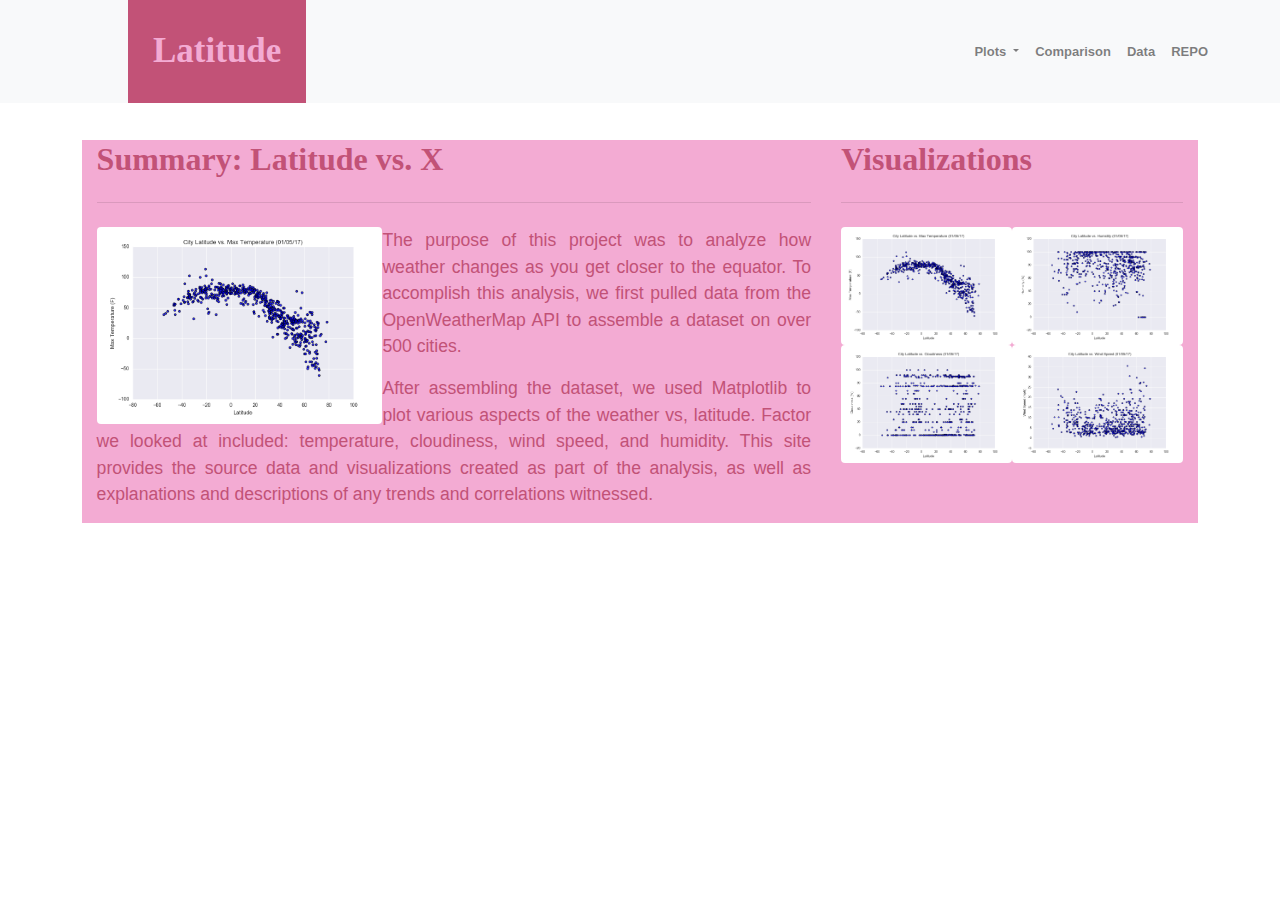
<file: index.html>
<!DOCTYPE html>
<html lang="en">


    <head>
        <meta charset="UTF-8">
        <meta name="Description" content= "This website explores the many correlations between latitude and other weather elements such as temperature, cloudiness, and humidity">
        <meta http-equiv="X-UA-Compatible" content="IE=edge">
        <meta name="viewport" content="width=device-width, initial-scale=1.0">

        <link rel="stylesheet" href="https://stackpath.bootstrapcdn.com/bootstrap/4.3.1/css/bootstrap.min.css" integrity="sha384-ggOyR0iXCbMQv3Xipma34MD+dH/1fQ784/j6cY/iJTQUOhcWr7x9JvoRxT2MZw1T" crossorigin="anonymous">
        <script src="https://code.jquery.com/jquery-3.3.1.slim.min.js" integrity="sha384-q8i/X+965DzO0rT7abK41JStQIAqVgRVzpbzo5smXKp4YfRvH+8abtTE1Pi6jizo" crossorigin="anonymous"></script>
        <script src="https://cdnjs.cloudflare.com/ajax/libs/popper.js/1.14.7/umd/popper.min.js" integrity="sha384-UO2eT0CpHqdSJQ6hJty5KVphtPhzWj9WO1clHTMGa3JDZwrnQq4sF86dIHNDz0W1" crossorigin="anonymous"></script>
        <script src="https://stackpath.bootstrapcdn.com/bootstrap/4.3.1/js/bootstrap.min.js" integrity="sha384-JjSmVgyd0p3pXB1rRibZUAYoIIy6OrQ6VrjIEaFf/nJGzIxFDsf4x0xIM+B07jRM" crossorigin="anonymous"></script>

   
   
        <link rel="stylesheet" type="text/css" href="css/style.css">
        <title>Weather Dash</title>


    </head>

    <body>
        <nav class="navbar navbar-expand-lg navbar-light bg-light">
        <a class="navbar-brand" href="#">Latitude</a>
        <button class="navbar-toggler" type="button" data-toggle="collapse" data-target="#navbarSupportedContent" aria-controls="navbarSupportedContent" aria-expanded="false" aria-label="Toggle navigation">
            <span class="navbar-toggler-icon"></span>
        </button>
        
        <div class="collapse navbar-collapse" id="navbarSupportedContent">
            <ul class="navbar-nav mr-auto">
            <li class="nav-item dropdown">
                <a class="nav-link dropdown-toggle" href="#" id="navbarDropdown" role="button" data-toggle="dropdown" aria-haspopup="true" aria-expanded="false">
                Plots
                </a>
                <div class="dropdown-menu" aria-labelledby="navbarDropdown">
                <a class="dropdown-item" href="MaxTemp.html">Max Temperature</a>
                <a class="dropdown-item" href="Humidity.html">Humidity</a>            
                <a class="dropdown-item" href="Cloudiness.html">Cloudiness</a>
                <a class="dropdown-item" href="WindSpeed.html">Wind Speed</a>
                </div>
            </li>
            <li class="nav-item">
                <a class="nav-link" href="Comparison.html">Comparison</a>
            </li>
            <li class="nav-item">
                <a class="nav-link" href="Data.html">Data</a>
            </li>
            <li class="nav-item">
                <a class="nav-link" href="https://github.com/mmgrayy/Web-Design-Challenge">REPO</a>
            </ul>
        </div>
    </nav>
    <div class="row content">
        <div class="col-sm-12 col-md-8 col-lg-8">
            <h2 class="text-left">Summary: Latitude vs. X</h2>
            <hr class="my-4">
            <img src="Resources/assets/images/Fig1.png" alt="Latitude vs Temperature" class="rounded main-image">
            <p>The purpose of this project was to analyze how weather changes as you get closer to the equator. To accomplish this analysis, we first pulled data from the OpenWeatherMap API to assemble a dataset on over 500 cities.</p>
            <p>After assembling the dataset, we used Matplotlib to plot various aspects of the weather vs, latitude. Factor we looked at included: temperature, cloudiness, wind speed, and humidity. This site provides the source data and visualizations created as part of the analysis, as well as explanations and descriptions of any trends and correlations witnessed.</p>
        </div>
         <div class="col-sm-12 col-md-4 col-lg-4" >
            <h2 class="text-left">Visualizations</h2>
            <hr class="my-4">
            <a href="MaxTemp.html">
                <img src="Resources/assets/images/Fig1.png" class="rounded float-left thumbnail" alt="Latitude vs Temperature">
            </a>
            <a href="Humidity.html">
                <img src="Resources/assets/images/Fig2.png" class="rounded float right thumbnail" alt="Latitude vs Humidity">
            </a>
            <a href="Cloudiness.html">
                <img src="Resources/assets/images/Fig3.png" class="rounded float-left  thumbnail" alt="Latitude vs Temperature">
            </a>
            <a href="WindSpeed.html">
                <img src="Resources/assets/images/Fig4.png" class="rounded float right  thumbnail" alt="Latitude vs Humidity">
            </a>
        </div>
    </div>
    </body>

</html>
</file>
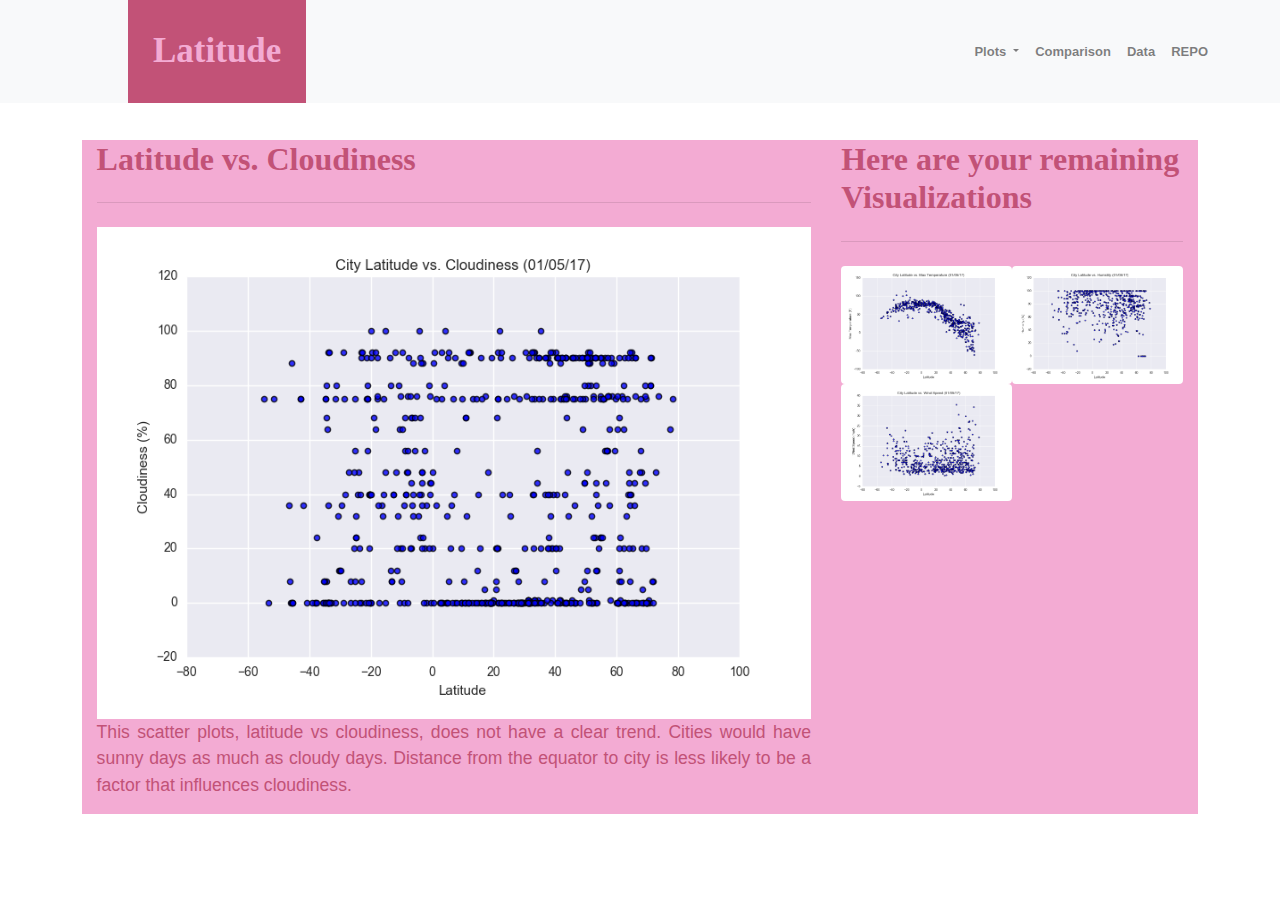
<file: Cloudiness.html>
<!DOCTYPE html>
<html lang="en">

<head>
  <meta charset="UTF-8">
  <title>Cloudiness Page</title>
  <link rel="stylesheet" href="https://stackpath.bootstrapcdn.com/bootstrap/4.3.1/css/bootstrap.min.css" integrity="sha384-ggOyR0iXCbMQv3Xipma34MD+dH/1fQ784/j6cY/iJTQUOhcWr7x9JvoRxT2MZw1T" crossorigin="anonymous">
        <script src="https://code.jquery.com/jquery-3.3.1.slim.min.js" integrity="sha384-q8i/X+965DzO0rT7abK41JStQIAqVgRVzpbzo5smXKp4YfRvH+8abtTE1Pi6jizo" crossorigin="anonymous"></script>
        <script src="https://cdnjs.cloudflare.com/ajax/libs/popper.js/1.14.7/umd/popper.min.js" integrity="sha384-UO2eT0CpHqdSJQ6hJty5KVphtPhzWj9WO1clHTMGa3JDZwrnQq4sF86dIHNDz0W1" crossorigin="anonymous"></script>
        <script src="https://stackpath.bootstrapcdn.com/bootstrap/4.3.1/js/bootstrap.min.js" integrity="sha384-JjSmVgyd0p3pXB1rRibZUAYoIIy6OrQ6VrjIEaFf/nJGzIxFDsf4x0xIM+B07jRM" crossorigin="anonymous"></script>

  <link rel="stylesheet" href="css/style.css">
</head>

<body>
    <nav class="navbar navbar-expand-lg navbar-light bg-light">
        <a class="navbar-brand" href="index.html">Latitude</a>
        <button class="navbar-toggler" type="button" data-toggle="collapse" data-target="#navbarSupportedContent" aria-controls="navbarSupportedContent" aria-expanded="false" aria-label="Toggle navigation">
            <span class="navbar-toggler-icon"></span>
        </button>
        
        <div class="collapse navbar-collapse" id="navbarSupportedContent">
            <ul class="navbar-nav mr-auto">
            <li class="nav-item dropdown">
                <a class="nav-link dropdown-toggle" href="#" id="navbarDropdown" role="button" data-toggle="dropdown" aria-haspopup="true" aria-expanded="false">
                Plots
                </a>
                <div class="dropdown-menu" aria-labelledby="navbarDropdown">
                <a class="dropdown-item" href="MaxTemp.html">Max Temperature</a>
                <a class="dropdown-item" href="Humidity.html">Humidity</a>            
                <a class="dropdown-item" href="Cloudiness.html">Cloudiness</a>
                <a class="dropdown-item" href="WindSpeed.html">Wind Speed</a>
                </div>
            </li>
            <li class="nav-item">
                <a class="nav-link" href="Comparison.html">Comparison</a>
            </li>
            <li class="nav-item">
                <a class="nav-link" href="Data.html">Data</a>
            </li>
            <li class="nav-item">
                <a class="nav-link" href="https://github.com/mmgrayy/Web-Design-Challenge">REPO</a>
            </li>
            </ul>
        </div>
    </nav>
    <div class="row content">
        <div class="col-sm-12 col-md-8 col-lg-8">
            <h2 class="text-left">Latitude vs. Cloudiness</h2>
            <hr class="my-4">
            <img src="Resources/assets/images/Fig3.png" alt="Latitude vs Cloudiness" class="img-fluid">
            <p>This scatter plots, latitude vs cloudiness, does not have a clear trend. Cities would have sunny days as much as cloudy days. Distance from the equator to city is less likely to be a factor that influences cloudiness.</p>
        </div>
         <div class="col-sm-12 col-md-4 col-lg-4" >
            <h2 class="text-left">Here are your remaining Visualizations</h2>
            <hr class="my-4">
            <a href="MaxTemp.html">
                <img src="Resources/assets/images/Fig1.png" class="rounded float-left thumbnail" alt="Latitude vs Temperature">
            </a>
            <a href="Humidity.html">
                <img src="Resources/assets/images/Fig2.png" class="rounded float right thumbnail" alt="Latitude vs Humidity">
            </a>
            <a href="WindSpeed.html">
                <img src="Resources/assets/images/Fig4.png" class="rounded float right  thumbnail" alt="Latitude vs Humidity">
            </a>
        </div>
    </div>
</body>
</file>
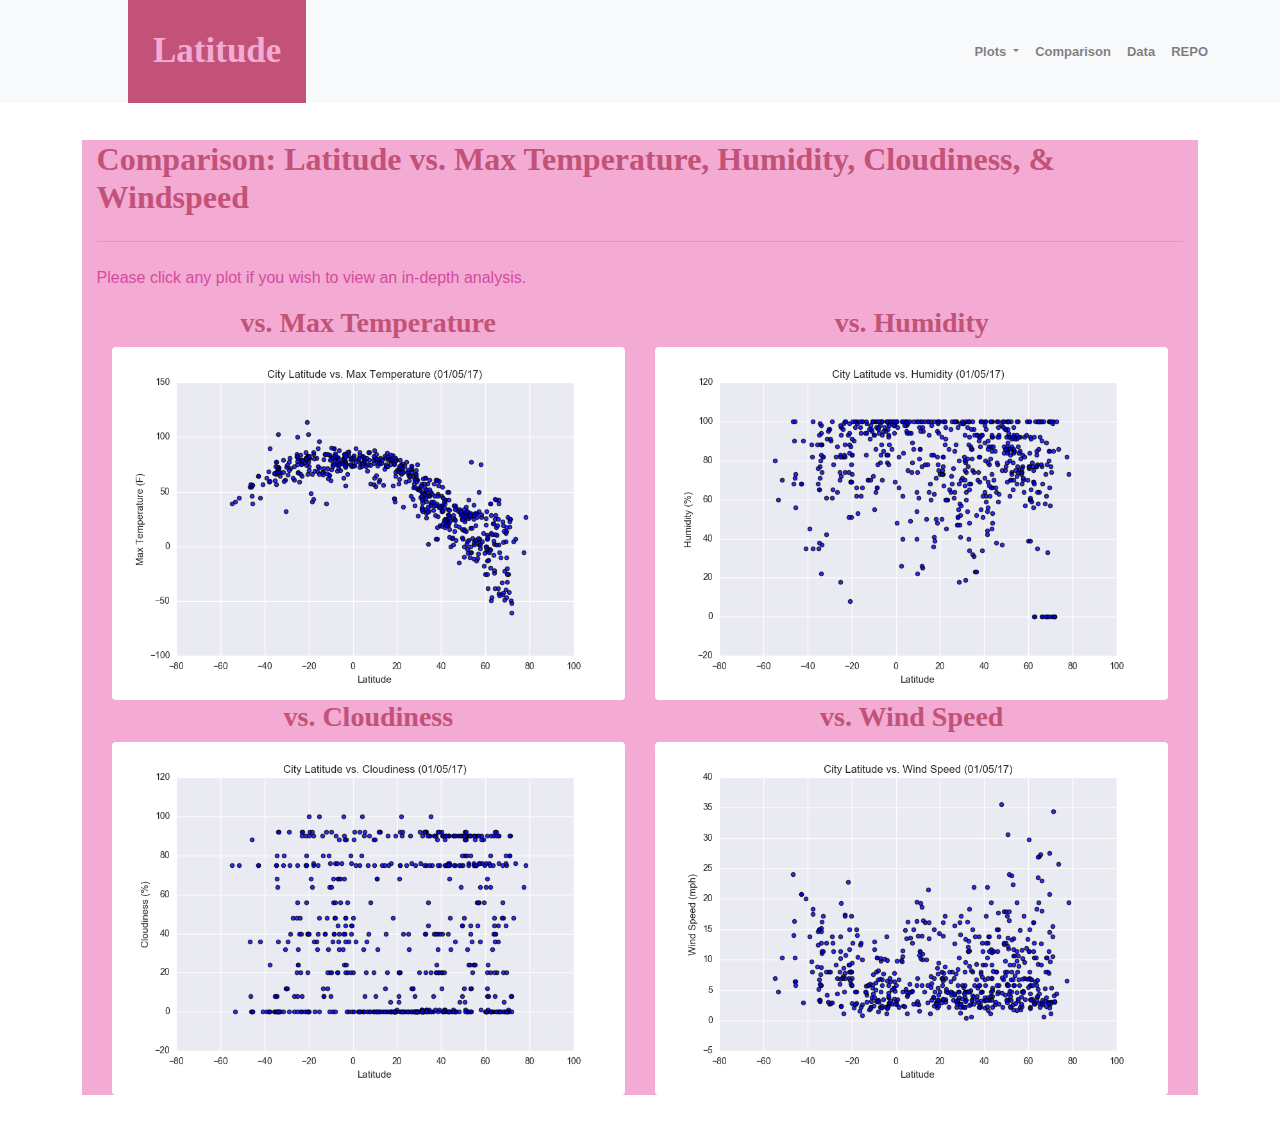
<file: Comparison.html>
<!DOCTYPE html>
<html lang="en">

<head>
  <meta charset="UTF-8">
  <title>Overall Comparison Page</title>
  <link rel="stylesheet" href="https://stackpath.bootstrapcdn.com/bootstrap/4.3.1/css/bootstrap.min.css" integrity="sha384-ggOyR0iXCbMQv3Xipma34MD+dH/1fQ784/j6cY/iJTQUOhcWr7x9JvoRxT2MZw1T" crossorigin="anonymous">
        <script src="https://code.jquery.com/jquery-3.3.1.slim.min.js" integrity="sha384-q8i/X+965DzO0rT7abK41JStQIAqVgRVzpbzo5smXKp4YfRvH+8abtTE1Pi6jizo" crossorigin="anonymous"></script>
        <script src="https://cdnjs.cloudflare.com/ajax/libs/popper.js/1.14.7/umd/popper.min.js" integrity="sha384-UO2eT0CpHqdSJQ6hJty5KVphtPhzWj9WO1clHTMGa3JDZwrnQq4sF86dIHNDz0W1" crossorigin="anonymous"></script>
        <script src="https://stackpath.bootstrapcdn.com/bootstrap/4.3.1/js/bootstrap.min.js" integrity="sha384-JjSmVgyd0p3pXB1rRibZUAYoIIy6OrQ6VrjIEaFf/nJGzIxFDsf4x0xIM+B07jRM" crossorigin="anonymous"></script>

  <link rel="stylesheet" href="css/style.css">
</head>
<body>
    <nav class="navbar navbar-expand-lg navbar-light bg-light">
        <a class="navbar-brand" href="index.html">Latitude</a>
        <button class="navbar-toggler" type="button" data-toggle="collapse" data-target="#navbarSupportedContent" aria-controls="navbarSupportedContent" aria-expanded="false" aria-label="Toggle navigation">
            <span class="navbar-toggler-icon"></span>
        </button>
        
        <div class="collapse navbar-collapse" id="navbarSupportedContent">
            <ul class="navbar-nav mr-auto">
            <li class="nav-item dropdown">
                <a class="nav-link dropdown-toggle" href="#" id="navbarDropdown" role="button" data-toggle="dropdown" aria-haspopup="true" aria-expanded="false">
                Plots
                </a>
                <div class="dropdown-menu" aria-labelledby="navbarDropdown">
                <a class="dropdown-item" href="MaxTemp.html">Max Temperature</a>
                <a class="dropdown-item" href="Humidity.html">Humidity</a>            
                <a class="dropdown-item" href="Cloudiness.html">Cloudiness</a>
                <a class="dropdown-item" href="WindSpeed.html">Wind Speed</a>
                </div>
            </li>
            <li class="nav-item">
                <a class="nav-link" href="#">Comparison<span class="sr-only">(current)</span></a>
            </li>
            <li class="nav-item">
                <a class="nav-link" href="Data.html">Data</a>
            </li>
            <li class="nav-item">
                <a class="nav-link" href="https://github.com/mmgrayy/Web-Design-Challenge">REPO</a>
            </li>
            </ul>
        </div>
    </nav>
    <div class="content">
        <div class="col-sm-12 col-md-12" >
            <h2 class="text-left">Comparison: Latitude vs. Max Temperature, Humidity, Cloudiness, & Windspeed </h2>
            <hr class="my-4">
            <p>Please click any plot if you wish to view an in-depth analysis.</p>
            <div class="container">
                <div class="row imagetiles">
                    <div class="col-lg-6 col-sm-12">
                        <h3 class="text-center">vs. Max Temperature</h3>
                        <a href="MaxTemp.html">
                            <img src="Resources/assets/images/Fig1.png" class="rounded float-left thumbnail" alt="Latitude vs Temperature">
                        </a>
                    </div>
                    <div class="col-lg-6  col-sm-12">
                        <h3 class="text-center">vs. Humidity</h3>
                        <a href="Humidity.html">
                            <img src="Resources/assets/images/Fig2.png" class="rounded float right thumbnail" alt="Latitude vs Humidity">
                        </a>
                    </div>
                    <div class="col-lg-6 col-sm-12">
                        <h3 class="text-center">vs. Cloudiness</h3>
                        <a href="Cloudiness.html">
                            <img src="Resources/assets/images/Fig3.png" class="rounded float-left  thumbnail" alt="Latitude vs Temperature">
                        </a>
                    </div>
                    <div class="col-lg-6 col-sm-12">
                        <h3 class="text-center">vs. Wind Speed</h3>
                        <a href="WindSpeed.html">
                            <img src="Resources/assets/images/Fig4.png" class="rounded float right  thumbnail" alt="Latitude vs Humidity">
                        </a>
                    </div>
                </div>
            </div>
        </div>
    </div>
</body>
</file>
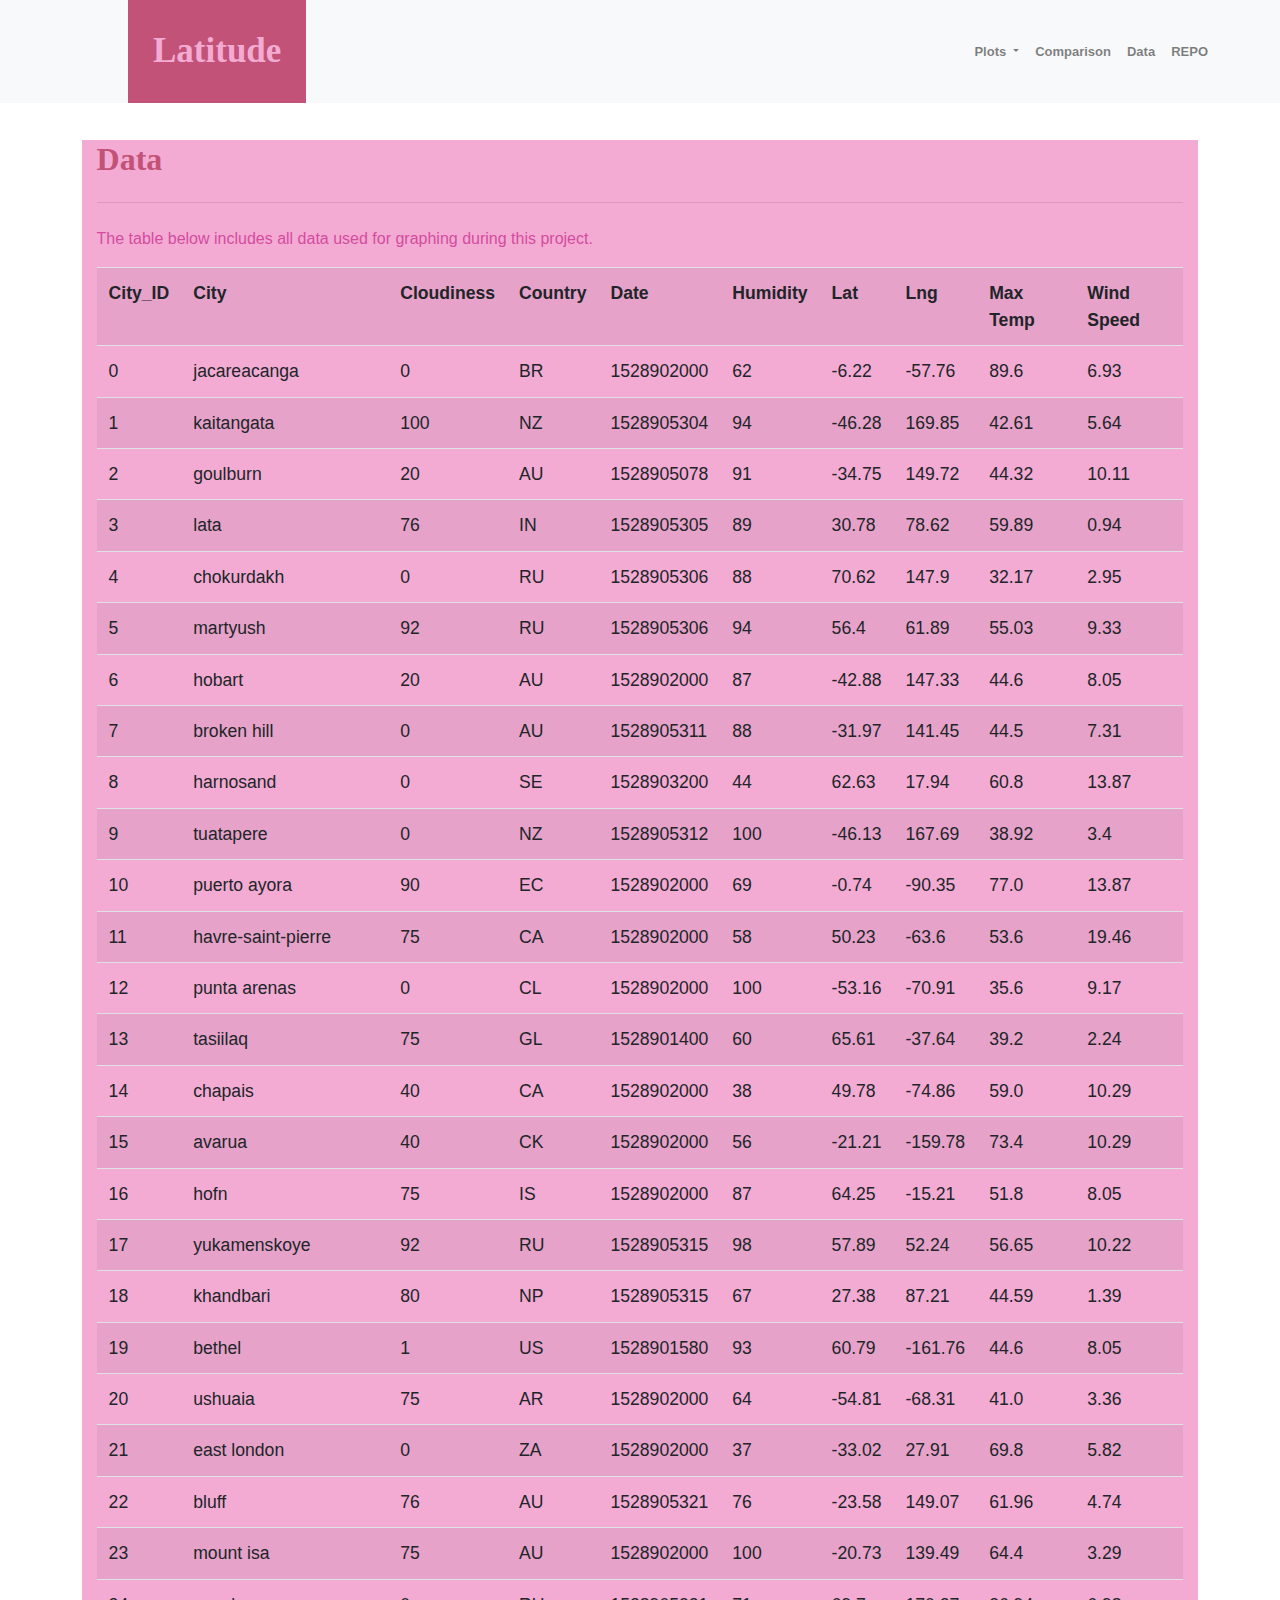
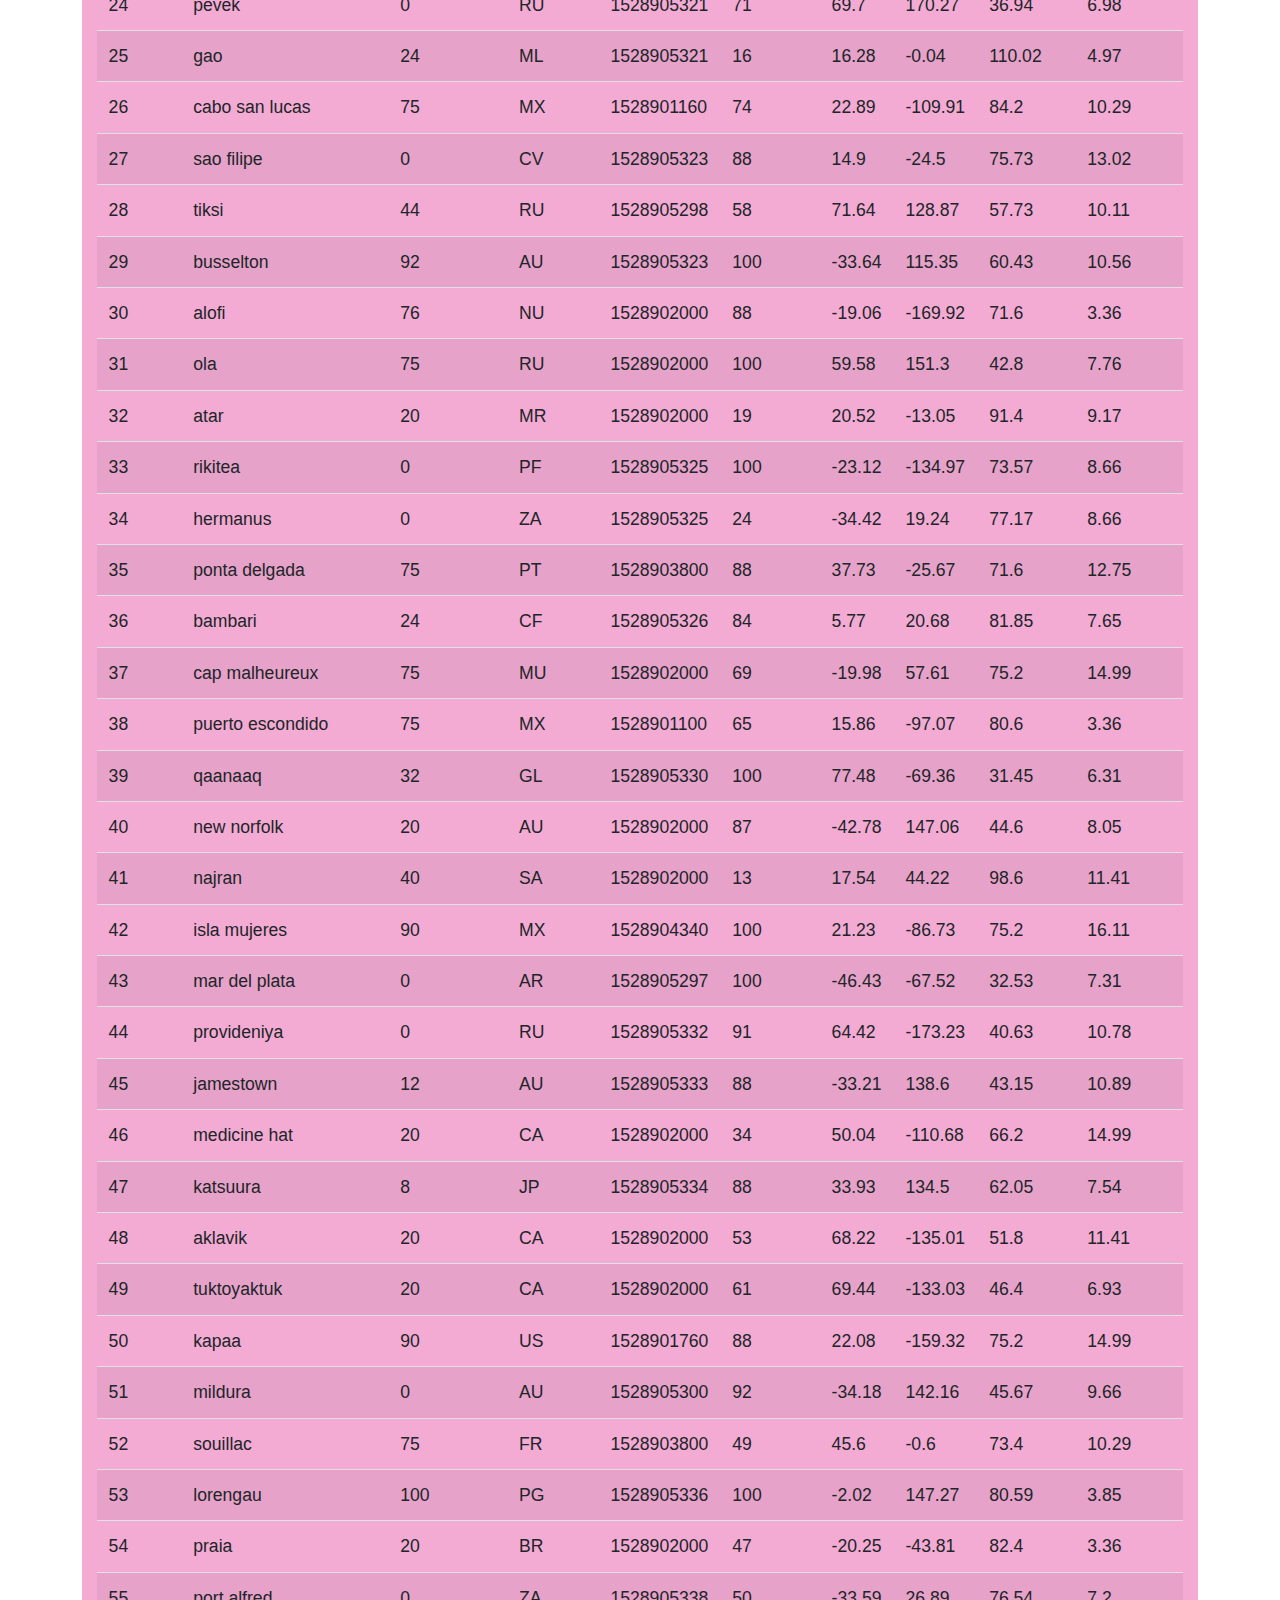
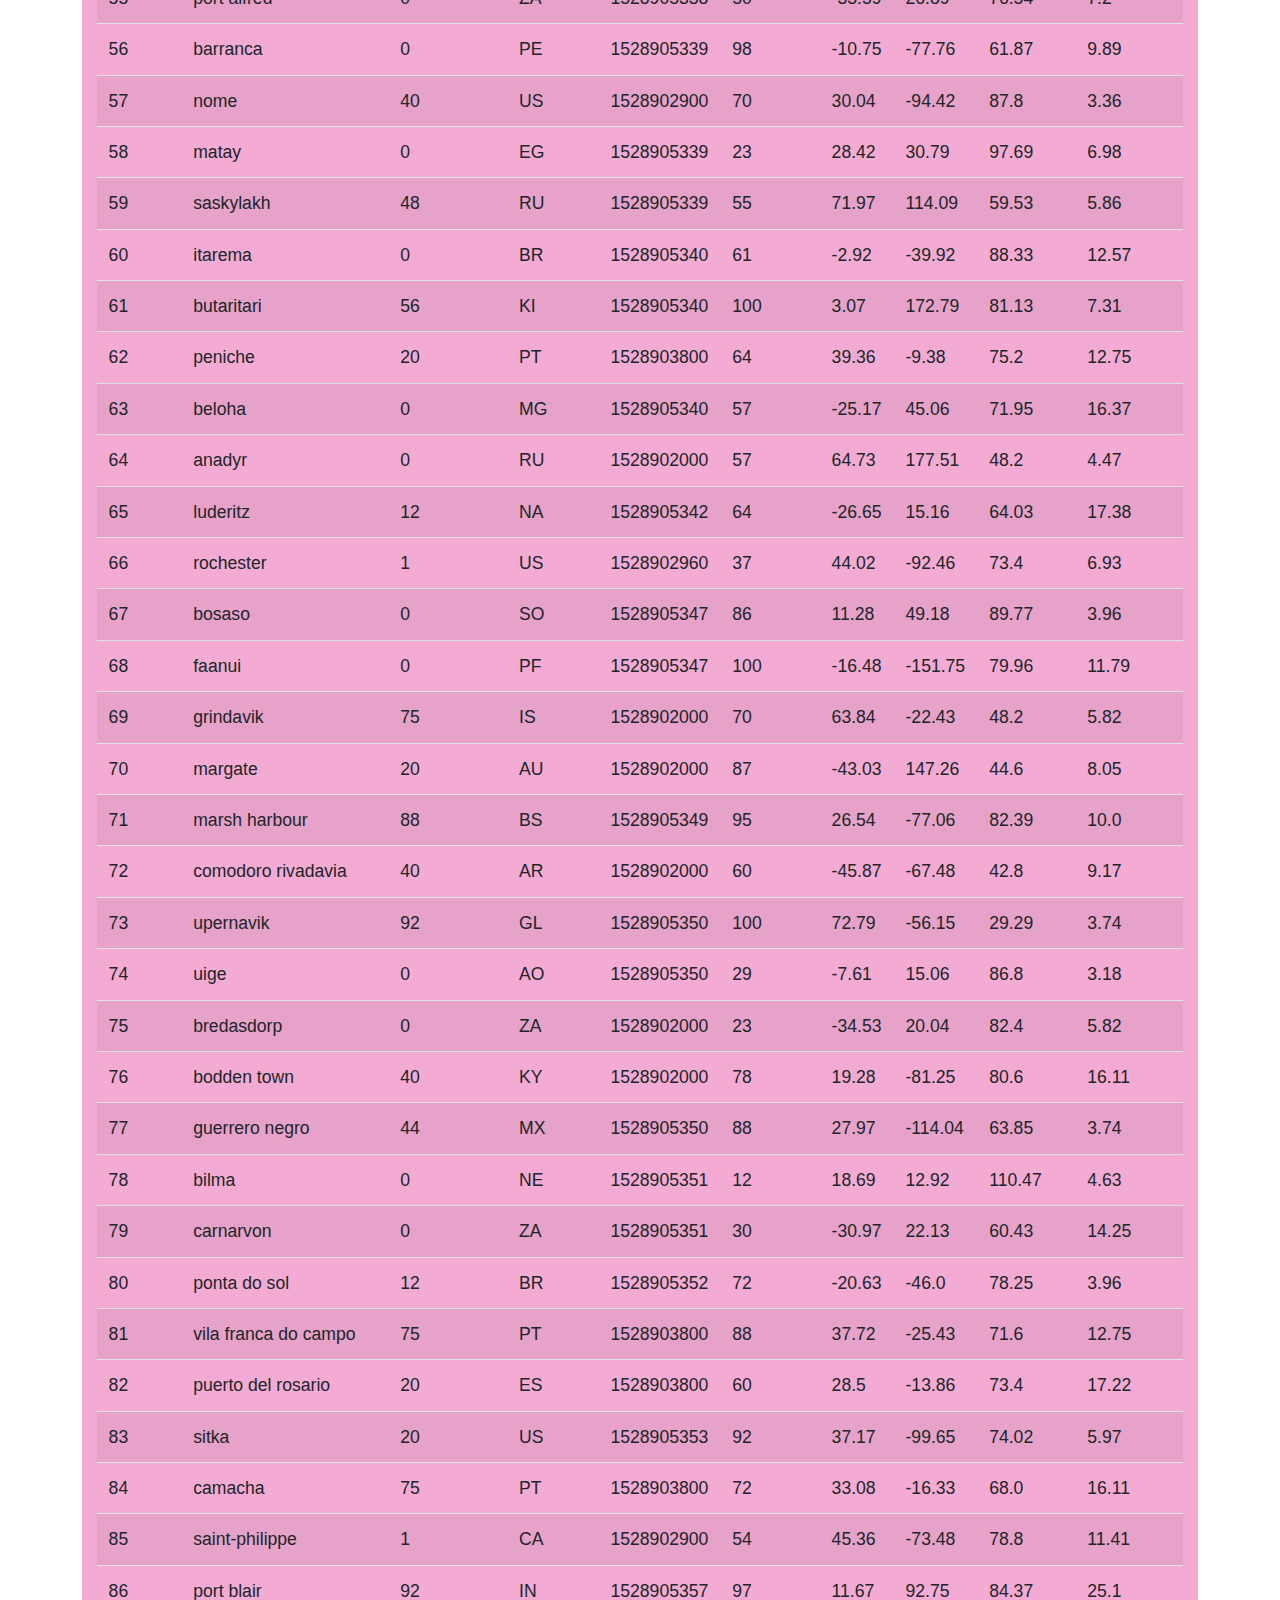
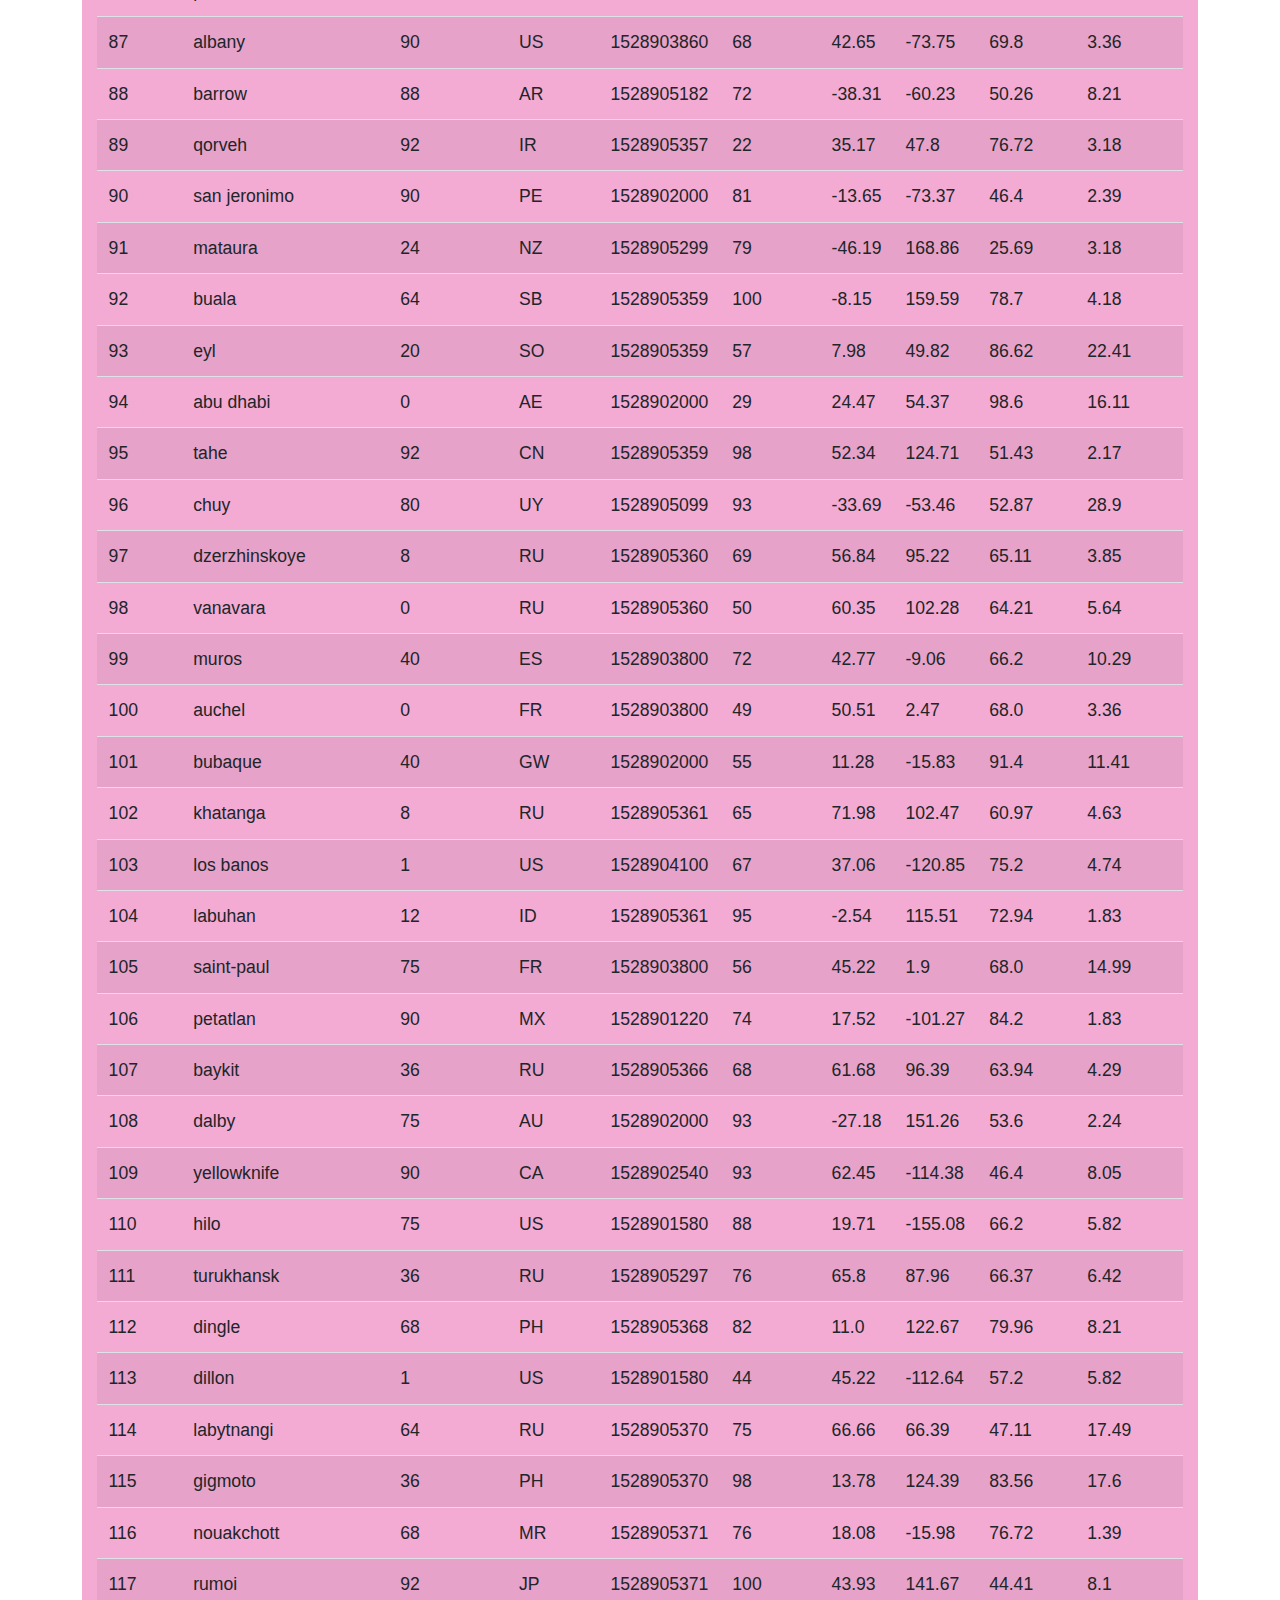
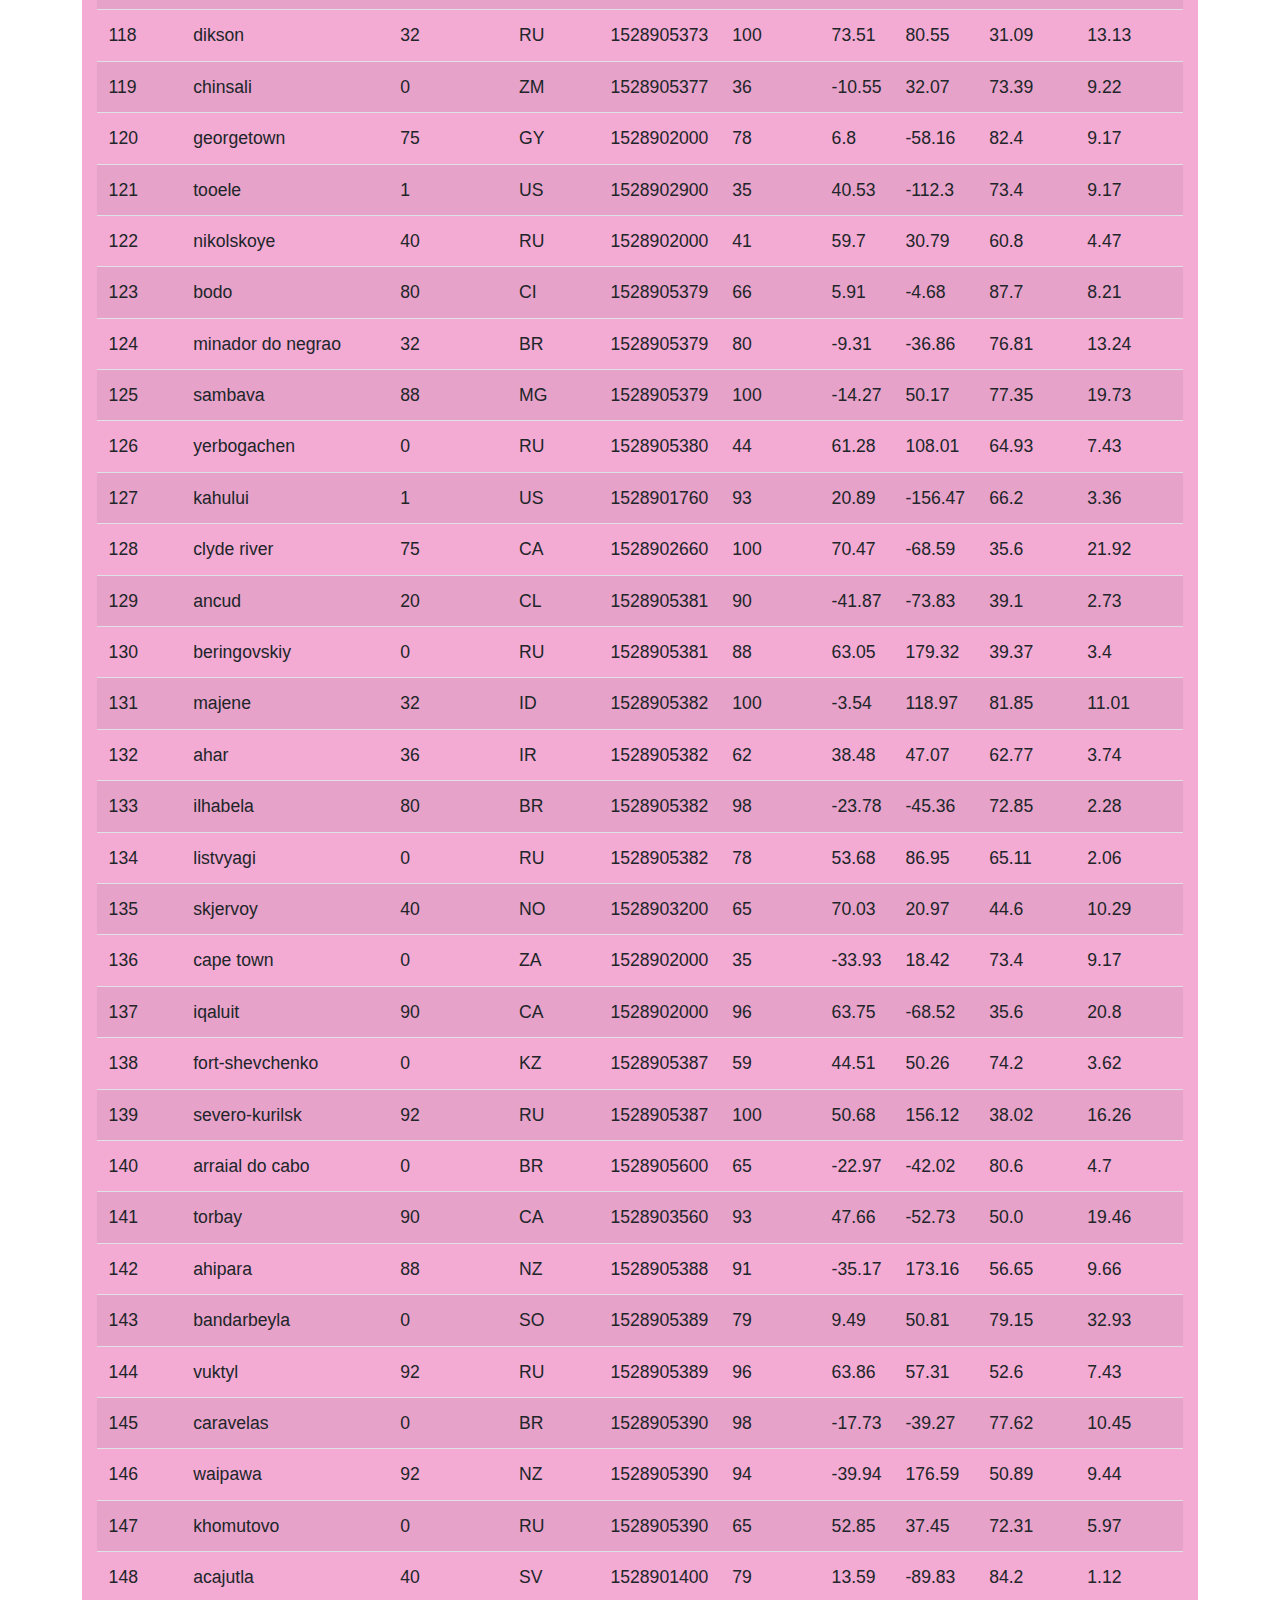
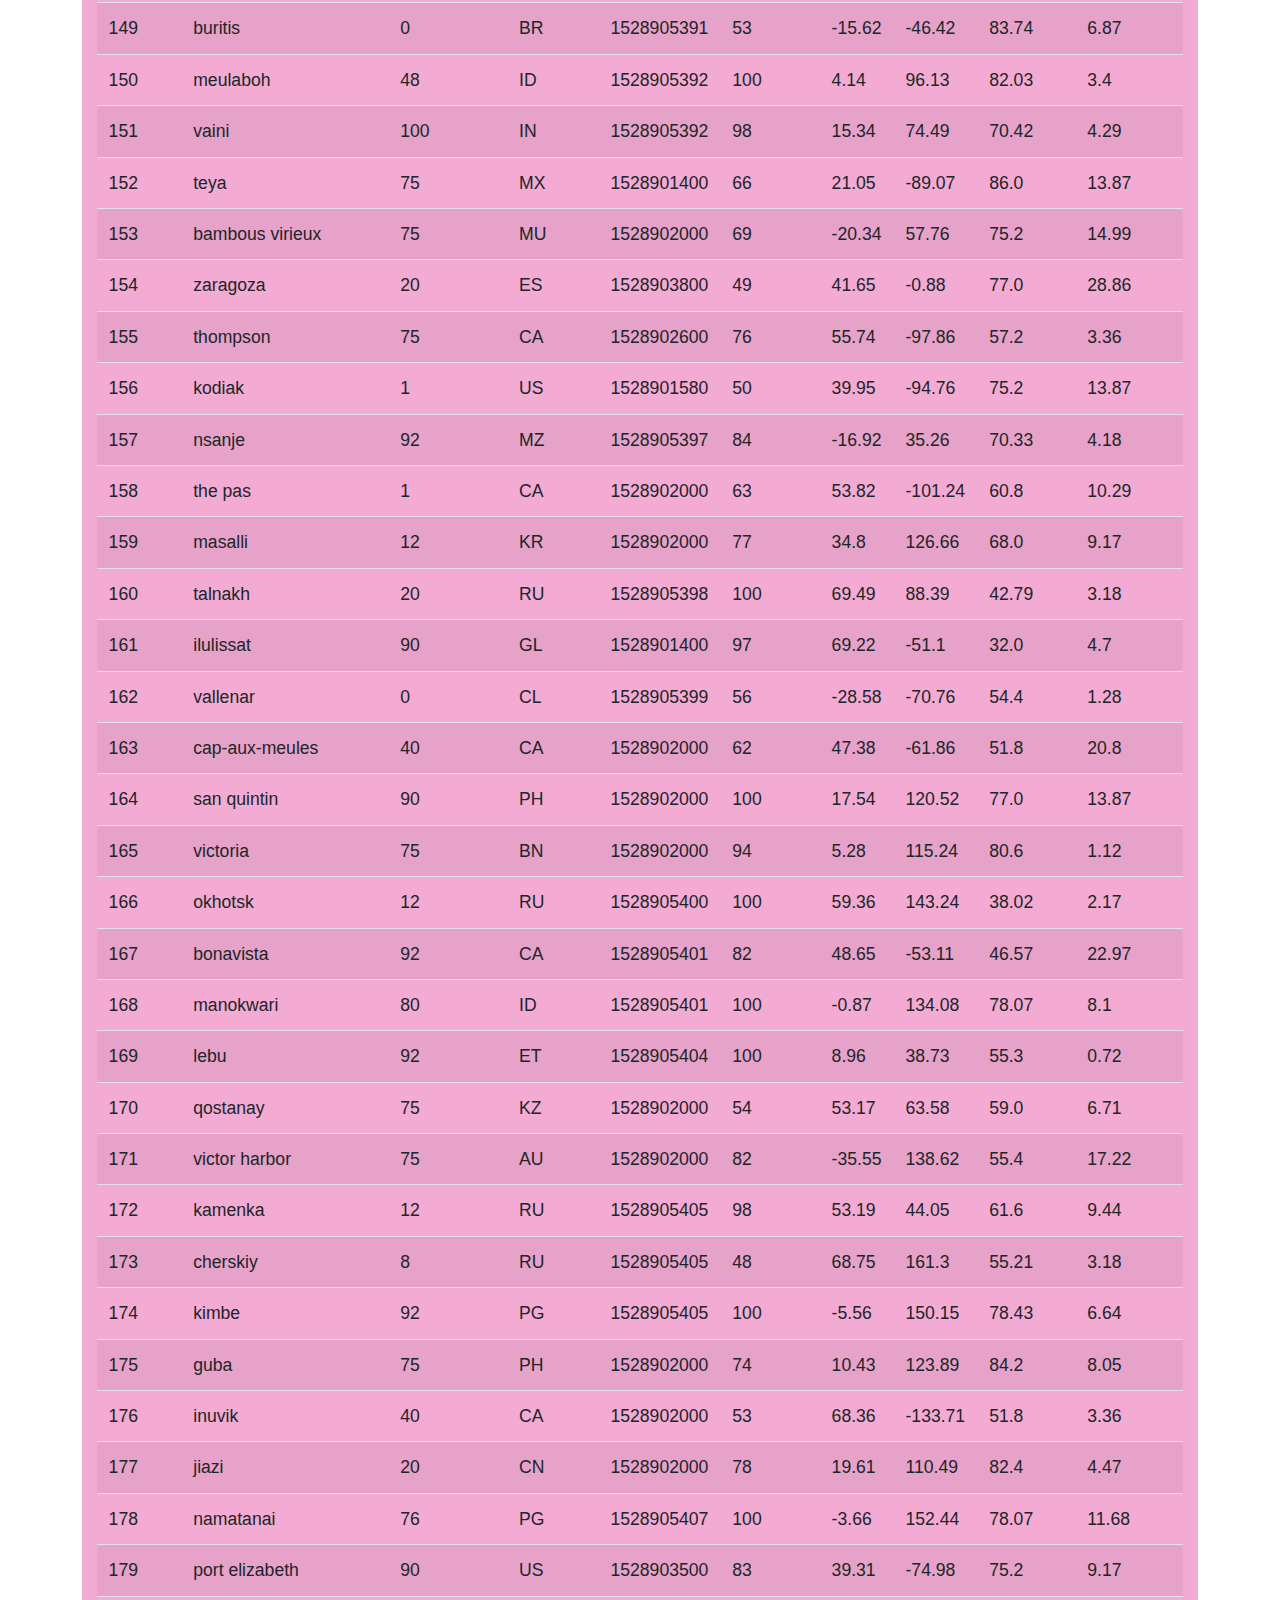
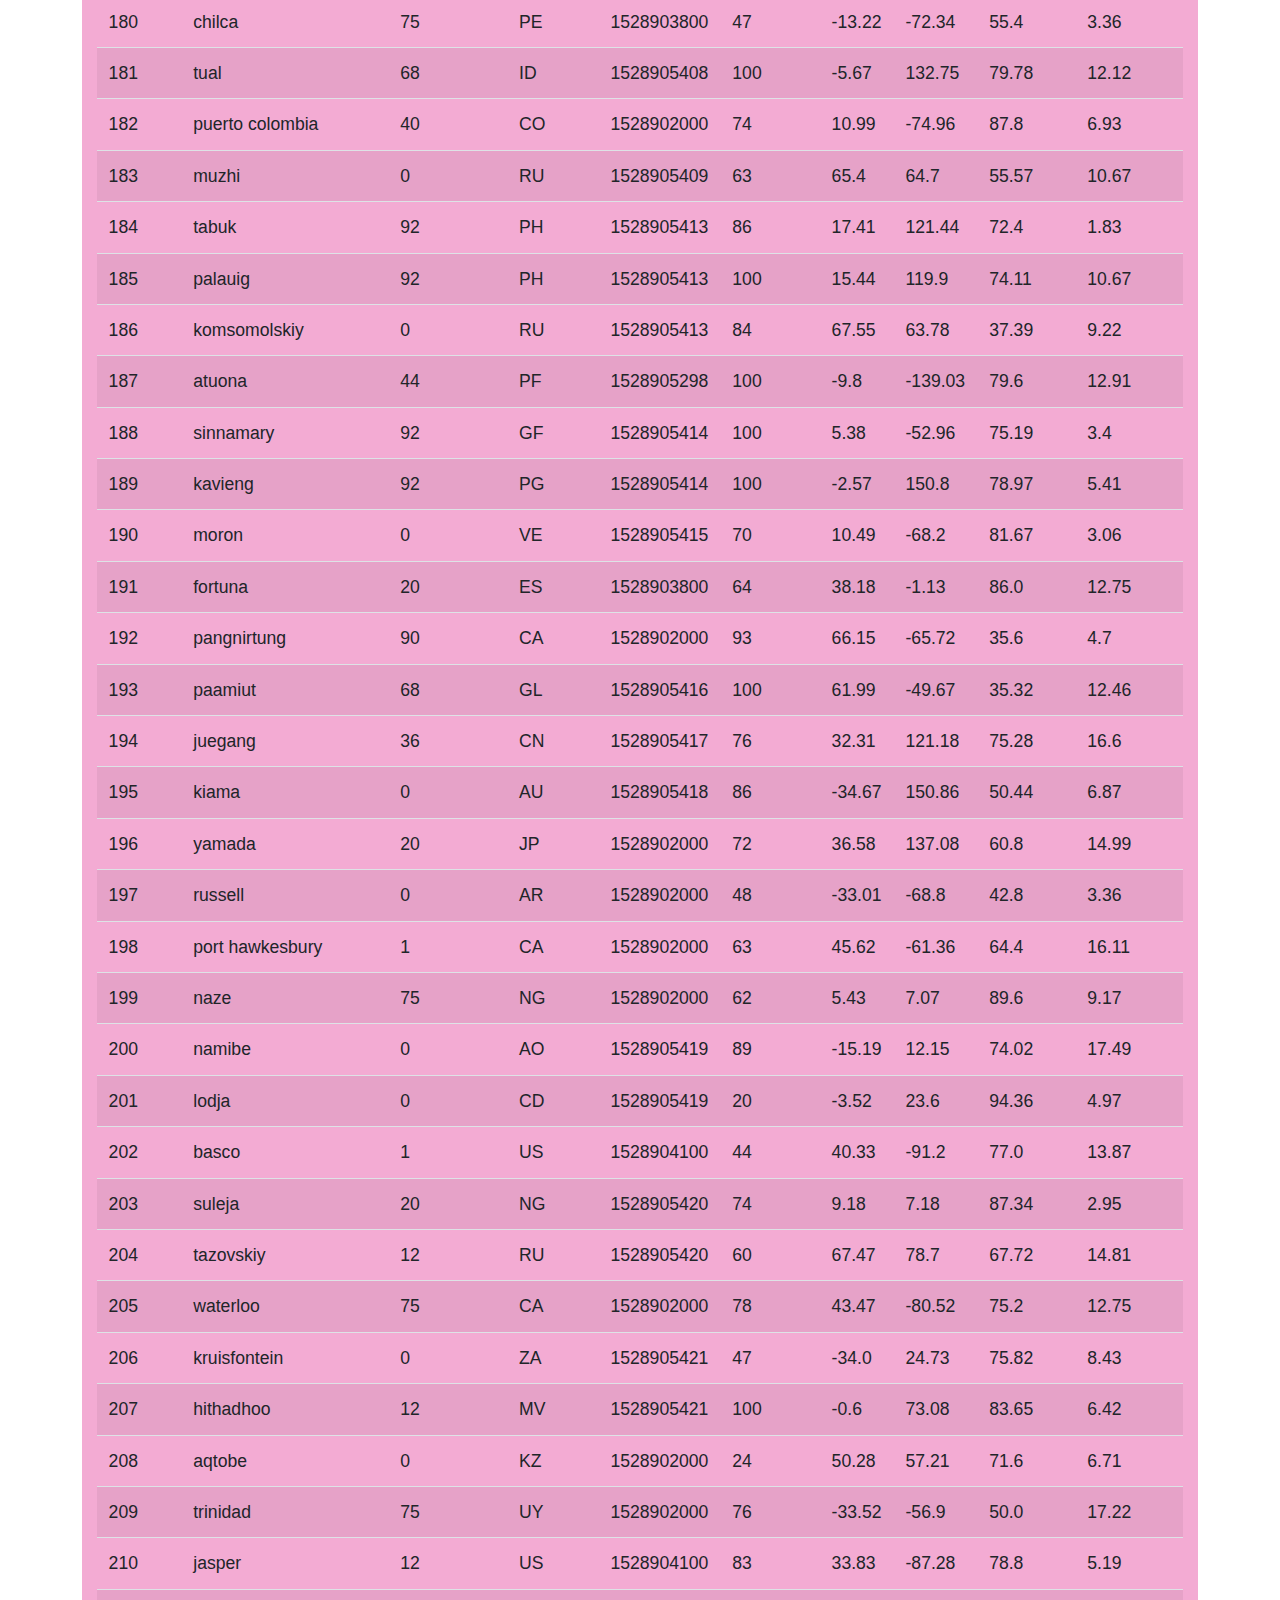
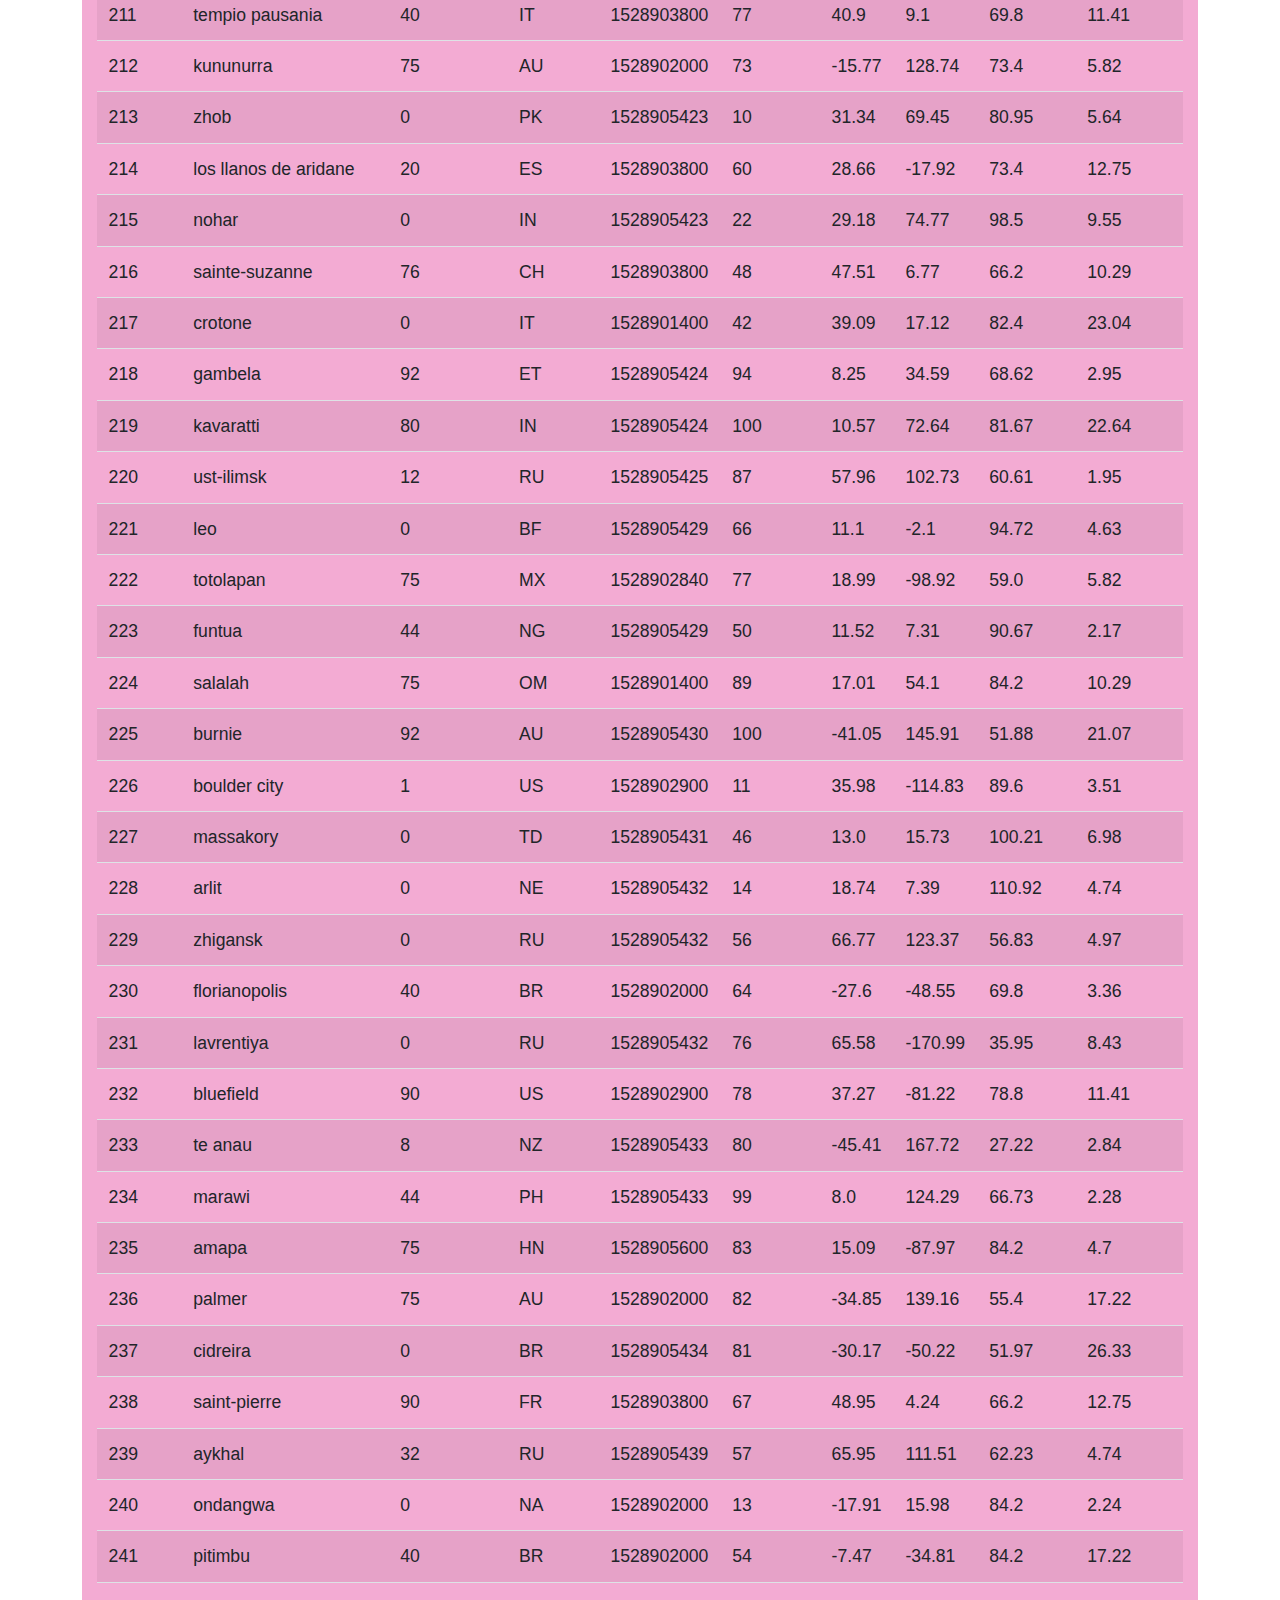
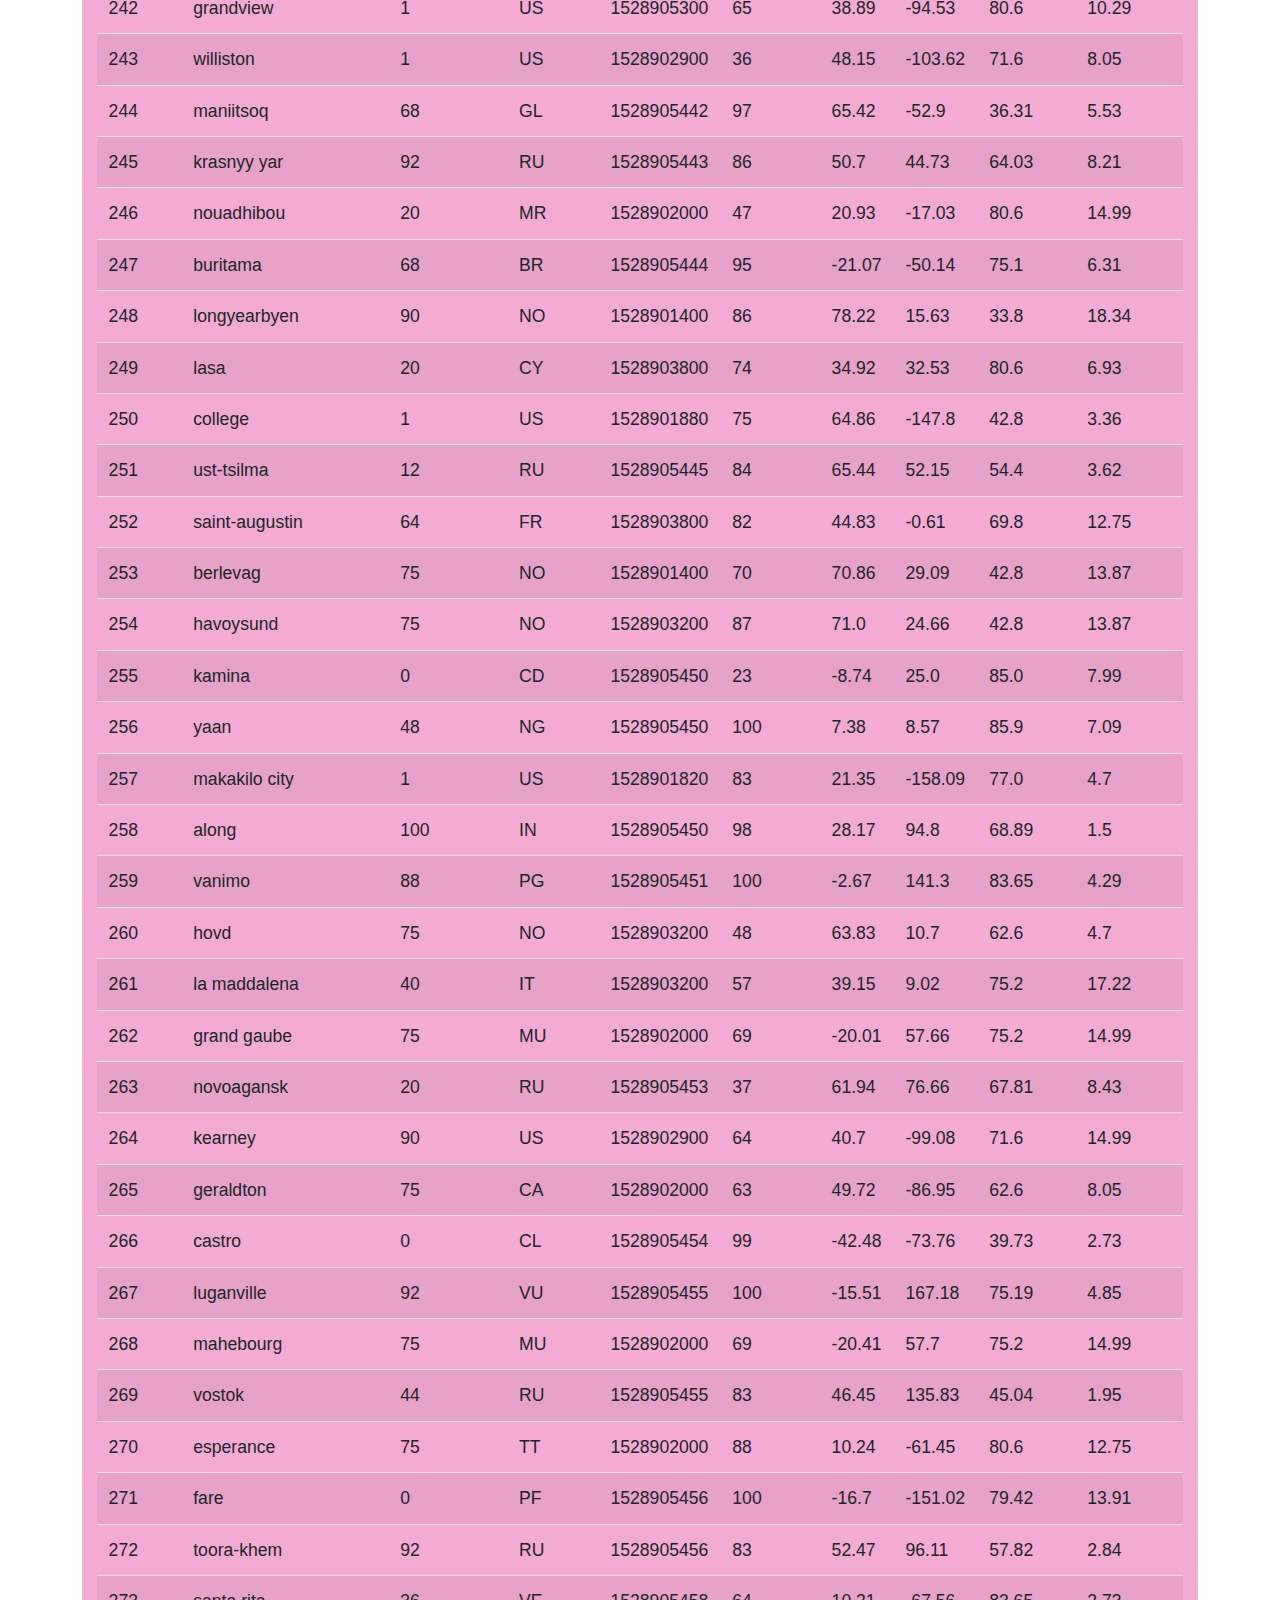
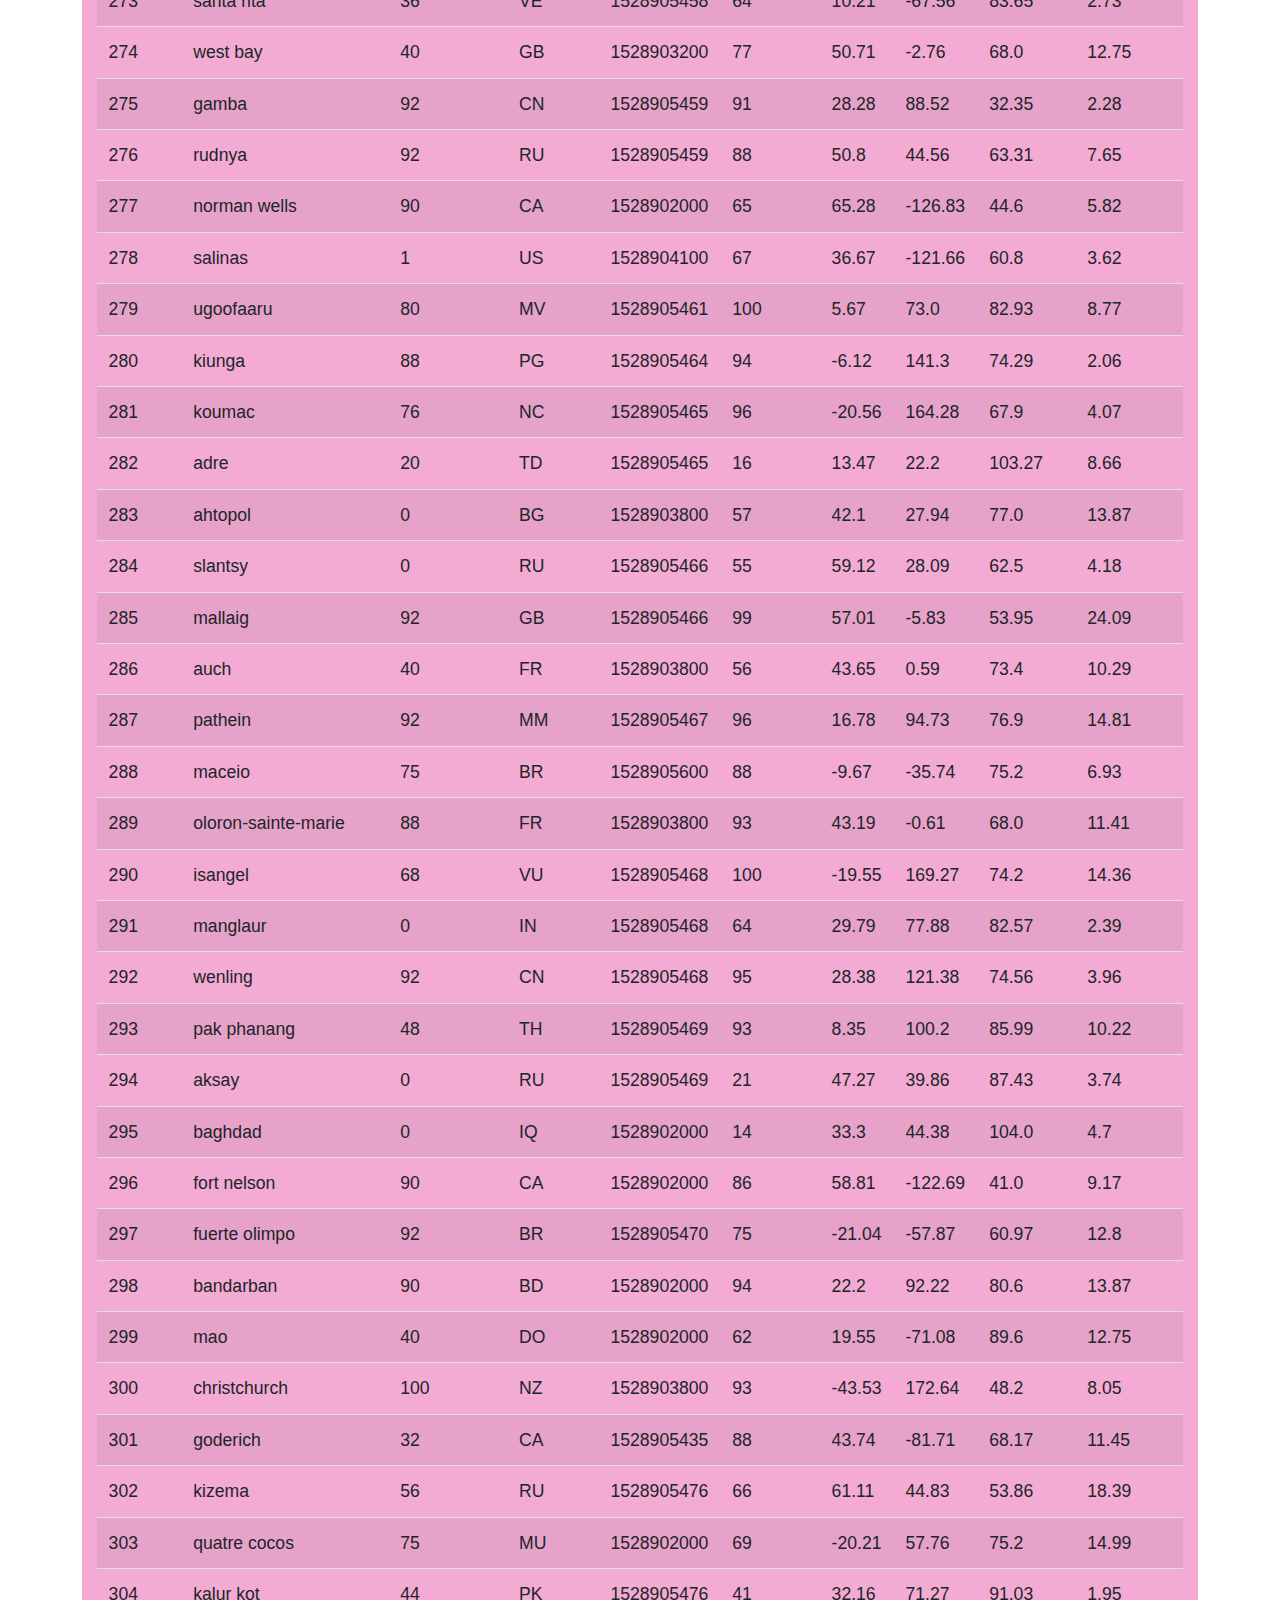
<file: Data.html>
<!DOCTYPE html>
<html lang="en">

<head>
  <meta charset="UTF-8">
  <title>Data</title>
  <link rel="stylesheet" href="https://stackpath.bootstrapcdn.com/bootstrap/4.3.1/css/bootstrap.min.css" integrity="sha384-ggOyR0iXCbMQv3Xipma34MD+dH/1fQ784/j6cY/iJTQUOhcWr7x9JvoRxT2MZw1T" crossorigin="anonymous">
        <script src="https://code.jquery.com/jquery-3.3.1.slim.min.js" integrity="sha384-q8i/X+965DzO0rT7abK41JStQIAqVgRVzpbzo5smXKp4YfRvH+8abtTE1Pi6jizo" crossorigin="anonymous"></script>
        <script src="https://cdnjs.cloudflare.com/ajax/libs/popper.js/1.14.7/umd/popper.min.js" integrity="sha384-UO2eT0CpHqdSJQ6hJty5KVphtPhzWj9WO1clHTMGa3JDZwrnQq4sF86dIHNDz0W1" crossorigin="anonymous"></script>
        <script src="https://stackpath.bootstrapcdn.com/bootstrap/4.3.1/js/bootstrap.min.js" integrity="sha384-JjSmVgyd0p3pXB1rRibZUAYoIIy6OrQ6VrjIEaFf/nJGzIxFDsf4x0xIM+B07jRM" crossorigin="anonymous"></script>

  <link rel="stylesheet" href="css/style.css">
</head>
<body>
  <nav class="navbar navbar-expand-lg navbar-light bg-light">
    <a class="navbar-brand" href="index.html">Latitude</a>
    <button class="navbar-toggler" type="button" data-toggle="collapse" data-target="#navbarSupportedContent" aria-controls="navbarSupportedContent" aria-expanded="false" aria-label="Toggle navigation">
        <span class="navbar-toggler-icon"></span>
    </button>
    
    <div class="collapse navbar-collapse" id="navbarSupportedContent">
        <ul class="navbar-nav mr-auto">
        <li class="nav-item dropdown">
            <a class="nav-link dropdown-toggle" href="#" id="navbarDropdown" role="button" data-toggle="dropdown" aria-haspopup="true" aria-expanded="false">
            Plots
            </a>
            <div class="dropdown-menu" aria-labelledby="navbarDropdown">
            <a class="dropdown-item" href="MaxTemp.html">Max Temperature</a>
            <a class="dropdown-item" href="Humidity.html">Humidity</a>            
            <a class="dropdown-item" href="Cloudiness.html">Cloudiness</a>
            <a class="dropdown-item" href="WindSpeed.html">Wind Speed</a>
            </div>
        </li>
        <li class="nav-item">
            <a class="nav-link" href="Comparison.html">Comparison<span class="sr-only">(current)</span></a>
        </li>
        <li class="nav-item">
            <a class="nav-link" href="Data.html">Data</a>
        </li>
        <li class="nav-item">
            <a class="nav-link" href="https://github.com/mmgrayy/Web-Design-Challenge">REPO</a>
        </li>
        </ul>
    </div>
</nav>
<div class="content">
    <div class="col-sm-12 col-md-12" >
        <h2 class="text-left">Data</h2>
        <hr class="my-4">
        <p>The table below includes all data used for graphing during this project.</p>
        <table id="table" class="table table-striped">
            <tr><th>City_ID</th><th>City</th><th>Cloudiness</th><th>Country</th><th>Date</th><th>Humidity</th><th>Lat</th><th>Lng</th><th>Max Temp</th><th>Wind Speed</th></tr>
            <tr><td>0</td><td>jacareacanga</td><td>0</td><td>BR</td><td>1528902000</td><td>62</td><td>-6.22</td><td>-57.76</td><td>89.6</td><td>6.93</td></tr>
            <tr><td>1</td><td>kaitangata</td><td>100</td><td>NZ</td><td>1528905304</td><td>94</td><td>-46.28</td><td>169.85</td><td>42.61</td><td>5.64</td></tr>
            <tr><td>2</td><td>goulburn</td><td>20</td><td>AU</td><td>1528905078</td><td>91</td><td>-34.75</td><td>149.72</td><td>44.32</td><td>10.11</td></tr>
            <tr><td>3</td><td>lata</td><td>76</td><td>IN</td><td>1528905305</td><td>89</td><td>30.78</td><td>78.62</td><td>59.89</td><td>0.94</td></tr>
            <tr><td>4</td><td>chokurdakh</td><td>0</td><td>RU</td><td>1528905306</td><td>88</td><td>70.62</td><td>147.9</td><td>32.17</td><td>2.95</td></tr>
            <tr><td>5</td><td>martyush</td><td>92</td><td>RU</td><td>1528905306</td><td>94</td><td>56.4</td><td>61.89</td><td>55.03</td><td>9.33</td></tr>
            <tr><td>6</td><td>hobart</td><td>20</td><td>AU</td><td>1528902000</td><td>87</td><td>-42.88</td><td>147.33</td><td>44.6</td><td>8.05</td></tr>
            <tr><td>7</td><td>broken hill</td><td>0</td><td>AU</td><td>1528905311</td><td>88</td><td>-31.97</td><td>141.45</td><td>44.5</td><td>7.31</td></tr>
            <tr><td>8</td><td>harnosand</td><td>0</td><td>SE</td><td>1528903200</td><td>44</td><td>62.63</td><td>17.94</td><td>60.8</td><td>13.87</td></tr>
            <tr><td>9</td><td>tuatapere</td><td>0</td><td>NZ</td><td>1528905312</td><td>100</td><td>-46.13</td><td>167.69</td><td>38.92</td><td>3.4</td></tr>
            <tr><td>10</td><td>puerto ayora</td><td>90</td><td>EC</td><td>1528902000</td><td>69</td><td>-0.74</td><td>-90.35</td><td>77.0</td><td>13.87</td></tr>
            <tr><td>11</td><td>havre-saint-pierre</td><td>75</td><td>CA</td><td>1528902000</td><td>58</td><td>50.23</td><td>-63.6</td><td>53.6</td><td>19.46</td></tr>
            <tr><td>12</td><td>punta arenas</td><td>0</td><td>CL</td><td>1528902000</td><td>100</td><td>-53.16</td><td>-70.91</td><td>35.6</td><td>9.17</td></tr>
            <tr><td>13</td><td>tasiilaq</td><td>75</td><td>GL</td><td>1528901400</td><td>60</td><td>65.61</td><td>-37.64</td><td>39.2</td><td>2.24</td></tr>
            <tr><td>14</td><td>chapais</td><td>40</td><td>CA</td><td>1528902000</td><td>38</td><td>49.78</td><td>-74.86</td><td>59.0</td><td>10.29</td></tr>
            <tr><td>15</td><td>avarua</td><td>40</td><td>CK</td><td>1528902000</td><td>56</td><td>-21.21</td><td>-159.78</td><td>73.4</td><td>10.29</td></tr>
            <tr><td>16</td><td>hofn</td><td>75</td><td>IS</td><td>1528902000</td><td>87</td><td>64.25</td><td>-15.21</td><td>51.8</td><td>8.05</td></tr>
            <tr><td>17</td><td>yukamenskoye</td><td>92</td><td>RU</td><td>1528905315</td><td>98</td><td>57.89</td><td>52.24</td><td>56.65</td><td>10.22</td></tr>
            <tr><td>18</td><td>khandbari</td><td>80</td><td>NP</td><td>1528905315</td><td>67</td><td>27.38</td><td>87.21</td><td>44.59</td><td>1.39</td></tr>
            <tr><td>19</td><td>bethel</td><td>1</td><td>US</td><td>1528901580</td><td>93</td><td>60.79</td><td>-161.76</td><td>44.6</td><td>8.05</td></tr>
            <tr><td>20</td><td>ushuaia</td><td>75</td><td>AR</td><td>1528902000</td><td>64</td><td>-54.81</td><td>-68.31</td><td>41.0</td><td>3.36</td></tr>
            <tr><td>21</td><td>east london</td><td>0</td><td>ZA</td><td>1528902000</td><td>37</td><td>-33.02</td><td>27.91</td><td>69.8</td><td>5.82</td></tr>
            <tr><td>22</td><td>bluff</td><td>76</td><td>AU</td><td>1528905321</td><td>76</td><td>-23.58</td><td>149.07</td><td>61.96</td><td>4.74</td></tr>
            <tr><td>23</td><td>mount isa</td><td>75</td><td>AU</td><td>1528902000</td><td>100</td><td>-20.73</td><td>139.49</td><td>64.4</td><td>3.29</td></tr>
            <tr><td>24</td><td>pevek</td><td>0</td><td>RU</td><td>1528905321</td><td>71</td><td>69.7</td><td>170.27</td><td>36.94</td><td>6.98</td></tr>
            <tr><td>25</td><td>gao</td><td>24</td><td>ML</td><td>1528905321</td><td>16</td><td>16.28</td><td>-0.04</td><td>110.02</td><td>4.97</td></tr>
            <tr><td>26</td><td>cabo san lucas</td><td>75</td><td>MX</td><td>1528901160</td><td>74</td><td>22.89</td><td>-109.91</td><td>84.2</td><td>10.29</td></tr>
            <tr><td>27</td><td>sao filipe</td><td>0</td><td>CV</td><td>1528905323</td><td>88</td><td>14.9</td><td>-24.5</td><td>75.73</td><td>13.02</td></tr>
            <tr><td>28</td><td>tiksi</td><td>44</td><td>RU</td><td>1528905298</td><td>58</td><td>71.64</td><td>128.87</td><td>57.73</td><td>10.11</td></tr>
            <tr><td>29</td><td>busselton</td><td>92</td><td>AU</td><td>1528905323</td><td>100</td><td>-33.64</td><td>115.35</td><td>60.43</td><td>10.56</td></tr>
            <tr><td>30</td><td>alofi</td><td>76</td><td>NU</td><td>1528902000</td><td>88</td><td>-19.06</td><td>-169.92</td><td>71.6</td><td>3.36</td></tr>
            <tr><td>31</td><td>ola</td><td>75</td><td>RU</td><td>1528902000</td><td>100</td><td>59.58</td><td>151.3</td><td>42.8</td><td>7.76</td></tr>
            <tr><td>32</td><td>atar</td><td>20</td><td>MR</td><td>1528902000</td><td>19</td><td>20.52</td><td>-13.05</td><td>91.4</td><td>9.17</td></tr>
            <tr><td>33</td><td>rikitea</td><td>0</td><td>PF</td><td>1528905325</td><td>100</td><td>-23.12</td><td>-134.97</td><td>73.57</td><td>8.66</td></tr>
            <tr><td>34</td><td>hermanus</td><td>0</td><td>ZA</td><td>1528905325</td><td>24</td><td>-34.42</td><td>19.24</td><td>77.17</td><td>8.66</td></tr>
            <tr><td>35</td><td>ponta delgada</td><td>75</td><td>PT</td><td>1528903800</td><td>88</td><td>37.73</td><td>-25.67</td><td>71.6</td><td>12.75</td></tr>
            <tr><td>36</td><td>bambari</td><td>24</td><td>CF</td><td>1528905326</td><td>84</td><td>5.77</td><td>20.68</td><td>81.85</td><td>7.65</td></tr>
            <tr><td>37</td><td>cap malheureux</td><td>75</td><td>MU</td><td>1528902000</td><td>69</td><td>-19.98</td><td>57.61</td><td>75.2</td><td>14.99</td></tr>
            <tr><td>38</td><td>puerto escondido</td><td>75</td><td>MX</td><td>1528901100</td><td>65</td><td>15.86</td><td>-97.07</td><td>80.6</td><td>3.36</td></tr>
            <tr><td>39</td><td>qaanaaq</td><td>32</td><td>GL</td><td>1528905330</td><td>100</td><td>77.48</td><td>-69.36</td><td>31.45</td><td>6.31</td></tr>
            <tr><td>40</td><td>new norfolk</td><td>20</td><td>AU</td><td>1528902000</td><td>87</td><td>-42.78</td><td>147.06</td><td>44.6</td><td>8.05</td></tr>
            <tr><td>41</td><td>najran</td><td>40</td><td>SA</td><td>1528902000</td><td>13</td><td>17.54</td><td>44.22</td><td>98.6</td><td>11.41</td></tr>
            <tr><td>42</td><td>isla mujeres</td><td>90</td><td>MX</td><td>1528904340</td><td>100</td><td>21.23</td><td>-86.73</td><td>75.2</td><td>16.11</td></tr>
            <tr><td>43</td><td>mar del plata</td><td>0</td><td>AR</td><td>1528905297</td><td>100</td><td>-46.43</td><td>-67.52</td><td>32.53</td><td>7.31</td></tr>
            <tr><td>44</td><td>provideniya</td><td>0</td><td>RU</td><td>1528905332</td><td>91</td><td>64.42</td><td>-173.23</td><td>40.63</td><td>10.78</td></tr>
            <tr><td>45</td><td>jamestown</td><td>12</td><td>AU</td><td>1528905333</td><td>88</td><td>-33.21</td><td>138.6</td><td>43.15</td><td>10.89</td></tr>
            <tr><td>46</td><td>medicine hat</td><td>20</td><td>CA</td><td>1528902000</td><td>34</td><td>50.04</td><td>-110.68</td><td>66.2</td><td>14.99</td></tr>
            <tr><td>47</td><td>katsuura</td><td>8</td><td>JP</td><td>1528905334</td><td>88</td><td>33.93</td><td>134.5</td><td>62.05</td><td>7.54</td></tr>
            <tr><td>48</td><td>aklavik</td><td>20</td><td>CA</td><td>1528902000</td><td>53</td><td>68.22</td><td>-135.01</td><td>51.8</td><td>11.41</td></tr>
            <tr><td>49</td><td>tuktoyaktuk</td><td>20</td><td>CA</td><td>1528902000</td><td>61</td><td>69.44</td><td>-133.03</td><td>46.4</td><td>6.93</td></tr>
            <tr><td>50</td><td>kapaa</td><td>90</td><td>US</td><td>1528901760</td><td>88</td><td>22.08</td><td>-159.32</td><td>75.2</td><td>14.99</td></tr>
            <tr><td>51</td><td>mildura</td><td>0</td><td>AU</td><td>1528905300</td><td>92</td><td>-34.18</td><td>142.16</td><td>45.67</td><td>9.66</td></tr>
            <tr><td>52</td><td>souillac</td><td>75</td><td>FR</td><td>1528903800</td><td>49</td><td>45.6</td><td>-0.6</td><td>73.4</td><td>10.29</td></tr>
            <tr><td>53</td><td>lorengau</td><td>100</td><td>PG</td><td>1528905336</td><td>100</td><td>-2.02</td><td>147.27</td><td>80.59</td><td>3.85</td></tr>
            <tr><td>54</td><td>praia</td><td>20</td><td>BR</td><td>1528902000</td><td>47</td><td>-20.25</td><td>-43.81</td><td>82.4</td><td>3.36</td></tr>
            <tr><td>55</td><td>port alfred</td><td>0</td><td>ZA</td><td>1528905338</td><td>50</td><td>-33.59</td><td>26.89</td><td>76.54</td><td>7.2</td></tr>
            <tr><td>56</td><td>barranca</td><td>0</td><td>PE</td><td>1528905339</td><td>98</td><td>-10.75</td><td>-77.76</td><td>61.87</td><td>9.89</td></tr>
            <tr><td>57</td><td>nome</td><td>40</td><td>US</td><td>1528902900</td><td>70</td><td>30.04</td><td>-94.42</td><td>87.8</td><td>3.36</td></tr>
            <tr><td>58</td><td>matay</td><td>0</td><td>EG</td><td>1528905339</td><td>23</td><td>28.42</td><td>30.79</td><td>97.69</td><td>6.98</td></tr>
            <tr><td>59</td><td>saskylakh</td><td>48</td><td>RU</td><td>1528905339</td><td>55</td><td>71.97</td><td>114.09</td><td>59.53</td><td>5.86</td></tr>
            <tr><td>60</td><td>itarema</td><td>0</td><td>BR</td><td>1528905340</td><td>61</td><td>-2.92</td><td>-39.92</td><td>88.33</td><td>12.57</td></tr>
            <tr><td>61</td><td>butaritari</td><td>56</td><td>KI</td><td>1528905340</td><td>100</td><td>3.07</td><td>172.79</td><td>81.13</td><td>7.31</td></tr>
            <tr><td>62</td><td>peniche</td><td>20</td><td>PT</td><td>1528903800</td><td>64</td><td>39.36</td><td>-9.38</td><td>75.2</td><td>12.75</td></tr>
            <tr><td>63</td><td>beloha</td><td>0</td><td>MG</td><td>1528905340</td><td>57</td><td>-25.17</td><td>45.06</td><td>71.95</td><td>16.37</td></tr>
            <tr><td>64</td><td>anadyr</td><td>0</td><td>RU</td><td>1528902000</td><td>57</td><td>64.73</td><td>177.51</td><td>48.2</td><td>4.47</td></tr>
            <tr><td>65</td><td>luderitz</td><td>12</td><td>NA</td><td>1528905342</td><td>64</td><td>-26.65</td><td>15.16</td><td>64.03</td><td>17.38</td></tr>
            <tr><td>66</td><td>rochester</td><td>1</td><td>US</td><td>1528902960</td><td>37</td><td>44.02</td><td>-92.46</td><td>73.4</td><td>6.93</td></tr>
            <tr><td>67</td><td>bosaso</td><td>0</td><td>SO</td><td>1528905347</td><td>86</td><td>11.28</td><td>49.18</td><td>89.77</td><td>3.96</td></tr>
            <tr><td>68</td><td>faanui</td><td>0</td><td>PF</td><td>1528905347</td><td>100</td><td>-16.48</td><td>-151.75</td><td>79.96</td><td>11.79</td></tr>
            <tr><td>69</td><td>grindavik</td><td>75</td><td>IS</td><td>1528902000</td><td>70</td><td>63.84</td><td>-22.43</td><td>48.2</td><td>5.82</td></tr>
            <tr><td>70</td><td>margate</td><td>20</td><td>AU</td><td>1528902000</td><td>87</td><td>-43.03</td><td>147.26</td><td>44.6</td><td>8.05</td></tr>
            <tr><td>71</td><td>marsh harbour</td><td>88</td><td>BS</td><td>1528905349</td><td>95</td><td>26.54</td><td>-77.06</td><td>82.39</td><td>10.0</td></tr>
            <tr><td>72</td><td>comodoro rivadavia</td><td>40</td><td>AR</td><td>1528902000</td><td>60</td><td>-45.87</td><td>-67.48</td><td>42.8</td><td>9.17</td></tr>
            <tr><td>73</td><td>upernavik</td><td>92</td><td>GL</td><td>1528905350</td><td>100</td><td>72.79</td><td>-56.15</td><td>29.29</td><td>3.74</td></tr>
            <tr><td>74</td><td>uige</td><td>0</td><td>AO</td><td>1528905350</td><td>29</td><td>-7.61</td><td>15.06</td><td>86.8</td><td>3.18</td></tr>
            <tr><td>75</td><td>bredasdorp</td><td>0</td><td>ZA</td><td>1528902000</td><td>23</td><td>-34.53</td><td>20.04</td><td>82.4</td><td>5.82</td></tr>
            <tr><td>76</td><td>bodden town</td><td>40</td><td>KY</td><td>1528902000</td><td>78</td><td>19.28</td><td>-81.25</td><td>80.6</td><td>16.11</td></tr>
            <tr><td>77</td><td>guerrero negro</td><td>44</td><td>MX</td><td>1528905350</td><td>88</td><td>27.97</td><td>-114.04</td><td>63.85</td><td>3.74</td></tr>
            <tr><td>78</td><td>bilma</td><td>0</td><td>NE</td><td>1528905351</td><td>12</td><td>18.69</td><td>12.92</td><td>110.47</td><td>4.63</td></tr>
            <tr><td>79</td><td>carnarvon</td><td>0</td><td>ZA</td><td>1528905351</td><td>30</td><td>-30.97</td><td>22.13</td><td>60.43</td><td>14.25</td></tr>
            <tr><td>80</td><td>ponta do sol</td><td>12</td><td>BR</td><td>1528905352</td><td>72</td><td>-20.63</td><td>-46.0</td><td>78.25</td><td>3.96</td></tr>
            <tr><td>81</td><td>vila franca do campo</td><td>75</td><td>PT</td><td>1528903800</td><td>88</td><td>37.72</td><td>-25.43</td><td>71.6</td><td>12.75</td></tr>
            <tr><td>82</td><td>puerto del rosario</td><td>20</td><td>ES</td><td>1528903800</td><td>60</td><td>28.5</td><td>-13.86</td><td>73.4</td><td>17.22</td></tr>
            <tr><td>83</td><td>sitka</td><td>20</td><td>US</td><td>1528905353</td><td>92</td><td>37.17</td><td>-99.65</td><td>74.02</td><td>5.97</td></tr>
            <tr><td>84</td><td>camacha</td><td>75</td><td>PT</td><td>1528903800</td><td>72</td><td>33.08</td><td>-16.33</td><td>68.0</td><td>16.11</td></tr>
            <tr><td>85</td><td>saint-philippe</td><td>1</td><td>CA</td><td>1528902900</td><td>54</td><td>45.36</td><td>-73.48</td><td>78.8</td><td>11.41</td></tr>
            <tr><td>86</td><td>port blair</td><td>92</td><td>IN</td><td>1528905357</td><td>97</td><td>11.67</td><td>92.75</td><td>84.37</td><td>25.1</td></tr>
            <tr><td>87</td><td>albany</td><td>90</td><td>US</td><td>1528903860</td><td>68</td><td>42.65</td><td>-73.75</td><td>69.8</td><td>3.36</td></tr>
            <tr><td>88</td><td>barrow</td><td>88</td><td>AR</td><td>1528905182</td><td>72</td><td>-38.31</td><td>-60.23</td><td>50.26</td><td>8.21</td></tr>
            <tr><td>89</td><td>qorveh</td><td>92</td><td>IR</td><td>1528905357</td><td>22</td><td>35.17</td><td>47.8</td><td>76.72</td><td>3.18</td></tr>
            <tr><td>90</td><td>san jeronimo</td><td>90</td><td>PE</td><td>1528902000</td><td>81</td><td>-13.65</td><td>-73.37</td><td>46.4</td><td>2.39</td></tr>
            <tr><td>91</td><td>mataura</td><td>24</td><td>NZ</td><td>1528905299</td><td>79</td><td>-46.19</td><td>168.86</td><td>25.69</td><td>3.18</td></tr>
            <tr><td>92</td><td>buala</td><td>64</td><td>SB</td><td>1528905359</td><td>100</td><td>-8.15</td><td>159.59</td><td>78.7</td><td>4.18</td></tr>
            <tr><td>93</td><td>eyl</td><td>20</td><td>SO</td><td>1528905359</td><td>57</td><td>7.98</td><td>49.82</td><td>86.62</td><td>22.41</td></tr>
            <tr><td>94</td><td>abu dhabi</td><td>0</td><td>AE</td><td>1528902000</td><td>29</td><td>24.47</td><td>54.37</td><td>98.6</td><td>16.11</td></tr>
            <tr><td>95</td><td>tahe</td><td>92</td><td>CN</td><td>1528905359</td><td>98</td><td>52.34</td><td>124.71</td><td>51.43</td><td>2.17</td></tr>
            <tr><td>96</td><td>chuy</td><td>80</td><td>UY</td><td>1528905099</td><td>93</td><td>-33.69</td><td>-53.46</td><td>52.87</td><td>28.9</td></tr>
            <tr><td>97</td><td>dzerzhinskoye</td><td>8</td><td>RU</td><td>1528905360</td><td>69</td><td>56.84</td><td>95.22</td><td>65.11</td><td>3.85</td></tr>
            <tr><td>98</td><td>vanavara</td><td>0</td><td>RU</td><td>1528905360</td><td>50</td><td>60.35</td><td>102.28</td><td>64.21</td><td>5.64</td></tr>
            <tr><td>99</td><td>muros</td><td>40</td><td>ES</td><td>1528903800</td><td>72</td><td>42.77</td><td>-9.06</td><td>66.2</td><td>10.29</td></tr>
            <tr><td>100</td><td>auchel</td><td>0</td><td>FR</td><td>1528903800</td><td>49</td><td>50.51</td><td>2.47</td><td>68.0</td><td>3.36</td></tr>
            <tr><td>101</td><td>bubaque</td><td>40</td><td>GW</td><td>1528902000</td><td>55</td><td>11.28</td><td>-15.83</td><td>91.4</td><td>11.41</td></tr>
            <tr><td>102</td><td>khatanga</td><td>8</td><td>RU</td><td>1528905361</td><td>65</td><td>71.98</td><td>102.47</td><td>60.97</td><td>4.63</td></tr>
            <tr><td>103</td><td>los banos</td><td>1</td><td>US</td><td>1528904100</td><td>67</td><td>37.06</td><td>-120.85</td><td>75.2</td><td>4.74</td></tr>
            <tr><td>104</td><td>labuhan</td><td>12</td><td>ID</td><td>1528905361</td><td>95</td><td>-2.54</td><td>115.51</td><td>72.94</td><td>1.83</td></tr>
            <tr><td>105</td><td>saint-paul</td><td>75</td><td>FR</td><td>1528903800</td><td>56</td><td>45.22</td><td>1.9</td><td>68.0</td><td>14.99</td></tr>
            <tr><td>106</td><td>petatlan</td><td>90</td><td>MX</td><td>1528901220</td><td>74</td><td>17.52</td><td>-101.27</td><td>84.2</td><td>1.83</td></tr>
            <tr><td>107</td><td>baykit</td><td>36</td><td>RU</td><td>1528905366</td><td>68</td><td>61.68</td><td>96.39</td><td>63.94</td><td>4.29</td></tr>
            <tr><td>108</td><td>dalby</td><td>75</td><td>AU</td><td>1528902000</td><td>93</td><td>-27.18</td><td>151.26</td><td>53.6</td><td>2.24</td></tr>
            <tr><td>109</td><td>yellowknife</td><td>90</td><td>CA</td><td>1528902540</td><td>93</td><td>62.45</td><td>-114.38</td><td>46.4</td><td>8.05</td></tr>
            <tr><td>110</td><td>hilo</td><td>75</td><td>US</td><td>1528901580</td><td>88</td><td>19.71</td><td>-155.08</td><td>66.2</td><td>5.82</td></tr>
            <tr><td>111</td><td>turukhansk</td><td>36</td><td>RU</td><td>1528905297</td><td>76</td><td>65.8</td><td>87.96</td><td>66.37</td><td>6.42</td></tr>
            <tr><td>112</td><td>dingle</td><td>68</td><td>PH</td><td>1528905368</td><td>82</td><td>11.0</td><td>122.67</td><td>79.96</td><td>8.21</td></tr>
            <tr><td>113</td><td>dillon</td><td>1</td><td>US</td><td>1528901580</td><td>44</td><td>45.22</td><td>-112.64</td><td>57.2</td><td>5.82</td></tr>
            <tr><td>114</td><td>labytnangi</td><td>64</td><td>RU</td><td>1528905370</td><td>75</td><td>66.66</td><td>66.39</td><td>47.11</td><td>17.49</td></tr>
            <tr><td>115</td><td>gigmoto</td><td>36</td><td>PH</td><td>1528905370</td><td>98</td><td>13.78</td><td>124.39</td><td>83.56</td><td>17.6</td></tr>
            <tr><td>116</td><td>nouakchott</td><td>68</td><td>MR</td><td>1528905371</td><td>76</td><td>18.08</td><td>-15.98</td><td>76.72</td><td>1.39</td></tr>
            <tr><td>117</td><td>rumoi</td><td>92</td><td>JP</td><td>1528905371</td><td>100</td><td>43.93</td><td>141.67</td><td>44.41</td><td>8.1</td></tr>
            <tr><td>118</td><td>dikson</td><td>32</td><td>RU</td><td>1528905373</td><td>100</td><td>73.51</td><td>80.55</td><td>31.09</td><td>13.13</td></tr>
            <tr><td>119</td><td>chinsali</td><td>0</td><td>ZM</td><td>1528905377</td><td>36</td><td>-10.55</td><td>32.07</td><td>73.39</td><td>9.22</td></tr>
            <tr><td>120</td><td>georgetown</td><td>75</td><td>GY</td><td>1528902000</td><td>78</td><td>6.8</td><td>-58.16</td><td>82.4</td><td>9.17</td></tr>
            <tr><td>121</td><td>tooele</td><td>1</td><td>US</td><td>1528902900</td><td>35</td><td>40.53</td><td>-112.3</td><td>73.4</td><td>9.17</td></tr>
            <tr><td>122</td><td>nikolskoye</td><td>40</td><td>RU</td><td>1528902000</td><td>41</td><td>59.7</td><td>30.79</td><td>60.8</td><td>4.47</td></tr>
            <tr><td>123</td><td>bodo</td><td>80</td><td>CI</td><td>1528905379</td><td>66</td><td>5.91</td><td>-4.68</td><td>87.7</td><td>8.21</td></tr>
            <tr><td>124</td><td>minador do negrao</td><td>32</td><td>BR</td><td>1528905379</td><td>80</td><td>-9.31</td><td>-36.86</td><td>76.81</td><td>13.24</td></tr>
            <tr><td>125</td><td>sambava</td><td>88</td><td>MG</td><td>1528905379</td><td>100</td><td>-14.27</td><td>50.17</td><td>77.35</td><td>19.73</td></tr>
            <tr><td>126</td><td>yerbogachen</td><td>0</td><td>RU</td><td>1528905380</td><td>44</td><td>61.28</td><td>108.01</td><td>64.93</td><td>7.43</td></tr>
            <tr><td>127</td><td>kahului</td><td>1</td><td>US</td><td>1528901760</td><td>93</td><td>20.89</td><td>-156.47</td><td>66.2</td><td>3.36</td></tr>
            <tr><td>128</td><td>clyde river</td><td>75</td><td>CA</td><td>1528902660</td><td>100</td><td>70.47</td><td>-68.59</td><td>35.6</td><td>21.92</td></tr>
            <tr><td>129</td><td>ancud</td><td>20</td><td>CL</td><td>1528905381</td><td>90</td><td>-41.87</td><td>-73.83</td><td>39.1</td><td>2.73</td></tr>
            <tr><td>130</td><td>beringovskiy</td><td>0</td><td>RU</td><td>1528905381</td><td>88</td><td>63.05</td><td>179.32</td><td>39.37</td><td>3.4</td></tr>
            <tr><td>131</td><td>majene</td><td>32</td><td>ID</td><td>1528905382</td><td>100</td><td>-3.54</td><td>118.97</td><td>81.85</td><td>11.01</td></tr>
            <tr><td>132</td><td>ahar</td><td>36</td><td>IR</td><td>1528905382</td><td>62</td><td>38.48</td><td>47.07</td><td>62.77</td><td>3.74</td></tr>
            <tr><td>133</td><td>ilhabela</td><td>80</td><td>BR</td><td>1528905382</td><td>98</td><td>-23.78</td><td>-45.36</td><td>72.85</td><td>2.28</td></tr>
            <tr><td>134</td><td>listvyagi</td><td>0</td><td>RU</td><td>1528905382</td><td>78</td><td>53.68</td><td>86.95</td><td>65.11</td><td>2.06</td></tr>
            <tr><td>135</td><td>skjervoy</td><td>40</td><td>NO</td><td>1528903200</td><td>65</td><td>70.03</td><td>20.97</td><td>44.6</td><td>10.29</td></tr>
            <tr><td>136</td><td>cape town</td><td>0</td><td>ZA</td><td>1528902000</td><td>35</td><td>-33.93</td><td>18.42</td><td>73.4</td><td>9.17</td></tr>
            <tr><td>137</td><td>iqaluit</td><td>90</td><td>CA</td><td>1528902000</td><td>96</td><td>63.75</td><td>-68.52</td><td>35.6</td><td>20.8</td></tr>
            <tr><td>138</td><td>fort-shevchenko</td><td>0</td><td>KZ</td><td>1528905387</td><td>59</td><td>44.51</td><td>50.26</td><td>74.2</td><td>3.62</td></tr>
            <tr><td>139</td><td>severo-kurilsk</td><td>92</td><td>RU</td><td>1528905387</td><td>100</td><td>50.68</td><td>156.12</td><td>38.02</td><td>16.26</td></tr>
            <tr><td>140</td><td>arraial do cabo</td><td>0</td><td>BR</td><td>1528905600</td><td>65</td><td>-22.97</td><td>-42.02</td><td>80.6</td><td>4.7</td></tr>
            <tr><td>141</td><td>torbay</td><td>90</td><td>CA</td><td>1528903560</td><td>93</td><td>47.66</td><td>-52.73</td><td>50.0</td><td>19.46</td></tr>
            <tr><td>142</td><td>ahipara</td><td>88</td><td>NZ</td><td>1528905388</td><td>91</td><td>-35.17</td><td>173.16</td><td>56.65</td><td>9.66</td></tr>
            <tr><td>143</td><td>bandarbeyla</td><td>0</td><td>SO</td><td>1528905389</td><td>79</td><td>9.49</td><td>50.81</td><td>79.15</td><td>32.93</td></tr>
            <tr><td>144</td><td>vuktyl</td><td>92</td><td>RU</td><td>1528905389</td><td>96</td><td>63.86</td><td>57.31</td><td>52.6</td><td>7.43</td></tr>
            <tr><td>145</td><td>caravelas</td><td>0</td><td>BR</td><td>1528905390</td><td>98</td><td>-17.73</td><td>-39.27</td><td>77.62</td><td>10.45</td></tr>
            <tr><td>146</td><td>waipawa</td><td>92</td><td>NZ</td><td>1528905390</td><td>94</td><td>-39.94</td><td>176.59</td><td>50.89</td><td>9.44</td></tr>
            <tr><td>147</td><td>khomutovo</td><td>0</td><td>RU</td><td>1528905390</td><td>65</td><td>52.85</td><td>37.45</td><td>72.31</td><td>5.97</td></tr>
            <tr><td>148</td><td>acajutla</td><td>40</td><td>SV</td><td>1528901400</td><td>79</td><td>13.59</td><td>-89.83</td><td>84.2</td><td>1.12</td></tr>
            <tr><td>149</td><td>buritis</td><td>0</td><td>BR</td><td>1528905391</td><td>53</td><td>-15.62</td><td>-46.42</td><td>83.74</td><td>6.87</td></tr>
            <tr><td>150</td><td>meulaboh</td><td>48</td><td>ID</td><td>1528905392</td><td>100</td><td>4.14</td><td>96.13</td><td>82.03</td><td>3.4</td></tr>
            <tr><td>151</td><td>vaini</td><td>100</td><td>IN</td><td>1528905392</td><td>98</td><td>15.34</td><td>74.49</td><td>70.42</td><td>4.29</td></tr>
            <tr><td>152</td><td>teya</td><td>75</td><td>MX</td><td>1528901400</td><td>66</td><td>21.05</td><td>-89.07</td><td>86.0</td><td>13.87</td></tr>
            <tr><td>153</td><td>bambous virieux</td><td>75</td><td>MU</td><td>1528902000</td><td>69</td><td>-20.34</td><td>57.76</td><td>75.2</td><td>14.99</td></tr>
            <tr><td>154</td><td>zaragoza</td><td>20</td><td>ES</td><td>1528903800</td><td>49</td><td>41.65</td><td>-0.88</td><td>77.0</td><td>28.86</td></tr>
            <tr><td>155</td><td>thompson</td><td>75</td><td>CA</td><td>1528902600</td><td>76</td><td>55.74</td><td>-97.86</td><td>57.2</td><td>3.36</td></tr>
            <tr><td>156</td><td>kodiak</td><td>1</td><td>US</td><td>1528901580</td><td>50</td><td>39.95</td><td>-94.76</td><td>75.2</td><td>13.87</td></tr>
            <tr><td>157</td><td>nsanje</td><td>92</td><td>MZ</td><td>1528905397</td><td>84</td><td>-16.92</td><td>35.26</td><td>70.33</td><td>4.18</td></tr>
            <tr><td>158</td><td>the pas</td><td>1</td><td>CA</td><td>1528902000</td><td>63</td><td>53.82</td><td>-101.24</td><td>60.8</td><td>10.29</td></tr>
            <tr><td>159</td><td>masalli</td><td>12</td><td>KR</td><td>1528902000</td><td>77</td><td>34.8</td><td>126.66</td><td>68.0</td><td>9.17</td></tr>
            <tr><td>160</td><td>talnakh</td><td>20</td><td>RU</td><td>1528905398</td><td>100</td><td>69.49</td><td>88.39</td><td>42.79</td><td>3.18</td></tr>
            <tr><td>161</td><td>ilulissat</td><td>90</td><td>GL</td><td>1528901400</td><td>97</td><td>69.22</td><td>-51.1</td><td>32.0</td><td>4.7</td></tr>
            <tr><td>162</td><td>vallenar</td><td>0</td><td>CL</td><td>1528905399</td><td>56</td><td>-28.58</td><td>-70.76</td><td>54.4</td><td>1.28</td></tr>
            <tr><td>163</td><td>cap-aux-meules</td><td>40</td><td>CA</td><td>1528902000</td><td>62</td><td>47.38</td><td>-61.86</td><td>51.8</td><td>20.8</td></tr>
            <tr><td>164</td><td>san quintin</td><td>90</td><td>PH</td><td>1528902000</td><td>100</td><td>17.54</td><td>120.52</td><td>77.0</td><td>13.87</td></tr>
            <tr><td>165</td><td>victoria</td><td>75</td><td>BN</td><td>1528902000</td><td>94</td><td>5.28</td><td>115.24</td><td>80.6</td><td>1.12</td></tr>
            <tr><td>166</td><td>okhotsk</td><td>12</td><td>RU</td><td>1528905400</td><td>100</td><td>59.36</td><td>143.24</td><td>38.02</td><td>2.17</td></tr>
            <tr><td>167</td><td>bonavista</td><td>92</td><td>CA</td><td>1528905401</td><td>82</td><td>48.65</td><td>-53.11</td><td>46.57</td><td>22.97</td></tr>
            <tr><td>168</td><td>manokwari</td><td>80</td><td>ID</td><td>1528905401</td><td>100</td><td>-0.87</td><td>134.08</td><td>78.07</td><td>8.1</td></tr>
            <tr><td>169</td><td>lebu</td><td>92</td><td>ET</td><td>1528905404</td><td>100</td><td>8.96</td><td>38.73</td><td>55.3</td><td>0.72</td></tr>
            <tr><td>170</td><td>qostanay</td><td>75</td><td>KZ</td><td>1528902000</td><td>54</td><td>53.17</td><td>63.58</td><td>59.0</td><td>6.71</td></tr>
            <tr><td>171</td><td>victor harbor</td><td>75</td><td>AU</td><td>1528902000</td><td>82</td><td>-35.55</td><td>138.62</td><td>55.4</td><td>17.22</td></tr>
            <tr><td>172</td><td>kamenka</td><td>12</td><td>RU</td><td>1528905405</td><td>98</td><td>53.19</td><td>44.05</td><td>61.6</td><td>9.44</td></tr>
            <tr><td>173</td><td>cherskiy</td><td>8</td><td>RU</td><td>1528905405</td><td>48</td><td>68.75</td><td>161.3</td><td>55.21</td><td>3.18</td></tr>
            <tr><td>174</td><td>kimbe</td><td>92</td><td>PG</td><td>1528905405</td><td>100</td><td>-5.56</td><td>150.15</td><td>78.43</td><td>6.64</td></tr>
            <tr><td>175</td><td>guba</td><td>75</td><td>PH</td><td>1528902000</td><td>74</td><td>10.43</td><td>123.89</td><td>84.2</td><td>8.05</td></tr>
            <tr><td>176</td><td>inuvik</td><td>40</td><td>CA</td><td>1528902000</td><td>53</td><td>68.36</td><td>-133.71</td><td>51.8</td><td>3.36</td></tr>
            <tr><td>177</td><td>jiazi</td><td>20</td><td>CN</td><td>1528902000</td><td>78</td><td>19.61</td><td>110.49</td><td>82.4</td><td>4.47</td></tr>
            <tr><td>178</td><td>namatanai</td><td>76</td><td>PG</td><td>1528905407</td><td>100</td><td>-3.66</td><td>152.44</td><td>78.07</td><td>11.68</td></tr>
            <tr><td>179</td><td>port elizabeth</td><td>90</td><td>US</td><td>1528903500</td><td>83</td><td>39.31</td><td>-74.98</td><td>75.2</td><td>9.17</td></tr>
            <tr><td>180</td><td>chilca</td><td>75</td><td>PE</td><td>1528903800</td><td>47</td><td>-13.22</td><td>-72.34</td><td>55.4</td><td>3.36</td></tr>
            <tr><td>181</td><td>tual</td><td>68</td><td>ID</td><td>1528905408</td><td>100</td><td>-5.67</td><td>132.75</td><td>79.78</td><td>12.12</td></tr>
            <tr><td>182</td><td>puerto colombia</td><td>40</td><td>CO</td><td>1528902000</td><td>74</td><td>10.99</td><td>-74.96</td><td>87.8</td><td>6.93</td></tr>
            <tr><td>183</td><td>muzhi</td><td>0</td><td>RU</td><td>1528905409</td><td>63</td><td>65.4</td><td>64.7</td><td>55.57</td><td>10.67</td></tr>
            <tr><td>184</td><td>tabuk</td><td>92</td><td>PH</td><td>1528905413</td><td>86</td><td>17.41</td><td>121.44</td><td>72.4</td><td>1.83</td></tr>
            <tr><td>185</td><td>palauig</td><td>92</td><td>PH</td><td>1528905413</td><td>100</td><td>15.44</td><td>119.9</td><td>74.11</td><td>10.67</td></tr>
            <tr><td>186</td><td>komsomolskiy</td><td>0</td><td>RU</td><td>1528905413</td><td>84</td><td>67.55</td><td>63.78</td><td>37.39</td><td>9.22</td></tr>
            <tr><td>187</td><td>atuona</td><td>44</td><td>PF</td><td>1528905298</td><td>100</td><td>-9.8</td><td>-139.03</td><td>79.6</td><td>12.91</td></tr>
            <tr><td>188</td><td>sinnamary</td><td>92</td><td>GF</td><td>1528905414</td><td>100</td><td>5.38</td><td>-52.96</td><td>75.19</td><td>3.4</td></tr>
            <tr><td>189</td><td>kavieng</td><td>92</td><td>PG</td><td>1528905414</td><td>100</td><td>-2.57</td><td>150.8</td><td>78.97</td><td>5.41</td></tr>
            <tr><td>190</td><td>moron</td><td>0</td><td>VE</td><td>1528905415</td><td>70</td><td>10.49</td><td>-68.2</td><td>81.67</td><td>3.06</td></tr>
            <tr><td>191</td><td>fortuna</td><td>20</td><td>ES</td><td>1528903800</td><td>64</td><td>38.18</td><td>-1.13</td><td>86.0</td><td>12.75</td></tr>
            <tr><td>192</td><td>pangnirtung</td><td>90</td><td>CA</td><td>1528902000</td><td>93</td><td>66.15</td><td>-65.72</td><td>35.6</td><td>4.7</td></tr>
            <tr><td>193</td><td>paamiut</td><td>68</td><td>GL</td><td>1528905416</td><td>100</td><td>61.99</td><td>-49.67</td><td>35.32</td><td>12.46</td></tr>
            <tr><td>194</td><td>juegang</td><td>36</td><td>CN</td><td>1528905417</td><td>76</td><td>32.31</td><td>121.18</td><td>75.28</td><td>16.6</td></tr>
            <tr><td>195</td><td>kiama</td><td>0</td><td>AU</td><td>1528905418</td><td>86</td><td>-34.67</td><td>150.86</td><td>50.44</td><td>6.87</td></tr>
            <tr><td>196</td><td>yamada</td><td>20</td><td>JP</td><td>1528902000</td><td>72</td><td>36.58</td><td>137.08</td><td>60.8</td><td>14.99</td></tr>
            <tr><td>197</td><td>russell</td><td>0</td><td>AR</td><td>1528902000</td><td>48</td><td>-33.01</td><td>-68.8</td><td>42.8</td><td>3.36</td></tr>
            <tr><td>198</td><td>port hawkesbury</td><td>1</td><td>CA</td><td>1528902000</td><td>63</td><td>45.62</td><td>-61.36</td><td>64.4</td><td>16.11</td></tr>
            <tr><td>199</td><td>naze</td><td>75</td><td>NG</td><td>1528902000</td><td>62</td><td>5.43</td><td>7.07</td><td>89.6</td><td>9.17</td></tr>
            <tr><td>200</td><td>namibe</td><td>0</td><td>AO</td><td>1528905419</td><td>89</td><td>-15.19</td><td>12.15</td><td>74.02</td><td>17.49</td></tr>
            <tr><td>201</td><td>lodja</td><td>0</td><td>CD</td><td>1528905419</td><td>20</td><td>-3.52</td><td>23.6</td><td>94.36</td><td>4.97</td></tr>
            <tr><td>202</td><td>basco</td><td>1</td><td>US</td><td>1528904100</td><td>44</td><td>40.33</td><td>-91.2</td><td>77.0</td><td>13.87</td></tr>
            <tr><td>203</td><td>suleja</td><td>20</td><td>NG</td><td>1528905420</td><td>74</td><td>9.18</td><td>7.18</td><td>87.34</td><td>2.95</td></tr>
            <tr><td>204</td><td>tazovskiy</td><td>12</td><td>RU</td><td>1528905420</td><td>60</td><td>67.47</td><td>78.7</td><td>67.72</td><td>14.81</td></tr>
            <tr><td>205</td><td>waterloo</td><td>75</td><td>CA</td><td>1528902000</td><td>78</td><td>43.47</td><td>-80.52</td><td>75.2</td><td>12.75</td></tr>
            <tr><td>206</td><td>kruisfontein</td><td>0</td><td>ZA</td><td>1528905421</td><td>47</td><td>-34.0</td><td>24.73</td><td>75.82</td><td>8.43</td></tr>
            <tr><td>207</td><td>hithadhoo</td><td>12</td><td>MV</td><td>1528905421</td><td>100</td><td>-0.6</td><td>73.08</td><td>83.65</td><td>6.42</td></tr>
            <tr><td>208</td><td>aqtobe</td><td>0</td><td>KZ</td><td>1528902000</td><td>24</td><td>50.28</td><td>57.21</td><td>71.6</td><td>6.71</td></tr>
            <tr><td>209</td><td>trinidad</td><td>75</td><td>UY</td><td>1528902000</td><td>76</td><td>-33.52</td><td>-56.9</td><td>50.0</td><td>17.22</td></tr>
            <tr><td>210</td><td>jasper</td><td>12</td><td>US</td><td>1528904100</td><td>83</td><td>33.83</td><td>-87.28</td><td>78.8</td><td>5.19</td></tr>
            <tr><td>211</td><td>tempio pausania</td><td>40</td><td>IT</td><td>1528903800</td><td>77</td><td>40.9</td><td>9.1</td><td>69.8</td><td>11.41</td></tr>
            <tr><td>212</td><td>kununurra</td><td>75</td><td>AU</td><td>1528902000</td><td>73</td><td>-15.77</td><td>128.74</td><td>73.4</td><td>5.82</td></tr>
            <tr><td>213</td><td>zhob</td><td>0</td><td>PK</td><td>1528905423</td><td>10</td><td>31.34</td><td>69.45</td><td>80.95</td><td>5.64</td></tr>
            <tr><td>214</td><td>los llanos de aridane</td><td>20</td><td>ES</td><td>1528903800</td><td>60</td><td>28.66</td><td>-17.92</td><td>73.4</td><td>12.75</td></tr>
            <tr><td>215</td><td>nohar</td><td>0</td><td>IN</td><td>1528905423</td><td>22</td><td>29.18</td><td>74.77</td><td>98.5</td><td>9.55</td></tr>
            <tr><td>216</td><td>sainte-suzanne</td><td>76</td><td>CH</td><td>1528903800</td><td>48</td><td>47.51</td><td>6.77</td><td>66.2</td><td>10.29</td></tr>
            <tr><td>217</td><td>crotone</td><td>0</td><td>IT</td><td>1528901400</td><td>42</td><td>39.09</td><td>17.12</td><td>82.4</td><td>23.04</td></tr>
            <tr><td>218</td><td>gambela</td><td>92</td><td>ET</td><td>1528905424</td><td>94</td><td>8.25</td><td>34.59</td><td>68.62</td><td>2.95</td></tr>
            <tr><td>219</td><td>kavaratti</td><td>80</td><td>IN</td><td>1528905424</td><td>100</td><td>10.57</td><td>72.64</td><td>81.67</td><td>22.64</td></tr>
            <tr><td>220</td><td>ust-ilimsk</td><td>12</td><td>RU</td><td>1528905425</td><td>87</td><td>57.96</td><td>102.73</td><td>60.61</td><td>1.95</td></tr>
            <tr><td>221</td><td>leo</td><td>0</td><td>BF</td><td>1528905429</td><td>66</td><td>11.1</td><td>-2.1</td><td>94.72</td><td>4.63</td></tr>
            <tr><td>222</td><td>totolapan</td><td>75</td><td>MX</td><td>1528902840</td><td>77</td><td>18.99</td><td>-98.92</td><td>59.0</td><td>5.82</td></tr>
            <tr><td>223</td><td>funtua</td><td>44</td><td>NG</td><td>1528905429</td><td>50</td><td>11.52</td><td>7.31</td><td>90.67</td><td>2.17</td></tr>
            <tr><td>224</td><td>salalah</td><td>75</td><td>OM</td><td>1528901400</td><td>89</td><td>17.01</td><td>54.1</td><td>84.2</td><td>10.29</td></tr>
            <tr><td>225</td><td>burnie</td><td>92</td><td>AU</td><td>1528905430</td><td>100</td><td>-41.05</td><td>145.91</td><td>51.88</td><td>21.07</td></tr>
            <tr><td>226</td><td>boulder city</td><td>1</td><td>US</td><td>1528902900</td><td>11</td><td>35.98</td><td>-114.83</td><td>89.6</td><td>3.51</td></tr>
            <tr><td>227</td><td>massakory</td><td>0</td><td>TD</td><td>1528905431</td><td>46</td><td>13.0</td><td>15.73</td><td>100.21</td><td>6.98</td></tr>
            <tr><td>228</td><td>arlit</td><td>0</td><td>NE</td><td>1528905432</td><td>14</td><td>18.74</td><td>7.39</td><td>110.92</td><td>4.74</td></tr>
            <tr><td>229</td><td>zhigansk</td><td>0</td><td>RU</td><td>1528905432</td><td>56</td><td>66.77</td><td>123.37</td><td>56.83</td><td>4.97</td></tr>
            <tr><td>230</td><td>florianopolis</td><td>40</td><td>BR</td><td>1528902000</td><td>64</td><td>-27.6</td><td>-48.55</td><td>69.8</td><td>3.36</td></tr>
            <tr><td>231</td><td>lavrentiya</td><td>0</td><td>RU</td><td>1528905432</td><td>76</td><td>65.58</td><td>-170.99</td><td>35.95</td><td>8.43</td></tr>
            <tr><td>232</td><td>bluefield</td><td>90</td><td>US</td><td>1528902900</td><td>78</td><td>37.27</td><td>-81.22</td><td>78.8</td><td>11.41</td></tr>
            <tr><td>233</td><td>te anau</td><td>8</td><td>NZ</td><td>1528905433</td><td>80</td><td>-45.41</td><td>167.72</td><td>27.22</td><td>2.84</td></tr>
            <tr><td>234</td><td>marawi</td><td>44</td><td>PH</td><td>1528905433</td><td>99</td><td>8.0</td><td>124.29</td><td>66.73</td><td>2.28</td></tr>
            <tr><td>235</td><td>amapa</td><td>75</td><td>HN</td><td>1528905600</td><td>83</td><td>15.09</td><td>-87.97</td><td>84.2</td><td>4.7</td></tr>
            <tr><td>236</td><td>palmer</td><td>75</td><td>AU</td><td>1528902000</td><td>82</td><td>-34.85</td><td>139.16</td><td>55.4</td><td>17.22</td></tr>
            <tr><td>237</td><td>cidreira</td><td>0</td><td>BR</td><td>1528905434</td><td>81</td><td>-30.17</td><td>-50.22</td><td>51.97</td><td>26.33</td></tr>
            <tr><td>238</td><td>saint-pierre</td><td>90</td><td>FR</td><td>1528903800</td><td>67</td><td>48.95</td><td>4.24</td><td>66.2</td><td>12.75</td></tr>
            <tr><td>239</td><td>aykhal</td><td>32</td><td>RU</td><td>1528905439</td><td>57</td><td>65.95</td><td>111.51</td><td>62.23</td><td>4.74</td></tr>
            <tr><td>240</td><td>ondangwa</td><td>0</td><td>NA</td><td>1528902000</td><td>13</td><td>-17.91</td><td>15.98</td><td>84.2</td><td>2.24</td></tr>
            <tr><td>241</td><td>pitimbu</td><td>40</td><td>BR</td><td>1528902000</td><td>54</td><td>-7.47</td><td>-34.81</td><td>84.2</td><td>17.22</td></tr>
            <tr><td>242</td><td>grandview</td><td>1</td><td>US</td><td>1528905300</td><td>65</td><td>38.89</td><td>-94.53</td><td>80.6</td><td>10.29</td></tr>
            <tr><td>243</td><td>williston</td><td>1</td><td>US</td><td>1528902900</td><td>36</td><td>48.15</td><td>-103.62</td><td>71.6</td><td>8.05</td></tr>
            <tr><td>244</td><td>maniitsoq</td><td>68</td><td>GL</td><td>1528905442</td><td>97</td><td>65.42</td><td>-52.9</td><td>36.31</td><td>5.53</td></tr>
            <tr><td>245</td><td>krasnyy yar</td><td>92</td><td>RU</td><td>1528905443</td><td>86</td><td>50.7</td><td>44.73</td><td>64.03</td><td>8.21</td></tr>
            <tr><td>246</td><td>nouadhibou</td><td>20</td><td>MR</td><td>1528902000</td><td>47</td><td>20.93</td><td>-17.03</td><td>80.6</td><td>14.99</td></tr>
            <tr><td>247</td><td>buritama</td><td>68</td><td>BR</td><td>1528905444</td><td>95</td><td>-21.07</td><td>-50.14</td><td>75.1</td><td>6.31</td></tr>
            <tr><td>248</td><td>longyearbyen</td><td>90</td><td>NO</td><td>1528901400</td><td>86</td><td>78.22</td><td>15.63</td><td>33.8</td><td>18.34</td></tr>
            <tr><td>249</td><td>lasa</td><td>20</td><td>CY</td><td>1528903800</td><td>74</td><td>34.92</td><td>32.53</td><td>80.6</td><td>6.93</td></tr>
            <tr><td>250</td><td>college</td><td>1</td><td>US</td><td>1528901880</td><td>75</td><td>64.86</td><td>-147.8</td><td>42.8</td><td>3.36</td></tr>
            <tr><td>251</td><td>ust-tsilma</td><td>12</td><td>RU</td><td>1528905445</td><td>84</td><td>65.44</td><td>52.15</td><td>54.4</td><td>3.62</td></tr>
            <tr><td>252</td><td>saint-augustin</td><td>64</td><td>FR</td><td>1528903800</td><td>82</td><td>44.83</td><td>-0.61</td><td>69.8</td><td>12.75</td></tr>
            <tr><td>253</td><td>berlevag</td><td>75</td><td>NO</td><td>1528901400</td><td>70</td><td>70.86</td><td>29.09</td><td>42.8</td><td>13.87</td></tr>
            <tr><td>254</td><td>havoysund</td><td>75</td><td>NO</td><td>1528903200</td><td>87</td><td>71.0</td><td>24.66</td><td>42.8</td><td>13.87</td></tr>
            <tr><td>255</td><td>kamina</td><td>0</td><td>CD</td><td>1528905450</td><td>23</td><td>-8.74</td><td>25.0</td><td>85.0</td><td>7.99</td></tr>
            <tr><td>256</td><td>yaan</td><td>48</td><td>NG</td><td>1528905450</td><td>100</td><td>7.38</td><td>8.57</td><td>85.9</td><td>7.09</td></tr>
            <tr><td>257</td><td>makakilo city</td><td>1</td><td>US</td><td>1528901820</td><td>83</td><td>21.35</td><td>-158.09</td><td>77.0</td><td>4.7</td></tr>
            <tr><td>258</td><td>along</td><td>100</td><td>IN</td><td>1528905450</td><td>98</td><td>28.17</td><td>94.8</td><td>68.89</td><td>1.5</td></tr>
            <tr><td>259</td><td>vanimo</td><td>88</td><td>PG</td><td>1528905451</td><td>100</td><td>-2.67</td><td>141.3</td><td>83.65</td><td>4.29</td></tr>
            <tr><td>260</td><td>hovd</td><td>75</td><td>NO</td><td>1528903200</td><td>48</td><td>63.83</td><td>10.7</td><td>62.6</td><td>4.7</td></tr>
            <tr><td>261</td><td>la maddalena</td><td>40</td><td>IT</td><td>1528903200</td><td>57</td><td>39.15</td><td>9.02</td><td>75.2</td><td>17.22</td></tr>
            <tr><td>262</td><td>grand gaube</td><td>75</td><td>MU</td><td>1528902000</td><td>69</td><td>-20.01</td><td>57.66</td><td>75.2</td><td>14.99</td></tr>
            <tr><td>263</td><td>novoagansk</td><td>20</td><td>RU</td><td>1528905453</td><td>37</td><td>61.94</td><td>76.66</td><td>67.81</td><td>8.43</td></tr>
            <tr><td>264</td><td>kearney</td><td>90</td><td>US</td><td>1528902900</td><td>64</td><td>40.7</td><td>-99.08</td><td>71.6</td><td>14.99</td></tr>
            <tr><td>265</td><td>geraldton</td><td>75</td><td>CA</td><td>1528902000</td><td>63</td><td>49.72</td><td>-86.95</td><td>62.6</td><td>8.05</td></tr>
            <tr><td>266</td><td>castro</td><td>0</td><td>CL</td><td>1528905454</td><td>99</td><td>-42.48</td><td>-73.76</td><td>39.73</td><td>2.73</td></tr>
            <tr><td>267</td><td>luganville</td><td>92</td><td>VU</td><td>1528905455</td><td>100</td><td>-15.51</td><td>167.18</td><td>75.19</td><td>4.85</td></tr>
            <tr><td>268</td><td>mahebourg</td><td>75</td><td>MU</td><td>1528902000</td><td>69</td><td>-20.41</td><td>57.7</td><td>75.2</td><td>14.99</td></tr>
            <tr><td>269</td><td>vostok</td><td>44</td><td>RU</td><td>1528905455</td><td>83</td><td>46.45</td><td>135.83</td><td>45.04</td><td>1.95</td></tr>
            <tr><td>270</td><td>esperance</td><td>75</td><td>TT</td><td>1528902000</td><td>88</td><td>10.24</td><td>-61.45</td><td>80.6</td><td>12.75</td></tr>
            <tr><td>271</td><td>fare</td><td>0</td><td>PF</td><td>1528905456</td><td>100</td><td>-16.7</td><td>-151.02</td><td>79.42</td><td>13.91</td></tr>
            <tr><td>272</td><td>toora-khem</td><td>92</td><td>RU</td><td>1528905456</td><td>83</td><td>52.47</td><td>96.11</td><td>57.82</td><td>2.84</td></tr>
            <tr><td>273</td><td>santa rita</td><td>36</td><td>VE</td><td>1528905458</td><td>64</td><td>10.21</td><td>-67.56</td><td>83.65</td><td>2.73</td></tr>
            <tr><td>274</td><td>west bay</td><td>40</td><td>GB</td><td>1528903200</td><td>77</td><td>50.71</td><td>-2.76</td><td>68.0</td><td>12.75</td></tr>
            <tr><td>275</td><td>gamba</td><td>92</td><td>CN</td><td>1528905459</td><td>91</td><td>28.28</td><td>88.52</td><td>32.35</td><td>2.28</td></tr>
            <tr><td>276</td><td>rudnya</td><td>92</td><td>RU</td><td>1528905459</td><td>88</td><td>50.8</td><td>44.56</td><td>63.31</td><td>7.65</td></tr>
            <tr><td>277</td><td>norman wells</td><td>90</td><td>CA</td><td>1528902000</td><td>65</td><td>65.28</td><td>-126.83</td><td>44.6</td><td>5.82</td></tr>
            <tr><td>278</td><td>salinas</td><td>1</td><td>US</td><td>1528904100</td><td>67</td><td>36.67</td><td>-121.66</td><td>60.8</td><td>3.62</td></tr>
            <tr><td>279</td><td>ugoofaaru</td><td>80</td><td>MV</td><td>1528905461</td><td>100</td><td>5.67</td><td>73.0</td><td>82.93</td><td>8.77</td></tr>
            <tr><td>280</td><td>kiunga</td><td>88</td><td>PG</td><td>1528905464</td><td>94</td><td>-6.12</td><td>141.3</td><td>74.29</td><td>2.06</td></tr>
            <tr><td>281</td><td>koumac</td><td>76</td><td>NC</td><td>1528905465</td><td>96</td><td>-20.56</td><td>164.28</td><td>67.9</td><td>4.07</td></tr>
            <tr><td>282</td><td>adre</td><td>20</td><td>TD</td><td>1528905465</td><td>16</td><td>13.47</td><td>22.2</td><td>103.27</td><td>8.66</td></tr>
            <tr><td>283</td><td>ahtopol</td><td>0</td><td>BG</td><td>1528903800</td><td>57</td><td>42.1</td><td>27.94</td><td>77.0</td><td>13.87</td></tr>
            <tr><td>284</td><td>slantsy</td><td>0</td><td>RU</td><td>1528905466</td><td>55</td><td>59.12</td><td>28.09</td><td>62.5</td><td>4.18</td></tr>
            <tr><td>285</td><td>mallaig</td><td>92</td><td>GB</td><td>1528905466</td><td>99</td><td>57.01</td><td>-5.83</td><td>53.95</td><td>24.09</td></tr>
            <tr><td>286</td><td>auch</td><td>40</td><td>FR</td><td>1528903800</td><td>56</td><td>43.65</td><td>0.59</td><td>73.4</td><td>10.29</td></tr>
            <tr><td>287</td><td>pathein</td><td>92</td><td>MM</td><td>1528905467</td><td>96</td><td>16.78</td><td>94.73</td><td>76.9</td><td>14.81</td></tr>
            <tr><td>288</td><td>maceio</td><td>75</td><td>BR</td><td>1528905600</td><td>88</td><td>-9.67</td><td>-35.74</td><td>75.2</td><td>6.93</td></tr>
            <tr><td>289</td><td>oloron-sainte-marie</td><td>88</td><td>FR</td><td>1528903800</td><td>93</td><td>43.19</td><td>-0.61</td><td>68.0</td><td>11.41</td></tr>
            <tr><td>290</td><td>isangel</td><td>68</td><td>VU</td><td>1528905468</td><td>100</td><td>-19.55</td><td>169.27</td><td>74.2</td><td>14.36</td></tr>
            <tr><td>291</td><td>manglaur</td><td>0</td><td>IN</td><td>1528905468</td><td>64</td><td>29.79</td><td>77.88</td><td>82.57</td><td>2.39</td></tr>
            <tr><td>292</td><td>wenling</td><td>92</td><td>CN</td><td>1528905468</td><td>95</td><td>28.38</td><td>121.38</td><td>74.56</td><td>3.96</td></tr>
            <tr><td>293</td><td>pak phanang</td><td>48</td><td>TH</td><td>1528905469</td><td>93</td><td>8.35</td><td>100.2</td><td>85.99</td><td>10.22</td></tr>
            <tr><td>294</td><td>aksay</td><td>0</td><td>RU</td><td>1528905469</td><td>21</td><td>47.27</td><td>39.86</td><td>87.43</td><td>3.74</td></tr>
            <tr><td>295</td><td>baghdad</td><td>0</td><td>IQ</td><td>1528902000</td><td>14</td><td>33.3</td><td>44.38</td><td>104.0</td><td>4.7</td></tr>
            <tr><td>296</td><td>fort nelson</td><td>90</td><td>CA</td><td>1528902000</td><td>86</td><td>58.81</td><td>-122.69</td><td>41.0</td><td>9.17</td></tr>
            <tr><td>297</td><td>fuerte olimpo</td><td>92</td><td>BR</td><td>1528905470</td><td>75</td><td>-21.04</td><td>-57.87</td><td>60.97</td><td>12.8</td></tr>
            <tr><td>298</td><td>bandarban</td><td>90</td><td>BD</td><td>1528902000</td><td>94</td><td>22.2</td><td>92.22</td><td>80.6</td><td>13.87</td></tr>
            <tr><td>299</td><td>mao</td><td>40</td><td>DO</td><td>1528902000</td><td>62</td><td>19.55</td><td>-71.08</td><td>89.6</td><td>12.75</td></tr>
            <tr><td>300</td><td>christchurch</td><td>100</td><td>NZ</td><td>1528903800</td><td>93</td><td>-43.53</td><td>172.64</td><td>48.2</td><td>8.05</td></tr>
            <tr><td>301</td><td>goderich</td><td>32</td><td>CA</td><td>1528905435</td><td>88</td><td>43.74</td><td>-81.71</td><td>68.17</td><td>11.45</td></tr>
            <tr><td>302</td><td>kizema</td><td>56</td><td>RU</td><td>1528905476</td><td>66</td><td>61.11</td><td>44.83</td><td>53.86</td><td>18.39</td></tr>
            <tr><td>303</td><td>quatre cocos</td><td>75</td><td>MU</td><td>1528902000</td><td>69</td><td>-20.21</td><td>57.76</td><td>75.2</td><td>14.99</td></tr>
            <tr><td>304</td><td>kalur kot</td><td>44</td><td>PK</td><td>1528905476</td><td>41</td><td>32.16</td><td>71.27</td><td>91.03</td><td>1.95</td></tr>
            <tr><td>305</td><td>singaraja</td><td>64</td><td>ID</td><td>1528905476</td><td>100</td><td>-8.11</td><td>115.08</td><td>66.73</td><td>1.95</td></tr>
            <tr><td>306</td><td>coquimbo</td><td>0</td><td>CL</td><td>1528902000</td><td>62</td><td>-29.95</td><td>-71.34</td><td>53.6</td><td>8.05</td></tr>
            <tr><td>307</td><td>urengoy</td><td>12</td><td>RU</td><td>1528905477</td><td>59</td><td>65.96</td><td>78.37</td><td>69.25</td><td>12.24</td></tr>
            <tr><td>308</td><td>yaypan</td><td>24</td><td>UZ</td><td>1528905477</td><td>43</td><td>40.38</td><td>70.82</td><td>76.54</td><td>3.62</td></tr>
            <tr><td>309</td><td>seoul</td><td>75</td><td>KR</td><td>1528902000</td><td>68</td><td>37.57</td><td>126.98</td><td>71.6</td><td>3.36</td></tr>
            <tr><td>310</td><td>acopiara</td><td>0</td><td>BR</td><td>1528905477</td><td>51</td><td>-6.09</td><td>-39.45</td><td>83.2</td><td>11.23</td></tr>
            <tr><td>311</td><td>warrnambool</td><td>76</td><td>AU</td><td>1528905363</td><td>100</td><td>-38.38</td><td>142.48</td><td>51.43</td><td>17.72</td></tr>
            <tr><td>312</td><td>phan thiet</td><td>36</td><td>VN</td><td>1528905478</td><td>100</td><td>10.93</td><td>108.1</td><td>78.61</td><td>10.0</td></tr>
            <tr><td>313</td><td>ilebo</td><td>12</td><td>CD</td><td>1528905478</td><td>22</td><td>-4.33</td><td>20.59</td><td>94.72</td><td>5.19</td></tr>
            <tr><td>314</td><td>kijang</td><td>40</td><td>KR</td><td>1528902000</td><td>72</td><td>35.24</td><td>129.21</td><td>68.0</td><td>13.87</td></tr>
            <tr><td>315</td><td>krasnogorsk</td><td>75</td><td>RU</td><td>1528902000</td><td>59</td><td>55.82</td><td>37.34</td><td>69.8</td><td>13.42</td></tr>
            <tr><td>316</td><td>husavik</td><td>44</td><td>CA</td><td>1528905479</td><td>72</td><td>50.56</td><td>-96.99</td><td>67.27</td><td>7.31</td></tr>
            <tr><td>317</td><td>araouane</td><td>0</td><td>ML</td><td>1528905479</td><td>15</td><td>18.9</td><td>-3.53</td><td>111.46</td><td>5.75</td></tr>
            <tr><td>318</td><td>tilichiki</td><td>0</td><td>RU</td><td>1528905480</td><td>88</td><td>60.47</td><td>166.1</td><td>37.93</td><td>2.62</td></tr>
            <tr><td>319</td><td>bosobolo</td><td>20</td><td>CD</td><td>1528905481</td><td>70</td><td>4.19</td><td>19.88</td><td>84.19</td><td>6.42</td></tr>
            <tr><td>320</td><td>villarrobledo</td><td>0</td><td>ES</td><td>1528905482</td><td>28</td><td>39.27</td><td>-2.6</td><td>76.99</td><td>12.01</td></tr>
            <tr><td>321</td><td>ribeira grande</td><td>40</td><td>PT</td><td>1528903800</td><td>83</td><td>38.52</td><td>-28.7</td><td>75.2</td><td>11.41</td></tr>
            <tr><td>322</td><td>shakawe</td><td>0</td><td>BW</td><td>1528905485</td><td>23</td><td>-18.36</td><td>21.84</td><td>73.93</td><td>5.19</td></tr>
            <tr><td>323</td><td>nemuro</td><td>80</td><td>JP</td><td>1528905486</td><td>100</td><td>43.32</td><td>145.57</td><td>48.64</td><td>17.83</td></tr>
            <tr><td>324</td><td>miramar</td><td>0</td><td>CR</td><td>1528902000</td><td>61</td><td>10.09</td><td>-84.73</td><td>80.6</td><td>3.36</td></tr>
            <tr><td>325</td><td>kerman</td><td>20</td><td>IR</td><td>1528902000</td><td>5</td><td>30.29</td><td>57.06</td><td>91.4</td><td>13.87</td></tr>
            <tr><td>326</td><td>davidson</td><td>40</td><td>US</td><td>1528905600</td><td>65</td><td>35.5</td><td>-80.85</td><td>78.8</td><td>4.7</td></tr>
            <tr><td>327</td><td>oksfjord</td><td>40</td><td>NO</td><td>1528903200</td><td>65</td><td>70.24</td><td>22.35</td><td>46.4</td><td>10.29</td></tr>
            <tr><td>328</td><td>wattegama</td><td>92</td><td>LK</td><td>1528905487</td><td>97</td><td>7.35</td><td>80.68</td><td>71.41</td><td>5.75</td></tr>
            <tr><td>329</td><td>inyonga</td><td>0</td><td>TZ</td><td>1528905487</td><td>32</td><td>-6.72</td><td>32.06</td><td>79.42</td><td>3.18</td></tr>
            <tr><td>330</td><td>saint george</td><td>40</td><td>GR</td><td>1528903200</td><td>54</td><td>39.45</td><td>22.34</td><td>80.6</td><td>8.05</td></tr>
            <tr><td>331</td><td>jabinyanah</td><td>0</td><td>TN</td><td>1528902000</td><td>47</td><td>35.03</td><td>10.91</td><td>80.6</td><td>13.87</td></tr>
            <tr><td>332</td><td>siddipet</td><td>56</td><td>IN</td><td>1528905488</td><td>58</td><td>18.1</td><td>78.85</td><td>84.1</td><td>11.68</td></tr>
            <tr><td>333</td><td>praia da vitoria</td><td>40</td><td>PT</td><td>1528902000</td><td>78</td><td>38.73</td><td>-27.07</td><td>75.2</td><td>10.22</td></tr>
            <tr><td>334</td><td>duluth</td><td>1</td><td>US</td><td>1528904100</td><td>46</td><td>46.77</td><td>-92.13</td><td>73.4</td><td>8.05</td></tr>
            <tr><td>335</td><td>oistins</td><td>20</td><td>BB</td><td>1528902000</td><td>66</td><td>13.07</td><td>-59.53</td><td>86.0</td><td>25.28</td></tr>
            <tr><td>336</td><td>san onofre</td><td>0</td><td>CO</td><td>1528905495</td><td>93</td><td>9.74</td><td>-75.52</td><td>86.44</td><td>5.3</td></tr>
            <tr><td>337</td><td>avera</td><td>90</td><td>US</td><td>1528904100</td><td>83</td><td>33.19</td><td>-82.53</td><td>78.8</td><td>3.74</td></tr>
            <tr><td>338</td><td>alizai</td><td>0</td><td>PK</td><td>1528905496</td><td>30</td><td>33.94</td><td>71.55</td><td>89.77</td><td>3.29</td></tr>
            <tr><td>339</td><td>bela</td><td>36</td><td>PK</td><td>1528905496</td><td>29</td><td>26.23</td><td>66.31</td><td>93.37</td><td>10.33</td></tr>
            <tr><td>340</td><td>kalas</td><td>0</td><td>PK</td><td>1528903800</td><td>25</td><td>33.49</td><td>72.96</td><td>98.6</td><td>4.97</td></tr>
            <tr><td>341</td><td>gisborne</td><td>12</td><td>NZ</td><td>1528905498</td><td>86</td><td>-38.66</td><td>178.02</td><td>52.6</td><td>10.67</td></tr>
            <tr><td>342</td><td>yuryevets</td><td>24</td><td>RU</td><td>1528905498</td><td>69</td><td>57.32</td><td>43.11</td><td>60.7</td><td>15.03</td></tr>
            <tr><td>343</td><td>bundaberg</td><td>88</td><td>AU</td><td>1528905498</td><td>100</td><td>-24.87</td><td>152.35</td><td>64.66</td><td>12.01</td></tr>
            <tr><td>344</td><td>griffith</td><td>80</td><td>AU</td><td>1528905499</td><td>90</td><td>-34.29</td><td>146.06</td><td>50.62</td><td>8.88</td></tr>
            <tr><td>345</td><td>raudeberg</td><td>75</td><td>NO</td><td>1528903200</td><td>71</td><td>61.99</td><td>5.14</td><td>60.8</td><td>11.41</td></tr>
            <tr><td>346</td><td>rio gallegos</td><td>20</td><td>AR</td><td>1528902000</td><td>86</td><td>-51.62</td><td>-69.22</td><td>33.8</td><td>5.82</td></tr>
            <tr><td>347</td><td>antalaha</td><td>88</td><td>MG</td><td>1528905500</td><td>85</td><td>-14.9</td><td>50.28</td><td>75.01</td><td>14.14</td></tr>
            <tr><td>348</td><td>houma</td><td>0</td><td>CN</td><td>1528905500</td><td>58</td><td>35.63</td><td>111.36</td><td>62.32</td><td>2.51</td></tr>
            <tr><td>349</td><td>verkhoyansk</td><td>0</td><td>RU</td><td>1528905500</td><td>63</td><td>67.55</td><td>133.39</td><td>56.29</td><td>2.62</td></tr>
            <tr><td>350</td><td>donskoye</td><td>0</td><td>RU</td><td>1528902000</td><td>30</td><td>45.45</td><td>41.98</td><td>80.6</td><td>6.71</td></tr>
            <tr><td>351</td><td>mogadishu</td><td>64</td><td>SO</td><td>1528905402</td><td>100</td><td>2.04</td><td>45.34</td><td>78.25</td><td>22.08</td></tr>
            <tr><td>352</td><td>lewistown</td><td>1</td><td>US</td><td>1528904100</td><td>53</td><td>40.39</td><td>-90.15</td><td>78.8</td><td>12.75</td></tr>
            <tr><td>353</td><td>leningradskiy</td><td>0</td><td>RU</td><td>1528905501</td><td>88</td><td>69.38</td><td>178.42</td><td>33.79</td><td>21.74</td></tr>
            <tr><td>354</td><td>airai</td><td>76</td><td>TL</td><td>1528905503</td><td>93</td><td>-8.93</td><td>125.41</td><td>68.98</td><td>1.72</td></tr>
            <tr><td>355</td><td>nantucket</td><td>90</td><td>US</td><td>1528904100</td><td>77</td><td>41.28</td><td>-70.1</td><td>69.8</td><td>17.22</td></tr>
            <tr><td>356</td><td>mount gambier</td><td>92</td><td>AU</td><td>1528905506</td><td>81</td><td>-37.83</td><td>140.78</td><td>49.72</td><td>6.87</td></tr>
            <tr><td>357</td><td>katobu</td><td>24</td><td>ID</td><td>1528905506</td><td>100</td><td>-4.94</td><td>122.53</td><td>77.98</td><td>2.62</td></tr>
            <tr><td>358</td><td>baiyin</td><td>0</td><td>CN</td><td>1528902000</td><td>31</td><td>36.55</td><td>104.13</td><td>60.8</td><td>4.47</td></tr>
            <tr><td>359</td><td>jumla</td><td>88</td><td>NP</td><td>1528905507</td><td>95</td><td>29.28</td><td>82.18</td><td>37.75</td><td>2.51</td></tr>
            <tr><td>360</td><td>voh</td><td>8</td><td>NC</td><td>1528905507</td><td>100</td><td>-20.95</td><td>164.69</td><td>71.59</td><td>14.81</td></tr>
            <tr><td>361</td><td>kamaishi</td><td>0</td><td>JP</td><td>1528905507</td><td>78</td><td>39.28</td><td>141.86</td><td>53.95</td><td>12.8</td></tr>
            <tr><td>362</td><td>jurm</td><td>56</td><td>AF</td><td>1528905508</td><td>100</td><td>36.86</td><td>70.83</td><td>40.09</td><td>1.61</td></tr>
            <tr><td>363</td><td>la ronge</td><td>75</td><td>CA</td><td>1528902000</td><td>76</td><td>55.1</td><td>-105.3</td><td>53.6</td><td>8.05</td></tr>
            <tr><td>364</td><td>paragominas</td><td>20</td><td>BR</td><td>1528905508</td><td>56</td><td>-3.0</td><td>-47.35</td><td>91.93</td><td>5.41</td></tr>
            <tr><td>365</td><td>fairbanks</td><td>1</td><td>US</td><td>1528901880</td><td>75</td><td>64.84</td><td>-147.72</td><td>42.8</td><td>3.36</td></tr>
            <tr><td>366</td><td>poum</td><td>40</td><td>MK</td><td>1528903800</td><td>47</td><td>41.28</td><td>20.71</td><td>78.8</td><td>8.05</td></tr>
            <tr><td>367</td><td>boyle</td><td>75</td><td>IE</td><td>1528902000</td><td>100</td><td>53.97</td><td>-8.3</td><td>55.4</td><td>18.34</td></tr>
            <tr><td>368</td><td>klaksvik</td><td>92</td><td>FO</td><td>1528903200</td><td>93</td><td>62.23</td><td>-6.59</td><td>48.2</td><td>19.46</td></tr>
            <tr><td>369</td><td>aleksandro-nevskiy</td><td>0</td><td>RU</td><td>1528905510</td><td>49</td><td>53.48</td><td>40.21</td><td>74.2</td><td>9.78</td></tr>
            <tr><td>370</td><td>graham</td><td>75</td><td>US</td><td>1528905240</td><td>78</td><td>36.07</td><td>-79.4</td><td>75.2</td><td>9.17</td></tr>
            <tr><td>371</td><td>paraiso</td><td>75</td><td>MX</td><td>1528901040</td><td>68</td><td>24.01</td><td>-104.61</td><td>66.2</td><td>3.36</td></tr>
            <tr><td>372</td><td>nishihara</td><td>75</td><td>JP</td><td>1528902000</td><td>68</td><td>35.74</td><td>139.53</td><td>69.8</td><td>3.36</td></tr>
            <tr><td>373</td><td>charyshskoye</td><td>8</td><td>RU</td><td>1528905511</td><td>37</td><td>51.4</td><td>83.56</td><td>69.7</td><td>3.4</td></tr>
            <tr><td>374</td><td>struer</td><td>8</td><td>DK</td><td>1528903200</td><td>63</td><td>56.48</td><td>8.6</td><td>60.8</td><td>17.22</td></tr>
            <tr><td>375</td><td>hualmay</td><td>12</td><td>PE</td><td>1528905511</td><td>77</td><td>-11.1</td><td>-77.61</td><td>65.02</td><td>3.62</td></tr>
            <tr><td>376</td><td>ystad</td><td>75</td><td>SE</td><td>1528903200</td><td>60</td><td>55.43</td><td>13.82</td><td>68.0</td><td>13.87</td></tr>
            <tr><td>377</td><td>buin</td><td>0</td><td>CL</td><td>1528905600</td><td>65</td><td>-33.73</td><td>-70.74</td><td>46.4</td><td>3.36</td></tr>
            <tr><td>378</td><td>gamboma</td><td>0</td><td>CG</td><td>1528905516</td><td>64</td><td>-1.87</td><td>15.88</td><td>87.34</td><td>6.53</td></tr>
            <tr><td>379</td><td>bristol</td><td>75</td><td>GB</td><td>1528903200</td><td>77</td><td>51.45</td><td>-2.6</td><td>68.0</td><td>10.29</td></tr>
            <tr><td>380</td><td>imbituba</td><td>40</td><td>BR</td><td>1528902000</td><td>64</td><td>-28.24</td><td>-48.67</td><td>69.8</td><td>3.36</td></tr>
            <tr><td>381</td><td>comrie</td><td>40</td><td>GB</td><td>1528903200</td><td>72</td><td>56.09</td><td>-3.58</td><td>60.8</td><td>14.99</td></tr>
            <tr><td>382</td><td>esil</td><td>0</td><td>KZ</td><td>1528905517</td><td>50</td><td>51.96</td><td>66.41</td><td>60.25</td><td>7.65</td></tr>
            <tr><td>383</td><td>lompoc</td><td>1</td><td>US</td><td>1528904100</td><td>63</td><td>34.64</td><td>-120.46</td><td>62.6</td><td>2.51</td></tr>
            <tr><td>384</td><td>coihaique</td><td>80</td><td>CL</td><td>1528902000</td><td>85</td><td>-45.58</td><td>-72.07</td><td>33.8</td><td>2.24</td></tr>
            <tr><td>385</td><td>hamilton</td><td>40</td><td>BM</td><td>1528901700</td><td>73</td><td>32.3</td><td>-64.78</td><td>77.0</td><td>10.29</td></tr>
            <tr><td>386</td><td>hasaki</td><td>75</td><td>JP</td><td>1528902000</td><td>93</td><td>35.73</td><td>140.83</td><td>64.4</td><td>3.36</td></tr>
            <tr><td>387</td><td>kajaani</td><td>0</td><td>FI</td><td>1528903200</td><td>52</td><td>64.22</td><td>27.73</td><td>53.6</td><td>4.7</td></tr>
            <tr><td>388</td><td>tupik</td><td>0</td><td>RU</td><td>1528905520</td><td>63</td><td>54.43</td><td>119.94</td><td>51.25</td><td>4.63</td></tr>
            <tr><td>389</td><td>kloulklubed</td><td>90</td><td>PW</td><td>1528901700</td><td>83</td><td>7.04</td><td>134.26</td><td>82.4</td><td>9.17</td></tr>
            <tr><td>390</td><td>kieta</td><td>32</td><td>PG</td><td>1528905520</td><td>100</td><td>-6.22</td><td>155.63</td><td>76.81</td><td>2.73</td></tr>
            <tr><td>391</td><td>maldonado</td><td>75</td><td>UY</td><td>1528902000</td><td>76</td><td>-34.91</td><td>-54.96</td><td>51.8</td><td>19.46</td></tr>
            <tr><td>392</td><td>smithers</td><td>75</td><td>CA</td><td>1528902000</td><td>81</td><td>54.78</td><td>-127.17</td><td>48.2</td><td>2.62</td></tr>
            <tr><td>393</td><td>mareeba</td><td>0</td><td>AU</td><td>1528902000</td><td>93</td><td>-16.99</td><td>145.42</td><td>60.8</td><td>3.4</td></tr>
            <tr><td>394</td><td>kaputa</td><td>0</td><td>ZM</td><td>1528905521</td><td>29</td><td>-8.47</td><td>29.66</td><td>78.88</td><td>3.62</td></tr>
            <tr><td>395</td><td>lira</td><td>68</td><td>UG</td><td>1528905521</td><td>45</td><td>2.25</td><td>32.9</td><td>82.39</td><td>8.21</td></tr>
            <tr><td>396</td><td>constitucion</td><td>75</td><td>MX</td><td>1528901040</td><td>68</td><td>23.99</td><td>-104.67</td><td>66.2</td><td>3.36</td></tr>
            <tr><td>397</td><td>ternate</td><td>90</td><td>PH</td><td>1528902000</td><td>100</td><td>14.29</td><td>120.72</td><td>77.0</td><td>10.29</td></tr>
            <tr><td>398</td><td>haines junction</td><td>68</td><td>CA</td><td>1528905526</td><td>52</td><td>60.75</td><td>-137.51</td><td>42.79</td><td>2.62</td></tr>
            <tr><td>399</td><td>zagora</td><td>75</td><td>HR</td><td>1528903800</td><td>73</td><td>46.19</td><td>15.87</td><td>71.6</td><td>2.24</td></tr>
            <tr><td>400</td><td>zhongxing</td><td>8</td><td>CN</td><td>1528905527</td><td>69</td><td>32.02</td><td>116.14</td><td>74.29</td><td>7.99</td></tr>
            <tr><td>401</td><td>snezhnogorsk</td><td>75</td><td>RU</td><td>1528903800</td><td>70</td><td>69.19</td><td>33.23</td><td>42.8</td><td>2.24</td></tr>
            <tr><td>402</td><td>sola</td><td>75</td><td>FI</td><td>1528903200</td><td>76</td><td>62.78</td><td>29.36</td><td>50.0</td><td>10.29</td></tr>
            <tr><td>403</td><td>sioux lookout</td><td>20</td><td>CA</td><td>1528902000</td><td>59</td><td>50.1</td><td>-91.92</td><td>66.2</td><td>4.7</td></tr>
            <tr><td>404</td><td>sur</td><td>0</td><td>OM</td><td>1528905530</td><td>82</td><td>22.57</td><td>59.53</td><td>89.32</td><td>4.85</td></tr>
            <tr><td>405</td><td>utete</td><td>12</td><td>TZ</td><td>1528905531</td><td>51</td><td>-7.99</td><td>38.76</td><td>81.76</td><td>6.08</td></tr>
            <tr><td>406</td><td>saint-joseph</td><td>75</td><td>FR</td><td>1528903800</td><td>60</td><td>43.56</td><td>6.97</td><td>71.6</td><td>4.7</td></tr>
            <tr><td>407</td><td>sadao</td><td>75</td><td>TH</td><td>1528902000</td><td>83</td><td>6.63</td><td>100.42</td><td>82.4</td><td>2.24</td></tr>
            <tr><td>408</td><td>petropavlovsk-kamchatskiy</td><td>90</td><td>RU</td><td>1528902000</td><td>86</td><td>53.05</td><td>158.65</td><td>41.0</td><td>2.24</td></tr>
            <tr><td>409</td><td>vestmanna</td><td>92</td><td>FO</td><td>1528903200</td><td>93</td><td>62.16</td><td>-7.17</td><td>48.2</td><td>19.46</td></tr>
            <tr><td>410</td><td>chifeng</td><td>8</td><td>CN</td><td>1528905536</td><td>90</td><td>42.27</td><td>118.96</td><td>52.42</td><td>0.72</td></tr>
            <tr><td>411</td><td>grants pass</td><td>90</td><td>US</td><td>1528901760</td><td>50</td><td>42.44</td><td>-123.33</td><td>59.0</td><td>2.62</td></tr>
            <tr><td>412</td><td>lampazos de naranjo</td><td>0</td><td>MX</td><td>1528905536</td><td>57</td><td>27.02</td><td>-100.51</td><td>82.93</td><td>6.76</td></tr>
            <tr><td>413</td><td>salym</td><td>48</td><td>RU</td><td>1528905536</td><td>51</td><td>60.06</td><td>71.48</td><td>60.61</td><td>5.08</td></tr>
            <tr><td>414</td><td>verkh-chebula</td><td>0</td><td>RU</td><td>1528905536</td><td>75</td><td>56.03</td><td>87.61</td><td>67.36</td><td>2.73</td></tr>
            <tr><td>415</td><td>tsiroanomandidy</td><td>64</td><td>MG</td><td>1528905537</td><td>36</td><td>-18.77</td><td>46.05</td><td>71.86</td><td>4.97</td></tr>
            <tr><td>416</td><td>lagoa</td><td>20</td><td>PT</td><td>1528903800</td><td>56</td><td>37.14</td><td>-8.45</td><td>71.6</td><td>10.29</td></tr>
            <tr><td>417</td><td>les cayes</td><td>88</td><td>HT</td><td>1528905538</td><td>92</td><td>18.19</td><td>-73.75</td><td>82.93</td><td>22.41</td></tr>
            <tr><td>418</td><td>mackay</td><td>75</td><td>CA</td><td>1528902000</td><td>81</td><td>53.65</td><td>-115.58</td><td>50.0</td><td>3.36</td></tr>
            <tr><td>419</td><td>treuchtlingen</td><td>75</td><td>DE</td><td>1528903200</td><td>67</td><td>48.96</td><td>10.91</td><td>60.8</td><td>8.05</td></tr>
            <tr><td>420</td><td>witney</td><td>40</td><td>GB</td><td>1528903200</td><td>56</td><td>51.78</td><td>-1.49</td><td>69.8</td><td>16.11</td></tr>
            <tr><td>421</td><td>tabou</td><td>0</td><td>CI</td><td>1528905538</td><td>100</td><td>4.42</td><td>-7.36</td><td>80.86</td><td>9.78</td></tr>
            <tr><td>422</td><td>koson</td><td>0</td><td>UZ</td><td>1528902000</td><td>19</td><td>39.04</td><td>65.59</td><td>89.6</td><td>9.17</td></tr>
            <tr><td>423</td><td>burewala</td><td>0</td><td>PK</td><td>1528905539</td><td>34</td><td>30.16</td><td>72.68</td><td>95.62</td><td>7.2</td></tr>
            <tr><td>424</td><td>aksum</td><td>80</td><td>ET</td><td>1528905539</td><td>94</td><td>14.12</td><td>38.72</td><td>61.15</td><td>3.4</td></tr>
            <tr><td>425</td><td>iquitos</td><td>20</td><td>PE</td><td>1528902000</td><td>74</td><td>-3.75</td><td>-73.25</td><td>84.2</td><td>4.7</td></tr>
            <tr><td>426</td><td>bealanana</td><td>20</td><td>MG</td><td>1528905541</td><td>53</td><td>-14.54</td><td>48.75</td><td>69.07</td><td>6.98</td></tr>
            <tr><td>427</td><td>linqiong</td><td>92</td><td>CN</td><td>1528902000</td><td>83</td><td>30.42</td><td>103.46</td><td>75.2</td><td>6.71</td></tr>
            <tr><td>428</td><td>bonaventure</td><td>75</td><td>CA</td><td>1528902000</td><td>32</td><td>48.04</td><td>-65.49</td><td>66.2</td><td>8.05</td></tr>
            <tr><td>429</td><td>ostrovnoy</td><td>92</td><td>RU</td><td>1528905546</td><td>82</td><td>68.05</td><td>39.51</td><td>36.58</td><td>18.28</td></tr>
            <tr><td>430</td><td>narsaq</td><td>40</td><td>GL</td><td>1528905000</td><td>43</td><td>60.91</td><td>-46.05</td><td>55.4</td><td>9.17</td></tr>
            <tr><td>431</td><td>richards bay</td><td>0</td><td>ZA</td><td>1528905547</td><td>75</td><td>-28.77</td><td>32.06</td><td>68.53</td><td>1.72</td></tr>
            <tr><td>432</td><td>antofagasta</td><td>40</td><td>CL</td><td>1528902000</td><td>67</td><td>-23.65</td><td>-70.4</td><td>57.2</td><td>8.05</td></tr>
            <tr><td>433</td><td>yeniseysk</td><td>8</td><td>RU</td><td>1528905547</td><td>71</td><td>58.45</td><td>92.17</td><td>63.49</td><td>2.84</td></tr>
            <tr><td>434</td><td>taguatinga</td><td>20</td><td>BR</td><td>1528902000</td><td>36</td><td>-15.83</td><td>-48.06</td><td>78.8</td><td>5.82</td></tr>
            <tr><td>435</td><td>port-gentil</td><td>20</td><td>GA</td><td>1528902000</td><td>78</td><td>-0.72</td><td>8.78</td><td>82.4</td><td>16.11</td></tr>
            <tr><td>436</td><td>yulara</td><td>0</td><td>AU</td><td>1528902000</td><td>56</td><td>-25.24</td><td>130.99</td><td>41.0</td><td>4.7</td></tr>
            <tr><td>437</td><td>adrar</td><td>0</td><td>DZ</td><td>1528902000</td><td>12</td><td>27.87</td><td>-0.29</td><td>109.4</td><td>11.41</td></tr>
            <tr><td>438</td><td>samur</td><td>0</td><td>RU</td><td>1528905549</td><td>84</td><td>41.83</td><td>48.49</td><td>71.23</td><td>13.13</td></tr>
            <tr><td>439</td><td>chicla</td><td>20</td><td>PE</td><td>1528905550</td><td>74</td><td>-11.71</td><td>-76.27</td><td>43.69</td><td>2.39</td></tr>
            <tr><td>440</td><td>tombouctou</td><td>24</td><td>ML</td><td>1528905550</td><td>18</td><td>16.77</td><td>-3.01</td><td>110.65</td><td>4.74</td></tr>
            <tr><td>441</td><td>pyaozerskiy</td><td>48</td><td>RU</td><td>1528905550</td><td>57</td><td>65.83</td><td>31.17</td><td>49.0</td><td>3.96</td></tr>
            <tr><td>442</td><td>vagur</td><td>92</td><td>FO</td><td>1528905550</td><td>97</td><td>61.47</td><td>-6.81</td><td>49.63</td><td>27.89</td></tr>
            <tr><td>443</td><td>yar-sale</td><td>76</td><td>RU</td><td>1528905551</td><td>89</td><td>66.83</td><td>70.83</td><td>36.22</td><td>14.81</td></tr>
            <tr><td>444</td><td>ust-nera</td><td>48</td><td>RU</td><td>1528905551</td><td>65</td><td>64.57</td><td>143.24</td><td>46.93</td><td>1.72</td></tr>
            <tr><td>445</td><td>solnechnyy</td><td>0</td><td>RU</td><td>1528905551</td><td>78</td><td>50.72</td><td>136.64</td><td>51.52</td><td>4.18</td></tr>
            <tr><td>446</td><td>san patricio</td><td>0</td><td>PY</td><td>1528905551</td><td>74</td><td>-26.98</td><td>-56.83</td><td>51.79</td><td>4.63</td></tr>
            <tr><td>447</td><td>angoram</td><td>88</td><td>PG</td><td>1528905555</td><td>100</td><td>-4.06</td><td>144.07</td><td>74.47</td><td>1.95</td></tr>
            <tr><td>448</td><td>champerico</td><td>90</td><td>MX</td><td>1528900860</td><td>94</td><td>16.38</td><td>-93.6</td><td>71.6</td><td>2.62</td></tr>
            <tr><td>449</td><td>san policarpo</td><td>80</td><td>PH</td><td>1528905556</td><td>100</td><td>12.18</td><td>125.51</td><td>78.43</td><td>7.76</td></tr>
            <tr><td>450</td><td>port-cartier</td><td>40</td><td>CA</td><td>1528902000</td><td>47</td><td>50.03</td><td>-66.88</td><td>55.4</td><td>16.11</td></tr>
            <tr><td>451</td><td>tateyama</td><td>12</td><td>JP</td><td>1528905556</td><td>100</td><td>36.66</td><td>137.31</td><td>49.45</td><td>1.95</td></tr>
            <tr><td>452</td><td>mandalgovi</td><td>8</td><td>MN</td><td>1528905556</td><td>35</td><td>45.76</td><td>106.27</td><td>62.59</td><td>6.64</td></tr>
            <tr><td>453</td><td>bartica</td><td>75</td><td>GY</td><td>1528902000</td><td>78</td><td>6.41</td><td>-58.62</td><td>82.4</td><td>9.17</td></tr>
            <tr><td>454</td><td>bathsheba</td><td>20</td><td>BB</td><td>1528902000</td><td>66</td><td>13.22</td><td>-59.52</td><td>86.0</td><td>25.28</td></tr>
            <tr><td>455</td><td>bueu</td><td>0</td><td>ES</td><td>1528903800</td><td>53</td><td>42.33</td><td>-8.79</td><td>71.6</td><td>16.11</td></tr>
            <tr><td>456</td><td>chaltyr</td><td>0</td><td>RU</td><td>1528905557</td><td>21</td><td>47.28</td><td>39.48</td><td>87.43</td><td>3.74</td></tr>
            <tr><td>457</td><td>prince rupert</td><td>90</td><td>CA</td><td>1528902000</td><td>93</td><td>54.32</td><td>-130.32</td><td>53.6</td><td>6.93</td></tr>
            <tr><td>458</td><td>plouzane</td><td>90</td><td>FR</td><td>1528903800</td><td>63</td><td>48.38</td><td>-4.62</td><td>66.2</td><td>8.05</td></tr>
            <tr><td>459</td><td>belaya gora</td><td>36</td><td>RU</td><td>1528905558</td><td>35</td><td>68.54</td><td>146.19</td><td>62.77</td><td>4.07</td></tr>
            <tr><td>460</td><td>tongren</td><td>12</td><td>CN</td><td>1528905558</td><td>85</td><td>27.72</td><td>109.18</td><td>67.9</td><td>1.95</td></tr>
            <tr><td>461</td><td>narsimhapur</td><td>88</td><td>IN</td><td>1528905558</td><td>78</td><td>17.14</td><td>74.26</td><td>76.0</td><td>9.22</td></tr>
            <tr><td>462</td><td>sao joao da barra</td><td>0</td><td>BR</td><td>1528902000</td><td>43</td><td>-21.64</td><td>-41.05</td><td>87.8</td><td>5.82</td></tr>
            <tr><td>463</td><td>mamakan</td><td>32</td><td>RU</td><td>1528905559</td><td>83</td><td>57.82</td><td>114.02</td><td>51.7</td><td>2.06</td></tr>
            <tr><td>464</td><td>inirida</td><td>80</td><td>CO</td><td>1528905559</td><td>84</td><td>3.87</td><td>-67.92</td><td>80.32</td><td>2.95</td></tr>
            <tr><td>465</td><td>payo</td><td>56</td><td>ID</td><td>1528905559</td><td>84</td><td>-3.75</td><td>103.64</td><td>77.98</td><td>4.74</td></tr>
            <tr><td>466</td><td>san carlos de bariloche</td><td>75</td><td>AR</td><td>1528902000</td><td>86</td><td>-41.13</td><td>-71.31</td><td>26.6</td><td>10.29</td></tr>
            <tr><td>467</td><td>piacabucu</td><td>44</td><td>BR</td><td>1528905560</td><td>57</td><td>-10.41</td><td>-36.43</td><td>84.37</td><td>15.48</td></tr>
            <tr><td>468</td><td>auki</td><td>44</td><td>NG</td><td>1528905560</td><td>55</td><td>12.18</td><td>6.51</td><td>94.81</td><td>1.61</td></tr>
            <tr><td>469</td><td>ambon</td><td>90</td><td>FR</td><td>1528903800</td><td>64</td><td>47.55</td><td>-2.56</td><td>69.8</td><td>8.05</td></tr>
            <tr><td>470</td><td>bilibino</td><td>0</td><td>RU</td><td>1528905560</td><td>60</td><td>68.06</td><td>166.44</td><td>52.33</td><td>1.95</td></tr>
            <tr><td>471</td><td>jiangyou</td><td>92</td><td>CN</td><td>1528905561</td><td>64</td><td>31.78</td><td>104.73</td><td>73.3</td><td>4.18</td></tr>
            <tr><td>472</td><td>ambilobe</td><td>8</td><td>MG</td><td>1528905561</td><td>44</td><td>-13.19</td><td>49.05</td><td>80.95</td><td>13.8</td></tr>
            <tr><td>473</td><td>shebunino</td><td>0</td><td>RU</td><td>1528905561</td><td>69</td><td>57.66</td><td>40.04</td><td>59.98</td><td>14.14</td></tr>
            <tr><td>474</td><td>broome</td><td>20</td><td>GB</td><td>1528903200</td><td>52</td><td>52.47</td><td>1.45</td><td>71.6</td><td>11.41</td></tr>
            <tr><td>475</td><td>biedenkopf</td><td>75</td><td>DE</td><td>1528903200</td><td>71</td><td>50.92</td><td>8.53</td><td>59.0</td><td>6.93</td></tr>
            <tr><td>476</td><td>aquiraz</td><td>20</td><td>BR</td><td>1528905600</td><td>52</td><td>-3.9</td><td>-38.39</td><td>87.8</td><td>19.46</td></tr>
            <tr><td>477</td><td>karangasem</td><td>20</td><td>ID</td><td>1528905563</td><td>100</td><td>-6.7</td><td>108.49</td><td>81.4</td><td>15.7</td></tr>
            <tr><td>478</td><td>boca do acre</td><td>76</td><td>BR</td><td>1528905563</td><td>77</td><td>-8.76</td><td>-67.39</td><td>83.56</td><td>2.84</td></tr>
            <tr><td>479</td><td>la antigua</td><td>48</td><td>CO</td><td>1528905564</td><td>94</td><td>6.72</td><td>-76.08</td><td>68.35</td><td>1.5</td></tr>
            <tr><td>480</td><td>sibolga</td><td>76</td><td>ID</td><td>1528905564</td><td>94</td><td>1.74</td><td>98.78</td><td>74.56</td><td>1.95</td></tr>
            <tr><td>481</td><td>glebychevo</td><td>68</td><td>RU</td><td>1528905564</td><td>46</td><td>60.44</td><td>28.72</td><td>60.79</td><td>4.63</td></tr>
            <tr><td>482</td><td>campos altos</td><td>0</td><td>BR</td><td>1528905564</td><td>62</td><td>-19.7</td><td>-46.17</td><td>79.69</td><td>6.42</td></tr>
            <tr><td>483</td><td>santiago del estero</td><td>0</td><td>AR</td><td>1528905565</td><td>49</td><td>-27.8</td><td>-64.26</td><td>52.33</td><td>6.2</td></tr>
            <tr><td>484</td><td>banff</td><td>24</td><td>CA</td><td>1528905565</td><td>36</td><td>51.18</td><td>-115.57</td><td>48.01</td><td>2.17</td></tr>
            <tr><td>485</td><td>santa helena</td><td>36</td><td>BR</td><td>1528905565</td><td>71</td><td>-2.23</td><td>-45.3</td><td>88.51</td><td>6.53</td></tr>
            <tr><td>486</td><td>lewiston</td><td>1</td><td>US</td><td>1528901760</td><td>55</td><td>46.42</td><td>-117.02</td><td>64.4</td><td>4.7</td></tr>
            <tr><td>487</td><td>bouna</td><td>0</td><td>CI</td><td>1528905567</td><td>78</td><td>9.27</td><td>-3.0</td><td>89.86</td><td>4.18</td></tr>
            <tr><td>488</td><td>upington</td><td>0</td><td>ZA</td><td>1528902000</td><td>19</td><td>-28.46</td><td>21.24</td><td>69.8</td><td>5.82</td></tr>
            <tr><td>489</td><td>acaponeta</td><td>68</td><td>MX</td><td>1528905567</td><td>100</td><td>22.49</td><td>-105.36</td><td>77.35</td><td>4.29</td></tr>
            <tr><td>490</td><td>orito</td><td>88</td><td>CO</td><td>1528905567</td><td>97</td><td>0.67</td><td>-76.88</td><td>70.42</td><td>2.73</td></tr>
            <tr><td>491</td><td>vao</td><td>0</td><td>EE</td><td>1528905567</td><td>45</td><td>59.1</td><td>26.19</td><td>62.95</td><td>5.41</td></tr>
            <tr><td>492</td><td>nkhotakota</td><td>0</td><td>MW</td><td>1528905568</td><td>74</td><td>-12.93</td><td>34.3</td><td>70.69</td><td>6.08</td></tr>
            <tr><td>493</td><td>boyuibe</td><td>90</td><td>BO</td><td>1528902000</td><td>47</td><td>-20.43</td><td>-63.28</td><td>55.4</td><td>5.82</td></tr>
            <tr><td>494</td><td>necochea</td><td>80</td><td>AR</td><td>1528905573</td><td>81</td><td>-38.55</td><td>-58.74</td><td>50.26</td><td>14.03</td></tr>
            <tr><td>495</td><td>paitan</td><td>0</td><td>CN</td><td>1528902000</td><td>78</td><td>23.49</td><td>113.78</td><td>77.0</td><td>11.18</td></tr>
            <tr><td>496</td><td>claresholm</td><td>1</td><td>CA</td><td>1528902000</td><td>31</td><td>50.02</td><td>-113.58</td><td>60.8</td><td>23.04</td></tr>
            <tr><td>497</td><td>sabha</td><td>24</td><td>LY</td><td>1528905575</td><td>10</td><td>27.03</td><td>14.43</td><td>112.45</td><td>9.66</td></tr>
            <tr><td>498</td><td>northam</td><td>40</td><td>GB</td><td>1528903200</td><td>77</td><td>51.04</td><td>-4.21</td><td>66.2</td><td>12.75</td></tr>
            <tr><td>499</td><td>sarakhs</td><td>80</td><td>TM</td><td>1528902000</td><td>37</td><td>36.54</td><td>61.16</td><td>82.4</td><td>6.93</td></tr>
            <tr><td>500</td><td>moroni</td><td>0</td><td>US</td><td>1528905577</td><td>19</td><td>39.52</td><td>-111.59</td><td>70.69</td><td>3.06</td></tr>
            <tr><td>501</td><td>nisia floresta</td><td>75</td><td>BR</td><td>1528905600</td><td>51</td><td>-6.09</td><td>-35.21</td><td>86.0</td><td>24.16</td></tr>
            <tr><td>502</td><td>yantarnyy</td><td>20</td><td>RU</td><td>1528903800</td><td>72</td><td>54.87</td><td>19.94</td><td>64.4</td><td>6.71</td></tr>
            <tr><td>503</td><td>banjar</td><td>12</td><td>ID</td><td>1528905582</td><td>88</td><td>-7.37</td><td>108.54</td><td>71.5</td><td>3.62</td></tr>
            <tr><td>504</td><td>khandyga</td><td>48</td><td>RU</td><td>1528905583</td><td>47</td><td>62.65</td><td>135.58</td><td>54.85</td><td>6.2</td></tr>
            <tr><td>505</td><td>heinola</td><td>0</td><td>FI</td><td>1528903200</td><td>33</td><td>61.2</td><td>26.03</td><td>62.6</td><td>3.36</td></tr>
            <tr><td>506</td><td>sept-iles</td><td>40</td><td>CA</td><td>1528902000</td><td>47</td><td>50.2</td><td>-66.38</td><td>55.4</td><td>16.11</td></tr>
            <tr><td>507</td><td>yenagoa</td><td>92</td><td>NG</td><td>1528905584</td><td>80</td><td>4.92</td><td>6.26</td><td>81.94</td><td>11.01</td></tr>
            <tr><td>508</td><td>pontianak</td><td>44</td><td>ID</td><td>1528905585</td><td>99</td><td>-0.02</td><td>109.34</td><td>77.89</td><td>3.4</td></tr>
            <tr><td>509</td><td>okha</td><td>80</td><td>RU</td><td>1528905585</td><td>90</td><td>53.59</td><td>142.95</td><td>40.09</td><td>10.78</td></tr>
            <tr><td>510</td><td>bismarck</td><td>1</td><td>US</td><td>1528905300</td><td>30</td><td>46.81</td><td>-100.78</td><td>71.6</td><td>12.75</td></tr>
            <tr><td>511</td><td>dunedin</td><td>92</td><td>NZ</td><td>1528905434</td><td>100</td><td>-45.87</td><td>170.5</td><td>43.33</td><td>2.95</td></tr>
            <tr><td>512</td><td>dabakala</td><td>24</td><td>CI</td><td>1528905587</td><td>74</td><td>8.36</td><td>-4.43</td><td>88.78</td><td>4.52</td></tr>
            <tr><td>513</td><td>pitelino</td><td>64</td><td>RU</td><td>1528905589</td><td>66</td><td>54.58</td><td>41.81</td><td>69.7</td><td>11.23</td></tr>
            <tr><td>514</td><td>egvekinot</td><td>0</td><td>RU</td><td>1528905592</td><td>71</td><td>66.32</td><td>-179.17</td><td>37.3</td><td>2.51</td></tr>
            <tr><td>515</td><td>melo</td><td>56</td><td>UY</td><td>1528905592</td><td>78</td><td>-32.37</td><td>-54.17</td><td>50.08</td><td>22.08</td></tr>
            <tr><td>516</td><td>mbeya</td><td>0</td><td>TZ</td><td>1528905593</td><td>40</td><td>-8.91</td><td>33.47</td><td>71.05</td><td>3.85</td></tr>
            <tr><td>517</td><td>kochi</td><td>90</td><td>IN</td><td>1528903800</td><td>94</td><td>9.96</td><td>76.25</td><td>77.0</td><td>2.24</td></tr>
            <tr><td>518</td><td>notse</td><td>56</td><td>TG</td><td>1528905594</td><td>76</td><td>6.95</td><td>1.17</td><td>86.62</td><td>8.77</td></tr>
            <tr><td>519</td><td>amuntai</td><td>36</td><td>ID</td><td>1528905596</td><td>88</td><td>-2.42</td><td>115.25</td><td>77.17</td><td>2.17</td></tr>
            <tr><td>520</td><td>san juan</td><td>90</td><td>PH</td><td>1528902000</td><td>100</td><td>14.6</td><td>121.03</td><td>77.0</td><td>10.29</td></tr>
            <tr><td>521</td><td>rocha</td><td>56</td><td>UY</td><td>1528905597</td><td>93</td><td>-34.48</td><td>-54.34</td><td>49.99</td><td>21.18</td></tr>
            <tr><td>522</td><td>elizabeth city</td><td>90</td><td>US</td><td>1528904640</td><td>83</td><td>36.3</td><td>-76.22</td><td>78.8</td><td>12.75</td></tr>
            <tr><td>523</td><td>narathiwat</td><td>75</td><td>TH</td><td>1528902000</td><td>83</td><td>6.43</td><td>101.8</td><td>82.4</td><td>4.7</td></tr>
            <tr><td>524</td><td>acari</td><td>0</td><td>BR</td><td>1528905599</td><td>48</td><td>-6.44</td><td>-36.64</td><td>84.1</td><td>15.26</td></tr>
            <tr><td>525</td><td>puerto carreno</td><td>40</td><td>CO</td><td>1528902000</td><td>74</td><td>6.19</td><td>-67.49</td><td>84.2</td><td>3.36</td></tr>
            <tr><td>526</td><td>troitskiy</td><td>0</td><td>RU</td><td>1528903800</td><td>48</td><td>45.15</td><td>38.14</td><td>82.4</td><td>6.71</td></tr>
            <tr><td>527</td><td>dhidhdhoo</td><td>88</td><td>MV</td><td>1528905605</td><td>100</td><td>6.88</td><td>73.1</td><td>82.39</td><td>12.24</td></tr>
            <tr><td>528</td><td>santa fe</td><td>12</td><td>AR</td><td>1528905642</td><td>84</td><td>-31.62</td><td>-60.7</td><td>47.47</td><td>10.45</td></tr>
            <tr><td>529</td><td>kuytun</td><td>20</td><td>RU</td><td>1528905610</td><td>73</td><td>54.34</td><td>101.51</td><td>64.3</td><td>2.62</td></tr>
            <tr><td>530</td><td>evans</td><td>1</td><td>US</td><td>1528904100</td><td>41</td><td>40.38</td><td>-104.69</td><td>78.8</td><td>3.36</td></tr>
            <tr><td>531</td><td>sokoni</td><td>0</td><td>CD</td><td>1528905646</td><td>37</td><td>-12.89</td><td>28.78</td><td>74.56</td><td>4.07</td></tr>
            <tr><td>532</td><td>sovetskiy</td><td>76</td><td>RU</td><td>1528905619</td><td>85</td><td>56.76</td><td>48.47</td><td>61.33</td><td>14.03</td></tr>
            <tr><td>533</td><td>pagudpud</td><td>90</td><td>PH</td><td>1528902000</td><td>100</td><td>18.56</td><td>120.79</td><td>77.0</td><td>13.87</td></tr>
            <tr><td>534</td><td>southbridge</td><td>90</td><td>US</td><td>1528903440</td><td>82</td><td>42.08</td><td>-72.03</td><td>69.8</td><td>19.46</td></tr>
            <tr><td>535</td><td>brazzaville</td><td>8</td><td>CD</td><td>1528902000</td><td>55</td><td>-4.27</td><td>15.27</td><td>86.0</td><td>5.82</td></tr>
            <tr><td>536</td><td>tutoia</td><td>40</td><td>BR</td><td>1528902000</td><td>52</td><td>-2.76</td><td>-42.27</td><td>91.4</td><td>8.05</td></tr>
            <tr><td>537</td><td>harlingen</td><td>75</td><td>US</td><td>1528902900</td><td>62</td><td>26.19</td><td>-97.7</td><td>89.6</td><td>10.29</td></tr>
            <tr><td>538</td><td>calamar</td><td>92</td><td>CO</td><td>1528905629</td><td>100</td><td>1.96</td><td>-72.65</td><td>70.87</td><td>2.95</td></tr>
            <tr><td>539</td><td>road town</td><td>40</td><td>VG</td><td>1528905600</td><td>66</td><td>18.42</td><td>-64.62</td><td>87.8</td><td>12.75</td></tr>
            <tr><td>540</td><td>tabas</td><td>36</td><td>IR</td><td>1528905630</td><td>11</td><td>33.6</td><td>56.92</td><td>94.27</td><td>6.98</td></tr>
            <tr><td>541</td><td>shieli</td><td>88</td><td>KZ</td><td>1528905630</td><td>41</td><td>44.18</td><td>66.74</td><td>67.27</td><td>14.81</td></tr>
            <tr><td>542</td><td>scalea</td><td>36</td><td>IT</td><td>1528905631</td><td>100</td><td>39.82</td><td>15.79</td><td>70.06</td><td>5.3</td></tr>
            <tr><td>543</td><td>san andres</td><td>68</td><td>PH</td><td>1528905632</td><td>100</td><td>13.32</td><td>122.68</td><td>83.47</td><td>22.64</td></tr>
            <tr><td>544</td><td>muisne</td><td>92</td><td>EC</td><td>1528905633</td><td>84</td><td>0.61</td><td>-80.02</td><td>76.9</td><td>4.63</td></tr>
            <tr><td>545</td><td>ati</td><td>20</td><td>TD</td><td>1528905633</td><td>25</td><td>13.21</td><td>18.34</td><td>104.53</td><td>4.97</td></tr>
            <tr><td>546</td><td>san luis</td><td>0</td><td>AR</td><td>1528905472</td><td>53</td><td>-33.3</td><td>-66.34</td><td>42.43</td><td>2.62</td></tr>
            <tr><td>
        </table>
    </div>
</div>
</body>
</file>
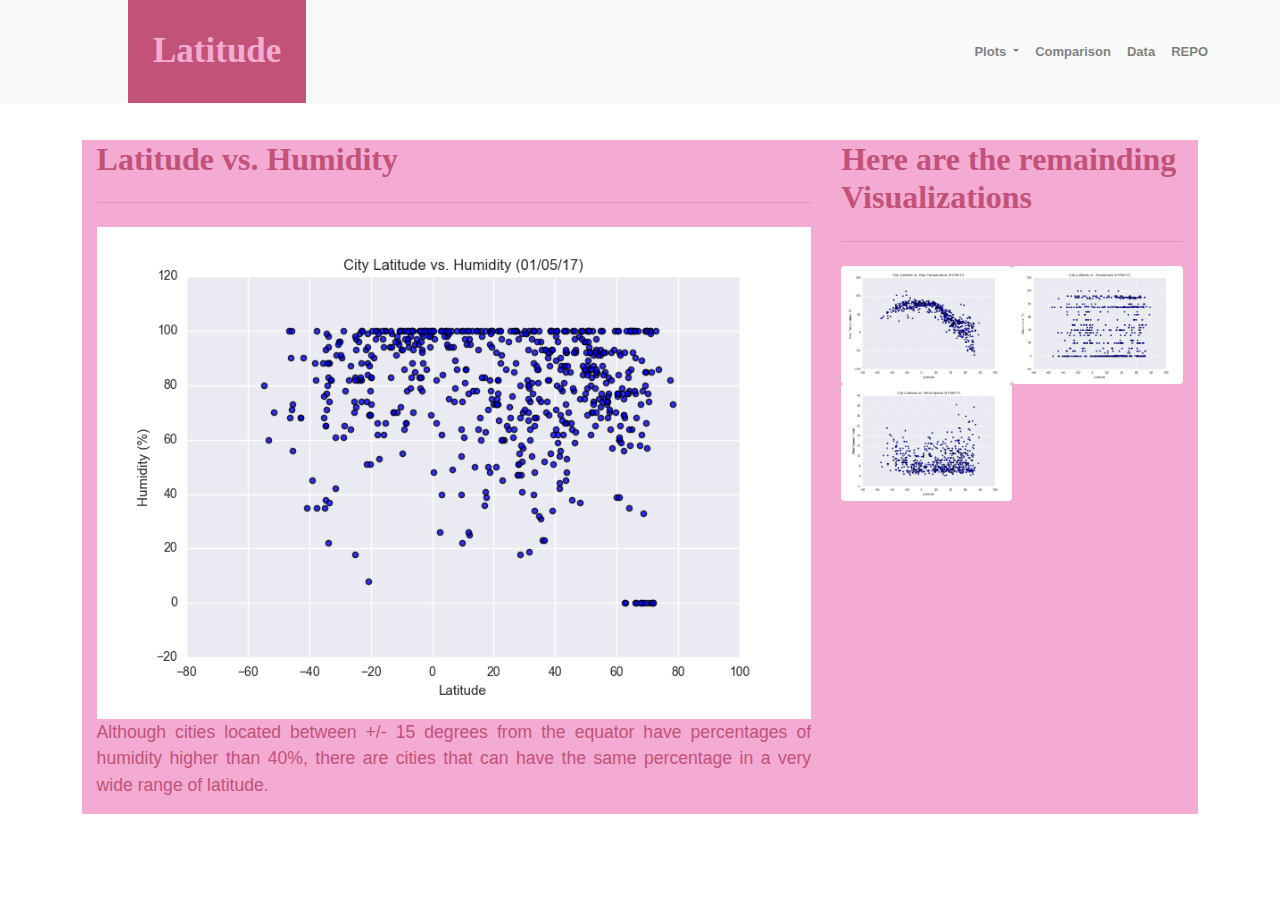
<file: Humidity.html>
<!DOCTYPE html>
<html lang="en">

<head>
  <meta charset="UTF-8">
  <title>Humidity Page</title>
  <link rel="stylesheet" href="https://stackpath.bootstrapcdn.com/bootstrap/4.3.1/css/bootstrap.min.css" integrity="sha384-ggOyR0iXCbMQv3Xipma34MD+dH/1fQ784/j6cY/iJTQUOhcWr7x9JvoRxT2MZw1T" crossorigin="anonymous">
        <script src="https://code.jquery.com/jquery-3.3.1.slim.min.js" integrity="sha384-q8i/X+965DzO0rT7abK41JStQIAqVgRVzpbzo5smXKp4YfRvH+8abtTE1Pi6jizo" crossorigin="anonymous"></script>
        <script src="https://cdnjs.cloudflare.com/ajax/libs/popper.js/1.14.7/umd/popper.min.js" integrity="sha384-UO2eT0CpHqdSJQ6hJty5KVphtPhzWj9WO1clHTMGa3JDZwrnQq4sF86dIHNDz0W1" crossorigin="anonymous"></script>
        <script src="https://stackpath.bootstrapcdn.com/bootstrap/4.3.1/js/bootstrap.min.js" integrity="sha384-JjSmVgyd0p3pXB1rRibZUAYoIIy6OrQ6VrjIEaFf/nJGzIxFDsf4x0xIM+B07jRM" crossorigin="anonymous"></script>

  <link rel="stylesheet" href="css/style.css">
</head>
<body>
    <nav class="navbar navbar-expand-lg navbar-light bg-light">
        <a class="navbar-brand" href="index.html">Latitude</a>
        <button class="navbar-toggler" type="button" data-toggle="collapse" data-target="#navbarSupportedContent" aria-controls="navbarSupportedContent" aria-expanded="false" aria-label="Toggle navigation">
            <span class="navbar-toggler-icon"></span>
        </button>
        
        <div class="collapse navbar-collapse" id="navbarSupportedContent">
            <ul class="navbar-nav mr-auto">
            <li class="nav-item dropdown">
                <a class="nav-link dropdown-toggle" href="#" id="navbarDropdown" role="button" data-toggle="dropdown" aria-haspopup="true" aria-expanded="false">
                Plots
                </a>
                <div class="dropdown-menu" aria-labelledby="navbarDropdown">
                <a class="dropdown-item" href="MaxTemp.html">Max Temperature</a>
                <a class="dropdown-item" href="Humidity.html">Humidity</a>            
                <a class="dropdown-item" href="Cloudiness.html">Cloudiness</a>
                <a class="dropdown-item" href="WindSpeed.html">Wind Speed</a>
                </div>
            </li>
            <li class="nav-item">
                <a class="nav-link" href="Comparison.html">Comparison</a>
            </li>
            <li class="nav-item">
                <a class="nav-link" href="Data.html">Data</a>
            </li>
            <li class="nav-item">
                <a class="nav-link" href="https://github.com/mmgrayy/Web-Design-Challenge">REPO</a>
            </li>
            </ul>
        </div>
    </nav>
    <div class="row content">
        <div class="col-sm-12 col-md-8 col-lg-8">
            <h2 class="text-left">Latitude vs. Humidity</h2>
            <hr class="my-4">
            <img src="Resources/assets/images/Fig2.png" alt="Latitude vs Humidity" class="img-fluid">
            <p>Although cities located between +/- 15 degrees from the equator have percentages of humidity higher than 40%, there are cities that can have the same percentage in a very wide range of latitude.</p>
        </div>
         <div class="col-sm-12 col-md-4 col-lg-4" >
            <h2 class="text-left">Here are the remainding Visualizations</h2>
            <hr class="my-4">
            <a href="MaxTemp.html">
                <img src="Resources/assets/images/Fig1.png" class="rounded float-left thumbnail" alt="Latitude vs Temperature">
            </a>
            <a href="Cloudiness.html">
                <img src="Resources/assets/images/Fig3.png" class="rounded float-left  thumbnail" alt="Latitude vs Temperature">
            </a>
            <a href="WindSpeed.html">
                <img src="Resources/assets/images/Fig4.png" class="rounded float right  thumbnail" alt="Latitude vs Humidity">
            </a>
        </div>
    </div>
</body>
</file>
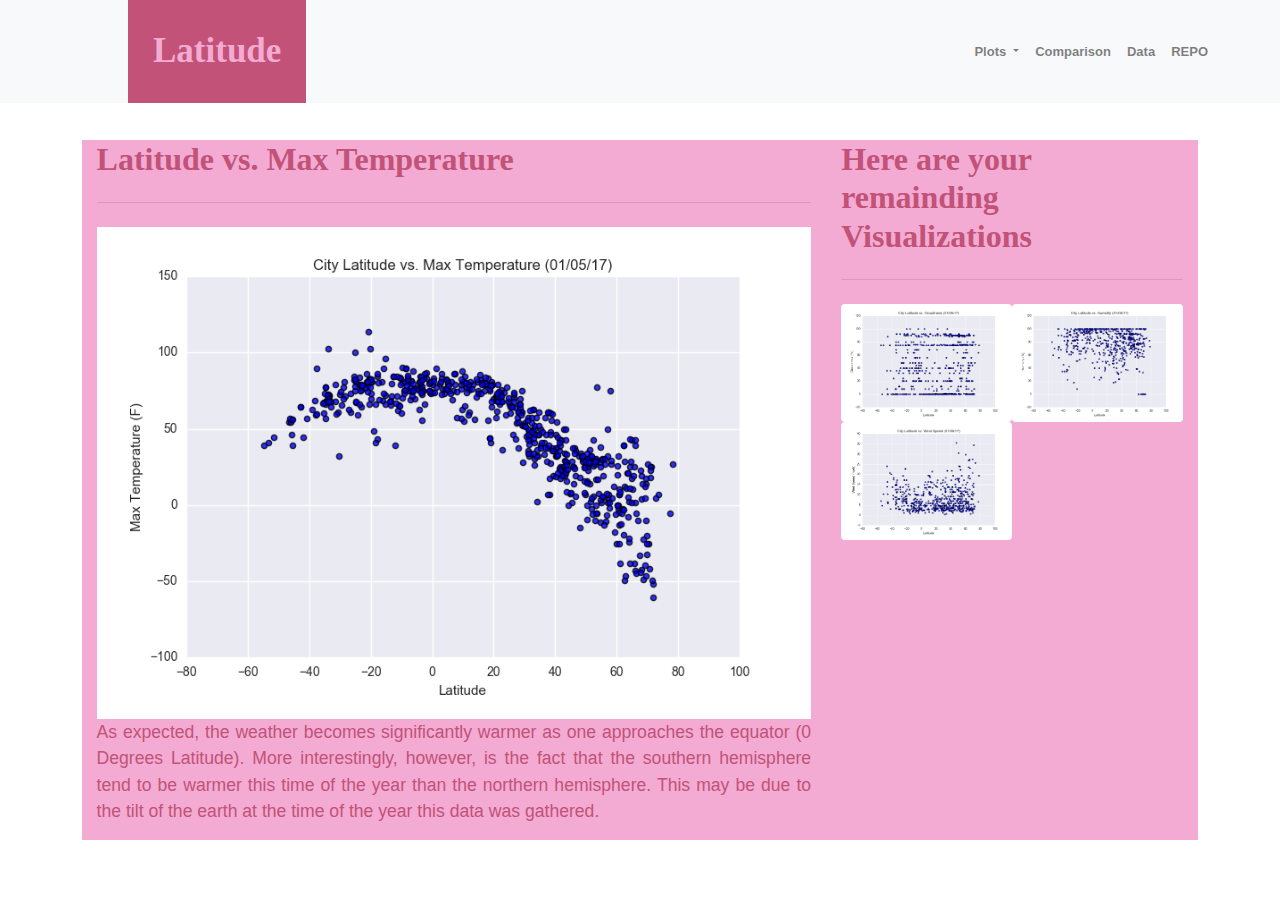
<file: MaxTemp.html>
<!DOCTYPE html>
<html lang="en">

<head>
  <meta charset="UTF-8">
  <title>Max Temperature page</title>
  <link rel="stylesheet" href="https://stackpath.bootstrapcdn.com/bootstrap/4.3.1/css/bootstrap.min.css" integrity="sha384-ggOyR0iXCbMQv3Xipma34MD+dH/1fQ784/j6cY/iJTQUOhcWr7x9JvoRxT2MZw1T" crossorigin="anonymous">
        <script src="https://code.jquery.com/jquery-3.3.1.slim.min.js" integrity="sha384-q8i/X+965DzO0rT7abK41JStQIAqVgRVzpbzo5smXKp4YfRvH+8abtTE1Pi6jizo" crossorigin="anonymous"></script>
        <script src="https://cdnjs.cloudflare.com/ajax/libs/popper.js/1.14.7/umd/popper.min.js" integrity="sha384-UO2eT0CpHqdSJQ6hJty5KVphtPhzWj9WO1clHTMGa3JDZwrnQq4sF86dIHNDz0W1" crossorigin="anonymous"></script>
        <script src="https://stackpath.bootstrapcdn.com/bootstrap/4.3.1/js/bootstrap.min.js" integrity="sha384-JjSmVgyd0p3pXB1rRibZUAYoIIy6OrQ6VrjIEaFf/nJGzIxFDsf4x0xIM+B07jRM" crossorigin="anonymous"></script>

  <link rel="stylesheet" href="css/style.css">
</head>

<body>
    <nav class="navbar navbar-expand-lg navbar-light bg-light">
        <a class="navbar-brand" href="index.html">Latitude</a>
        <button class="navbar-toggler" type="button" data-toggle="collapse" data-target="#navbarSupportedContent" aria-controls="navbarSupportedContent" aria-expanded="false" aria-label="Toggle navigation">
            <span class="navbar-toggler-icon"></span>
        </button>
        
        <div class="collapse navbar-collapse" id="navbarSupportedContent">
            <ul class="navbar-nav mr-auto">
            <li class="nav-item dropdown">
                <a class="nav-link dropdown-toggle" href="#" id="navbarDropdown" role="button" data-toggle="dropdown" aria-haspopup="true" aria-expanded="false">
                Plots
                </a>
                <div class="dropdown-menu" aria-labelledby="navbarDropdown">
                <a class="dropdown-item" href="MaxTemp.html">Max Temperature</a>
                <a class="dropdown-item" href="Humidity.html">Humidity</a>            
                <a class="dropdown-item" href="Cloudiness.html">Cloudiness</a>
                <a class="dropdown-item" href="WindSpeed.html">Wind Speed</a>
                </div>
            </li>
            <li class="nav-item">
                <a class="nav-link" href="Comparison.html">Comparison</a>
            </li>
            <li class="nav-item">
                <a class="nav-link" href="Data.html">Data</a>
            </li>
            <li class="nav-item">
                <a class="nav-link" href="https://github.com/mmgrayy/Web-Design-Challenge">REPO</a>
            </li>
            </ul>
        </div>
    </nav>
    <div class="row content">
        <div class="col-sm-12 col-md-8 col-lg-8">
            <h2 class="text-left">Latitude vs. Max Temperature</h2>
            <hr class="my-4">
            <img src="Resources/assets/images/Fig1.png" alt="Latitude vs Temperature" class="img-fluid">
            <p>As expected, the weather becomes significantly warmer as one approaches the equator (0 Degrees Latitude). More interestingly, however, is the fact that the southern hemisphere tend to be warmer this time of the year than the northern hemisphere. This may be due to the tilt of the earth at the time of the year this data was gathered.</p>
        </div>
         <div class="col-sm-12 col-md-4 col-lg-4" >
            <h2 class="text-left">Here are your remainding Visualizations</h2>
            <hr class="my-4">
            <a href="Humidity.html">
                <img src="Resources/assets/images/Fig2.png" class="rounded float right thumbnail" alt="Latitude vs Humidity">
            </a>
            <a href="Cloudiness.html">
                <img src="Resources/assets/images/Fig3.png" class="rounded float-left  thumbnail" alt="Latitude vs Temperature">
            </a>
            <a href="WindSpeed.html">
                <img src="Resources/assets/images/Fig4.png" class="rounded float right  thumbnail" alt="Latitude vs Humidity">
            </a>
        </div>
    </div>
</body>
</file>
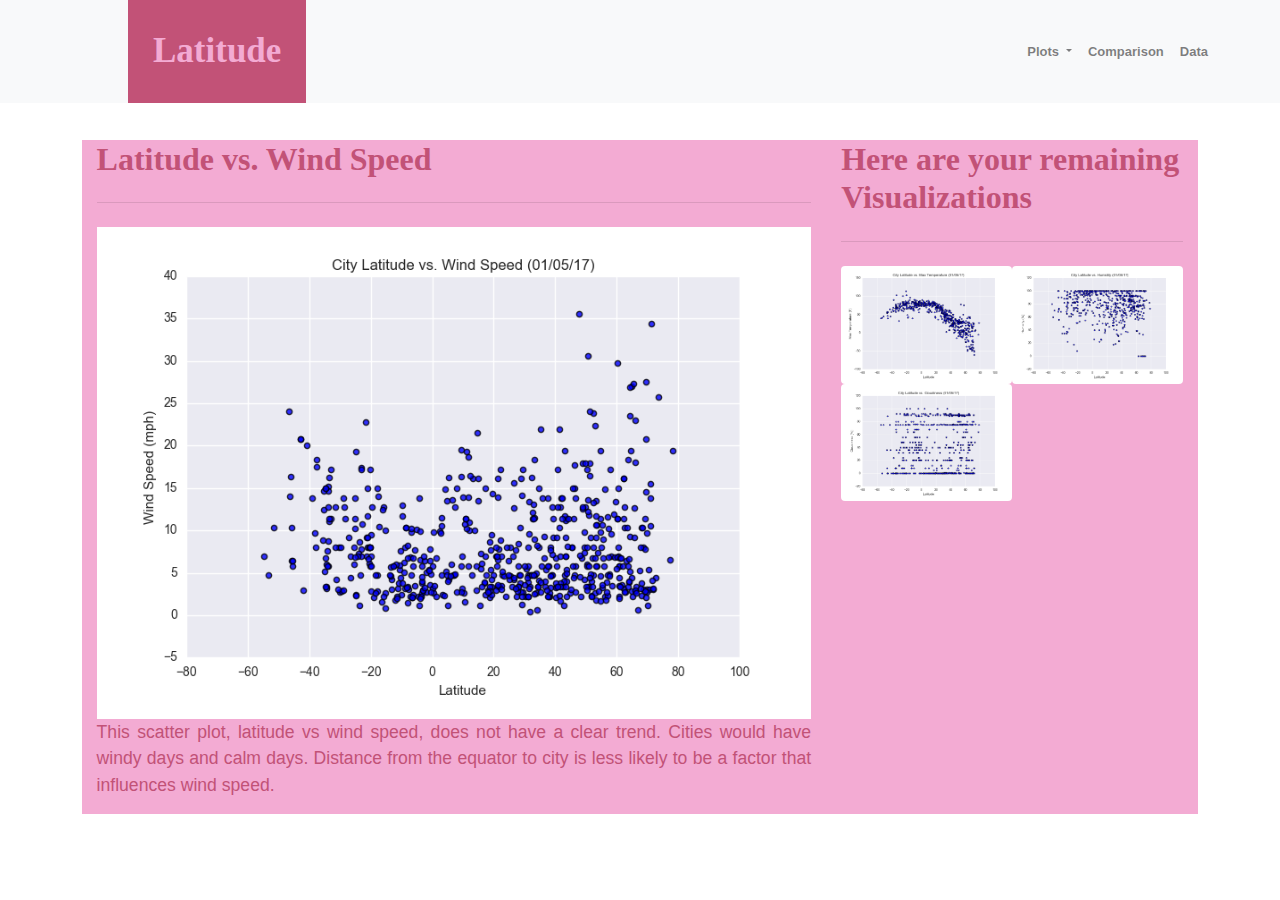
<file: WindSpeed.html>
<!DOCTYPE html>
<html lang="en">

<head>
  <meta charset="UTF-8">
  <title>Wind Speed Page</title>
  <link rel="stylesheet" href="https://stackpath.bootstrapcdn.com/bootstrap/4.3.1/css/bootstrap.min.css" integrity="sha384-ggOyR0iXCbMQv3Xipma34MD+dH/1fQ784/j6cY/iJTQUOhcWr7x9JvoRxT2MZw1T" crossorigin="anonymous">
        <script src="https://code.jquery.com/jquery-3.3.1.slim.min.js" integrity="sha384-q8i/X+965DzO0rT7abK41JStQIAqVgRVzpbzo5smXKp4YfRvH+8abtTE1Pi6jizo" crossorigin="anonymous"></script>
        <script src="https://cdnjs.cloudflare.com/ajax/libs/popper.js/1.14.7/umd/popper.min.js" integrity="sha384-UO2eT0CpHqdSJQ6hJty5KVphtPhzWj9WO1clHTMGa3JDZwrnQq4sF86dIHNDz0W1" crossorigin="anonymous"></script>
        <script src="https://stackpath.bootstrapcdn.com/bootstrap/4.3.1/js/bootstrap.min.js" integrity="sha384-JjSmVgyd0p3pXB1rRibZUAYoIIy6OrQ6VrjIEaFf/nJGzIxFDsf4x0xIM+B07jRM" crossorigin="anonymous"></script>

  <link rel="stylesheet" href="css/style.css">
</head>

<body>
    <body>
        <nav class="navbar navbar-expand-lg navbar-light bg-light">
            <a class="navbar-brand" href="index.html">Latitude</a>
            <button class="navbar-toggler" type="button" data-toggle="collapse" data-target="#navbarSupportedContent" aria-controls="navbarSupportedContent" aria-expanded="false" aria-label="Toggle navigation">
                <span class="navbar-toggler-icon"></span>
            </button>
            
            <div class="collapse navbar-collapse" id="navbarSupportedContent">
                <ul class="navbar-nav mr-auto">
                <li class="nav-item dropdown">
                    <a class="nav-link dropdown-toggle" href="#" id="navbarDropdown" role="button" data-toggle="dropdown" aria-haspopup="true" aria-expanded="false">
                    Plots
                    </a>
                    <div class="dropdown-menu" aria-labelledby="navbarDropdown">
                    <a class="dropdown-item" href="MaxTemp.html">Max Temperature</a>
                    <a class="dropdown-item" href="Humidity.html">Humidity</a>            
                    <a class="dropdown-item" href="Cloudiness.html">Cloudiness</a>
                    <a class="dropdown-item" href="WindSpeed.html">Wind Speed</a>
                    </div>
                </li>
                <li class="nav-item">
                    <a class="nav-link" href="Comparison.html">Comparison</a>
                </li>
                <li class="nav-item">
                    <a class="nav-link" href="Data.html">Data</a>
                </li>
                </ul>
            </div>
        </nav>
        <div class="row content">
            <div class="col-sm-12 col-md-8 col-lg-8">
                <h2 class="text-left">Latitude vs. Wind Speed</h2>
                <hr class="my-4">
                <img src="Resources/assets/images/Fig4.png" alt="Latitude vs Wind Speed" class="img-fluid">
                <p>This scatter plot, latitude vs wind speed, does not have a clear trend. Cities would have windy days and calm days. Distance from the equator to city is less likely to be a factor that influences wind speed.</p>
            </div>
            <div class="col-sm-12 col-md-4 col-lg-4" >
                <h2 class="text-left">Here are your remaining Visualizations</h2>
                <hr class="my-4">
                <a href="MaxTemp.html">
                    <img src="Resources/assets/images/Fig1.png" class="rounded float-left thumbnail" alt="Latitude vs Temperature">
                </a>
                <a href="Humidity.html">
                    <img src="Resources/assets/images/Fig2.png" class="rounded float right thumbnail" alt="Latitude vs Humidity">
                </a>
                <a href="Cloudiness.html">
                    <img src="Resources/assets/images/Fig3.png" class="rounded float-left  thumbnail" alt="Latitude vs Temperature">
                </a>
            </div>
        </div>
    </body>
</file>
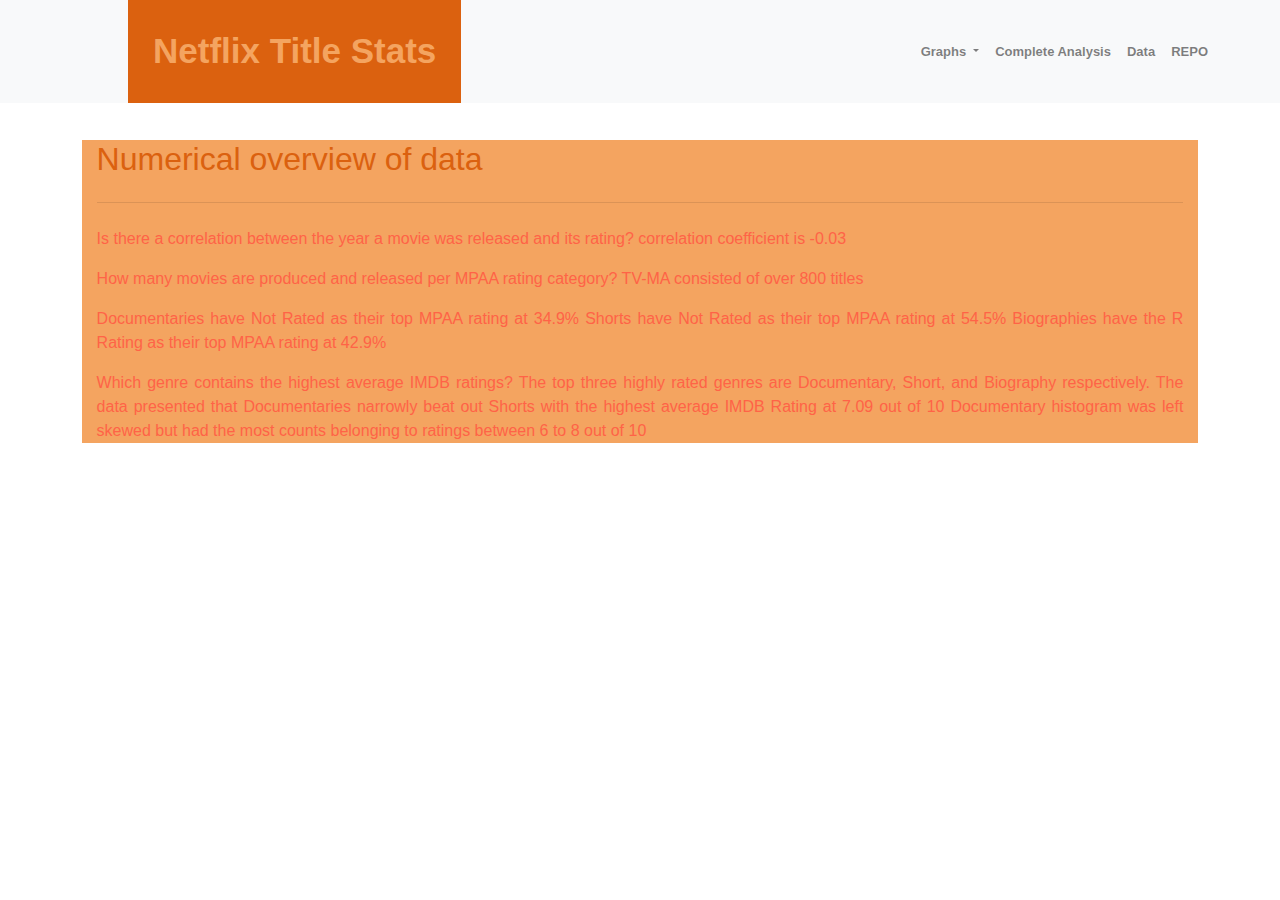
<file: Bonus/Analysis.html>
<!DOCTYPE html>
<html lang="en">

<head>
  <meta charset="UTF-8">
  <title>Analysis Page</title>
  <link rel="stylesheet" href="https://stackpath.bootstrapcdn.com/bootstrap/4.3.1/css/bootstrap.min.css" integrity="sha384-ggOyR0iXCbMQv3Xipma34MD+dH/1fQ784/j6cY/iJTQUOhcWr7x9JvoRxT2MZw1T" crossorigin="anonymous">
        <script src="https://code.jquery.com/jquery-3.3.1.slim.min.js" integrity="sha384-q8i/X+965DzO0rT7abK41JStQIAqVgRVzpbzo5smXKp4YfRvH+8abtTE1Pi6jizo" crossorigin="anonymous"></script>
        <script src="https://cdnjs.cloudflare.com/ajax/libs/popper.js/1.14.7/umd/popper.min.js" integrity="sha384-UO2eT0CpHqdSJQ6hJty5KVphtPhzWj9WO1clHTMGa3JDZwrnQq4sF86dIHNDz0W1" crossorigin="anonymous"></script>
        <script src="https://stackpath.bootstrapcdn.com/bootstrap/4.3.1/js/bootstrap.min.js" integrity="sha384-JjSmVgyd0p3pXB1rRibZUAYoIIy6OrQ6VrjIEaFf/nJGzIxFDsf4x0xIM+B07jRM" crossorigin="anonymous"></script>

  <link rel="stylesheet" href="movie_style.css">
</head>
<body>
    <nav class="navbar navbar-expand-lg navbar-light bg-light">
        <a class="navbar-brand" href="Movie.html">Netflix Title Stats</a>
        <button class="navbar-toggler" type="button" data-toggle="collapse" data-target="#navbarSupportedContent" aria-controls="navbarSupportedContent" aria-expanded="false" aria-label="Toggle navigation">
            <span class="navbar-toggler-icon"></span>
        </button>
        
        <div class="collapse navbar-collapse" id="navbarSupportedContent">
            <ul class="navbar-nav mr-auto">
            <li class="nav-item dropdown">
                <a class="nav-link dropdown-toggle" href="#" id="navbarDropdown" role="button" data-toggle="dropdown" aria-haspopup="true" aria-expanded="false">
                    Graphs
                </a>
                <div class="dropdown-menu" aria-labelledby="navbarDropdown">
                <a class="dropdown-item" href="MPAA.html">MPAA Stats</a>
                <a class="dropdown-item" href="IMDB.html">IMDB Ratings</a>            
                <a class="dropdown-item" href="Production.html">Production Years</a>
                </div>
            </li>
            <li class="nav-item">
                <a class="nav-link" href="Analysis.html">Complete Analysis</a>
            </li>
            <li class="nav-item">
                <a class="nav-link" href="Data1.html">Data</a>
            </li>
            <li class="nav-item">
                <a class="nav-link" href="https://github.com/mmgrayy/Web-Design-Challenge">REPO</a>
            </ul>
        </div>
    </nav>
    <div class="content">
        <div class="col-sm-12 col-md-12" >
            <h2 class="text-left">Numerical overview of data </h2>
            <hr class="my-4">
            <p>Is there a correlation between the year a movie was released and its rating? 
                correlation coefficient is -0.03</p>
               
               <p>How many movies are produced and released per MPAA rating category?
               
               TV-MA consisted of over 800 titles</p>
               
               <p>Documentaries have Not Rated as their top MPAA rating at 34.9% 
               Shorts have Not Rated as their top MPAA rating at 54.5% 
               Biographies have the R Rating as their top MPAA rating at 42.9%</p>
               
               <p>Which genre contains the highest average IMDB ratings? 
               The top three highly rated genres are Documentary, Short, and Biography respectively. The data presented that Documentaries narrowly beat out Shorts with the highest average IMDB Rating at 7.09 out of 10 
               
               Documentary histogram was left skewed but had the most counts belonging to ratings between 6 to 8 out of 10
               </p>
            
                        </a>
                    </div>
                </div>
            </div>
        </div>
    </div>
</body>
</file>
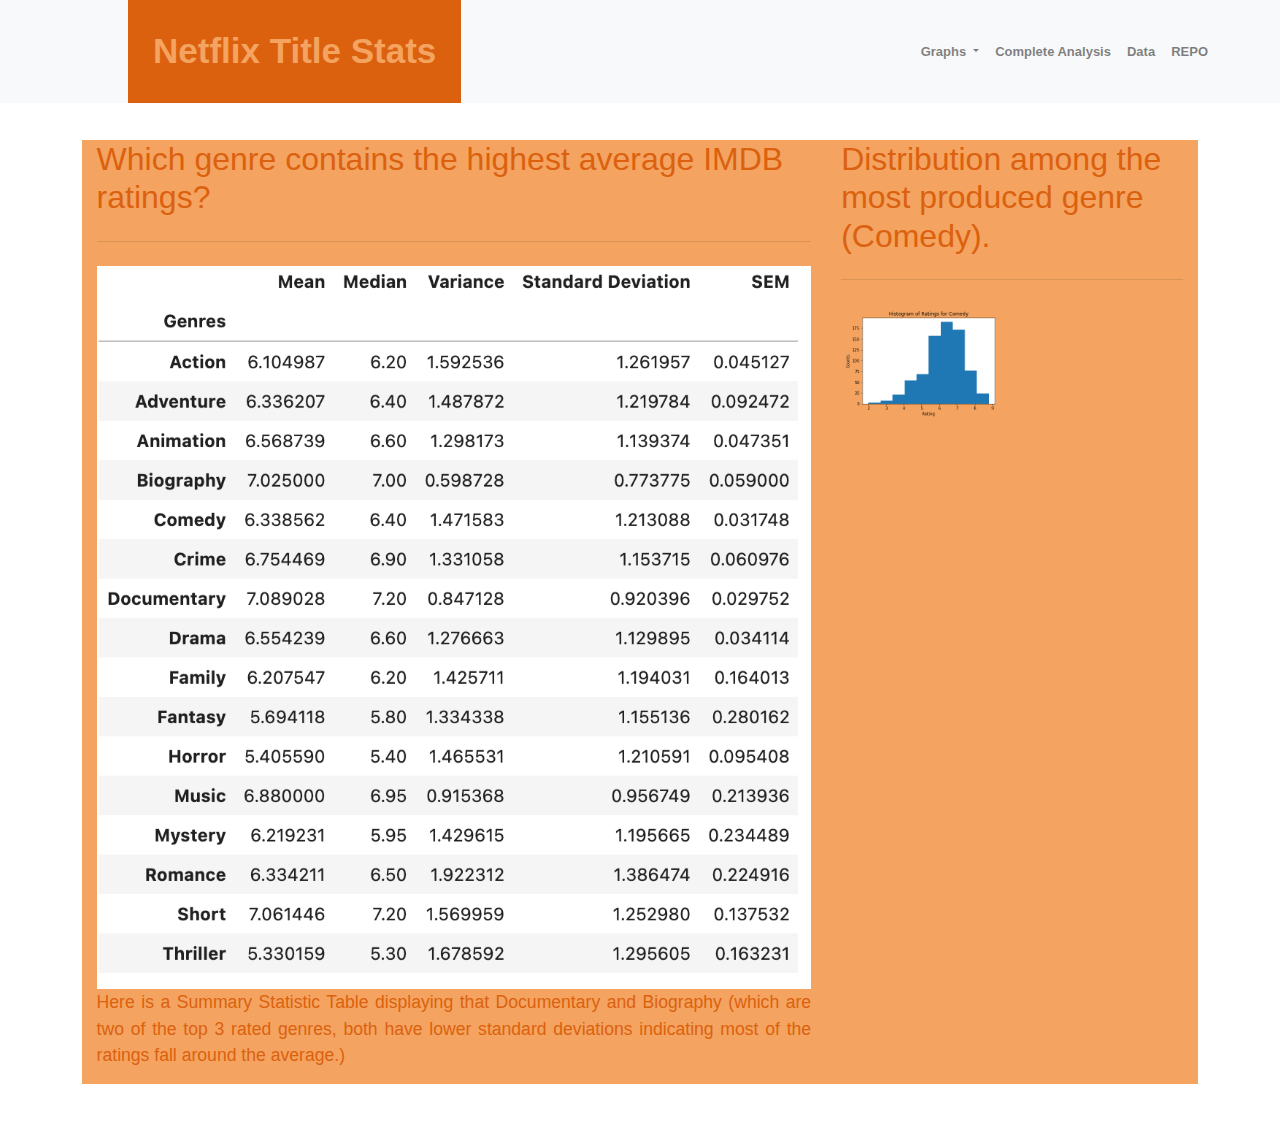
<file: Bonus/IMDB.html>
<!DOCTYPE html>
<html lang="en">

<head>
  <meta charset="UTF-8">
  <title>IMDB Page</title>
  <link rel="stylesheet" href="https://stackpath.bootstrapcdn.com/bootstrap/4.3.1/css/bootstrap.min.css" integrity="sha384-ggOyR0iXCbMQv3Xipma34MD+dH/1fQ784/j6cY/iJTQUOhcWr7x9JvoRxT2MZw1T" crossorigin="anonymous">
        <script src="https://code.jquery.com/jquery-3.3.1.slim.min.js" integrity="sha384-q8i/X+965DzO0rT7abK41JStQIAqVgRVzpbzo5smXKp4YfRvH+8abtTE1Pi6jizo" crossorigin="anonymous"></script>
        <script src="https://cdnjs.cloudflare.com/ajax/libs/popper.js/1.14.7/umd/popper.min.js" integrity="sha384-UO2eT0CpHqdSJQ6hJty5KVphtPhzWj9WO1clHTMGa3JDZwrnQq4sF86dIHNDz0W1" crossorigin="anonymous"></script>
        <script src="https://stackpath.bootstrapcdn.com/bootstrap/4.3.1/js/bootstrap.min.js" integrity="sha384-JjSmVgyd0p3pXB1rRibZUAYoIIy6OrQ6VrjIEaFf/nJGzIxFDsf4x0xIM+B07jRM" crossorigin="anonymous"></script>

  <link rel="stylesheet" href="movie_style.css">
</head>
<body>
    <nav class="navbar navbar-expand-lg navbar-light bg-light">
        <a class="navbar-brand" href="Movie.html">Netflix Title Stats</a>
        <button class="navbar-toggler" type="button" data-toggle="collapse" data-target="#navbarSupportedContent" aria-controls="navbarSupportedContent" aria-expanded="false" aria-label="Toggle navigation">
            <span class="navbar-toggler-icon"></span>
        </button>
        
        <div class="collapse navbar-collapse" id="navbarSupportedContent">
            <ul class="navbar-nav mr-auto">
            <li class="nav-item dropdown">
                <a class="nav-link dropdown-toggle" href="#" id="navbarDropdown" role="button" data-toggle="dropdown" aria-haspopup="true" aria-expanded="false">
                    Graphs
                </a>
                <div class="dropdown-menu" aria-labelledby="navbarDropdown">
                <a class="dropdown-item" href="MPAA.html">MPAA Stats</a>
                <a class="dropdown-item" href="IMDB.html">IMDB Ratings</a>            
                <a class="dropdown-item" href="Production.html">Production Years</a>
                </div>
            </li>
            <li class="nav-item">
                <a class="nav-link" href="Analysis.html">Complete Analysis</a>
            </li>
            <li class="nav-item">
                <a class="nav-link" href="Data1.html">Data</a>
            </li>
            <li class="nav-item">
                <a class="nav-link" href="https://github.com/mmgrayy/Web-Design-Challenge">REPO</a>
            </ul>
        </div>
    </nav>
    <div class="row content">
        <div class="col-sm-12 col-md-8 col-lg-8">
            <h2 class="text-left">Which genre contains the highest average IMDB ratings? 
            </h2>
            <hr class="my-4">
            <img src="Screen Shot 2021-12-01 at 5.18.12 PM.png" alt="Latitude vs Temperature" class="img-fluid">
            <p>Here is a Summary Statistic Table displaying that
                Documentary and Biography (which are two of the top 3 rated genres, both have lower standard deviations indicating most of the ratings fall around the average.) 
             
                </p>
        </div>
         <div class="col-sm-12 col-md-4 col-lg-4" >
            <h2 class="text-left">Distribution among the most produced genre (Comedy).
                </h2>
            <hr class="my-4">
            <a href="IMDB.html">
                <img src="comedy ratings histogram.png" class="rounded float right thumbnail" alt="Latitude vs Humidity">
            </a>
        </div>
    </div>
</body>
</file>
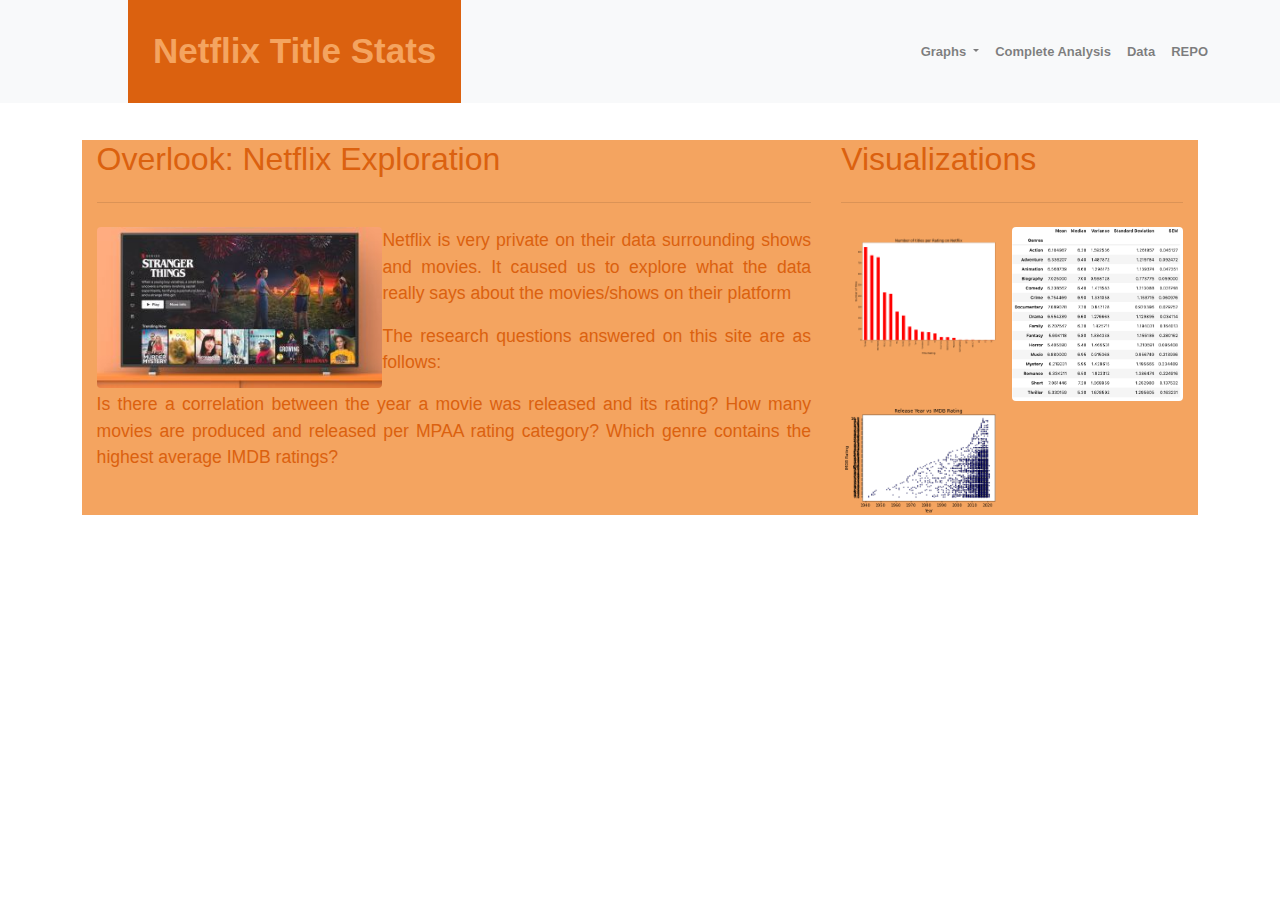
<file: Bonus/Movie.html>
<!DOCTYPE html>
<html lang="en">


    <head>
        <meta charset="UTF-8">
        <meta name="Description" content= "This website explores the many correlations between latitude and other weather elements such as temperature, cloudiness, and humidity">
        <meta http-equiv="X-UA-Compatible" content="IE=edge">
        <meta name="viewport" content="width=device-width, initial-scale=1.0">

        <link rel="stylesheet" href="https://stackpath.bootstrapcdn.com/bootstrap/4.3.1/css/bootstrap.min.css" integrity="sha384-ggOyR0iXCbMQv3Xipma34MD+dH/1fQ784/j6cY/iJTQUOhcWr7x9JvoRxT2MZw1T" crossorigin="anonymous">
        <script src="https://code.jquery.com/jquery-3.3.1.slim.min.js" integrity="sha384-q8i/X+965DzO0rT7abK41JStQIAqVgRVzpbzo5smXKp4YfRvH+8abtTE1Pi6jizo" crossorigin="anonymous"></script>
        <script src="https://cdnjs.cloudflare.com/ajax/libs/popper.js/1.14.7/umd/popper.min.js" integrity="sha384-UO2eT0CpHqdSJQ6hJty5KVphtPhzWj9WO1clHTMGa3JDZwrnQq4sF86dIHNDz0W1" crossorigin="anonymous"></script>
        <script src="https://stackpath.bootstrapcdn.com/bootstrap/4.3.1/js/bootstrap.min.js" integrity="sha384-JjSmVgyd0p3pXB1rRibZUAYoIIy6OrQ6VrjIEaFf/nJGzIxFDsf4x0xIM+B07jRM" crossorigin="anonymous"></script>

   
   
        <link rel="stylesheet" type="text/css" href="movie_style.css">
        <title>Movie Dash</title>


    </head>

    <body>
        <nav class="navbar navbar-expand-lg navbar-light bg-light">
        <a class="navbar-brand" href="#">Netflix Title Stats</a>
        <button class="navbar-toggler" type="button" data-toggle="collapse" data-target="#navbarSupportedContent" aria-controls="navbarSupportedContent" aria-expanded="false" aria-label="Toggle navigation">
            <span class="navbar-toggler-icon"></span>
        </button>
        
        <div class="collapse navbar-collapse" id="navbarSupportedContent">
            <ul class="navbar-nav mr-auto">
            <li class="nav-item dropdown">
                <a class="nav-link dropdown-toggle" href="#" id="navbarDropdown" role="button" data-toggle="dropdown" aria-haspopup="true" aria-expanded="false">
                Graphs
                </a>
                <div class="dropdown-menu" aria-labelledby="navbarDropdown">
                <a class="dropdown-item" href="MPAA.html">MPAA Stats</a>
                <a class="dropdown-item" href="IMDB.html">IMDB Ratings</a>            
                <a class="dropdown-item" href="Production.html">Production Years</a>
                </div>
            </li>
            <li class="nav-item">
                <a class="nav-link" href="Analysis.html">Complete Analysis</a>
            </li>
            <li class="nav-item">
                <a class="nav-link" href="Data1.html">Data</a>
            </li>
            <li class="nav-item">
                <a class="nav-link" href="https://github.com/mmgrayy/Web-Design-Challenge">REPO</a>
            </ul>
        </div>
    </nav>
    <div class="row content">
        <div class="col-sm-12 col-md-8 col-lg-8">
            <h2 class="text-left">Overlook: Netflix Exploration</h2>
            <hr class="my-4">
            <img src="homescreen.jpeg" alt="Latitude vs Temperature" class="rounded main-image">
            <p>Netflix is very private on their data surrounding shows and movies. It caused us to explore what the data really says about the movies/shows on their platform</p>
            <p>The research questions answered on this site are as follows:</p>
            <p>Is there a correlation between the year a movie was released and its rating? How many movies are produced and released per MPAA rating category? Which genre contains the highest average IMDB ratings?</p>
                
        </div>
         <div class="col-sm-12 col-md-4 col-lg-4" >
            <h2 class="text-left">Visualizations</h2>
            <hr class="my-4">
            <a href="MPAA.html">
                <img src="Final Number of titles per Rating on Netflix.png" class="rounded float-left thumbnail" alt="MPAA Rating">
            </a>
            <a href="IMDB.html">
                <img src="Screen Shot 2021-12-01 at 5.18.12 PM.png" class="rounded float right thumbnail" alt="IMDB">
            </a>
            <a href="Production.html">
                <img src="Final Release Year vs IMDB Rating.png" class="rounded float-left  thumbnail" alt="Latitude vs Temperature">
            </a>
    
        </div>
    </div>
    </body>

</html>
</file>
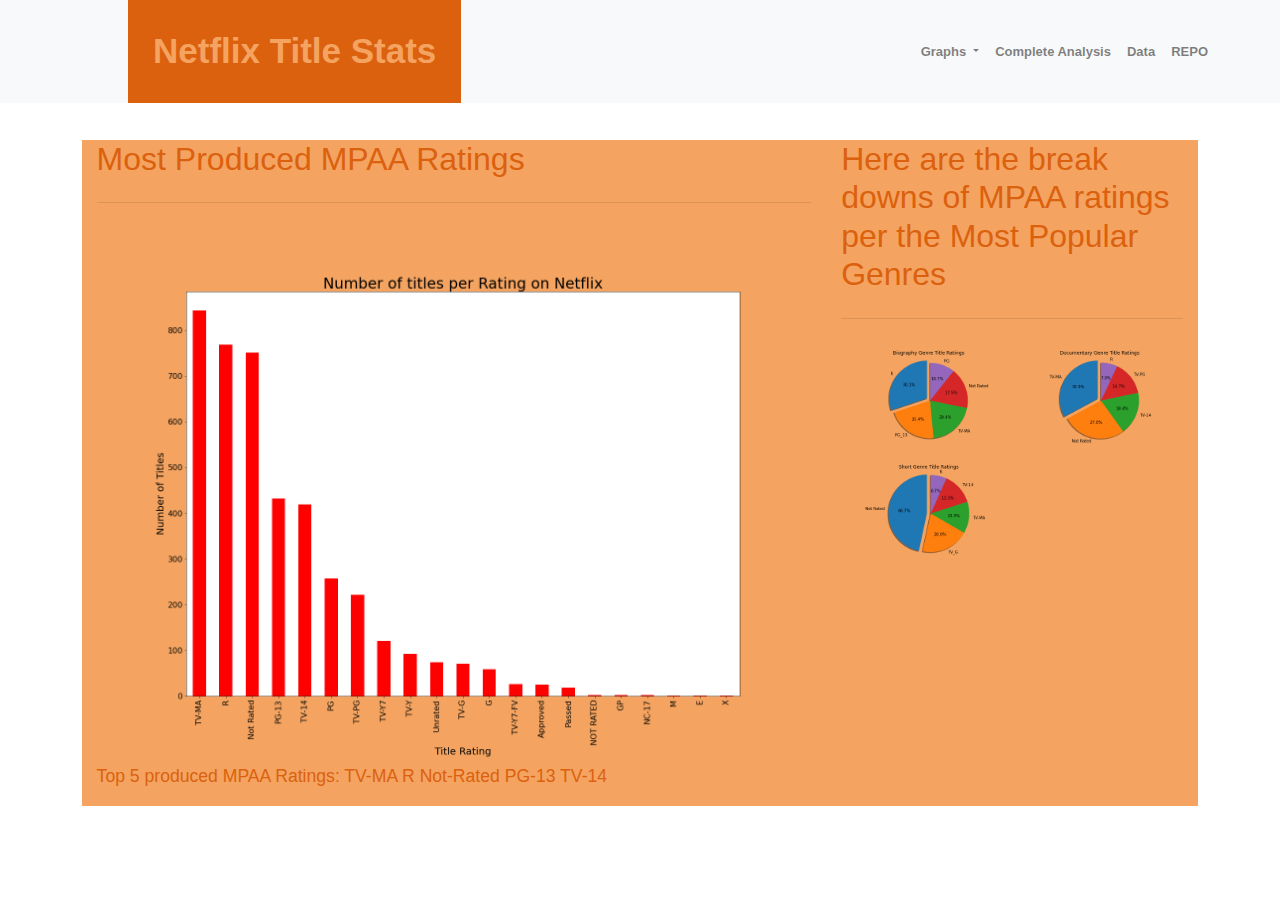
<file: Bonus/MPAA.html>
<!DOCTYPE html>
<html lang="en">

<head>
  <meta charset="UTF-8">
  <title>MPAA Page</title>
  <link rel="stylesheet" href="https://stackpath.bootstrapcdn.com/bootstrap/4.3.1/css/bootstrap.min.css" integrity="sha384-ggOyR0iXCbMQv3Xipma34MD+dH/1fQ784/j6cY/iJTQUOhcWr7x9JvoRxT2MZw1T" crossorigin="anonymous">
        <script src="https://code.jquery.com/jquery-3.3.1.slim.min.js" integrity="sha384-q8i/X+965DzO0rT7abK41JStQIAqVgRVzpbzo5smXKp4YfRvH+8abtTE1Pi6jizo" crossorigin="anonymous"></script>
        <script src="https://cdnjs.cloudflare.com/ajax/libs/popper.js/1.14.7/umd/popper.min.js" integrity="sha384-UO2eT0CpHqdSJQ6hJty5KVphtPhzWj9WO1clHTMGa3JDZwrnQq4sF86dIHNDz0W1" crossorigin="anonymous"></script>
        <script src="https://stackpath.bootstrapcdn.com/bootstrap/4.3.1/js/bootstrap.min.js" integrity="sha384-JjSmVgyd0p3pXB1rRibZUAYoIIy6OrQ6VrjIEaFf/nJGzIxFDsf4x0xIM+B07jRM" crossorigin="anonymous"></script>

  <link rel="stylesheet" href="movie_style.css">
</head>
<body>
    <nav class="navbar navbar-expand-lg navbar-light bg-light">
        <a class="navbar-brand" href="Movie.html">Netflix Title Stats</a>
        <button class="navbar-toggler" type="button" data-toggle="collapse" data-target="#navbarSupportedContent" aria-controls="navbarSupportedContent" aria-expanded="false" aria-label="Toggle navigation">
            <span class="navbar-toggler-icon"></span>
        </button>
        
        <div class="collapse navbar-collapse" id="navbarSupportedContent">
            <ul class="navbar-nav mr-auto">
            <li class="nav-item dropdown">
                <a class="nav-link dropdown-toggle" href="#" id="navbarDropdown" role="button" data-toggle="dropdown" aria-haspopup="true" aria-expanded="false">
                    Graphs
                </a>
                <div class="dropdown-menu" aria-labelledby="navbarDropdown">
                <a class="dropdown-item" href="MPAA.html">MPAA Stats</a>
                <a class="dropdown-item" href="IMDB.html">IMDB Ratings</a>            
                <a class="dropdown-item" href="Production.html">Production Years</a>
                </div>
            </li>
            <li class="nav-item">
                <a class="nav-link" href="Analysis.html">Complete Analysis</a>
            </li>
            <li class="nav-item">
                <a class="nav-link" href="Data1.html">Data</a>
            </li>
            <li class="nav-item">
                <a class="nav-link" href="https://github.com/mmgrayy/Web-Design-Challenge">REPO</a>
            </ul>
        </div>
    </nav>
    <div class="row content">
        <div class="col-sm-12 col-md-8 col-lg-8">
            <h2 class="text-left">Most Produced MPAA Ratings</h2>
            <hr class="my-4">
            <img src="Final Number of titles per Rating on Netflix.png" alt="Latitude vs Temperature" class="img-fluid">
            <p>Top 5 produced MPAA Ratings: 
                TV-MA
                R
                Not-Rated
                PG-13
                TV-14
                </p>
        </div>
         <div class="col-sm-12 col-md-4 col-lg-4" >
            <h2 class="text-left">Here are the break downs of MPAA ratings per the Most Popular Genres</h2>
            <hr class="my-4">
            <a href="MPAA.html">
                <img src="Final Top 5 by rating Documentary.png" class="rounded float right thumbnail" alt="Latitude vs Humidity">
            </a>
            <a href="MPAA.html">
                <img src="Final Top 5 by rating Biography.png" class="rounded float-left  thumbnail" alt="Latitude vs Temperature">
            </a>
            <a href="MPAA.html">
                <img src="Final Top 5 by rating Short.png" class="rounded float right  thumbnail" alt="Latitude vs Humidity">
            </a>
        </div>
    </div>
</body>
</file>
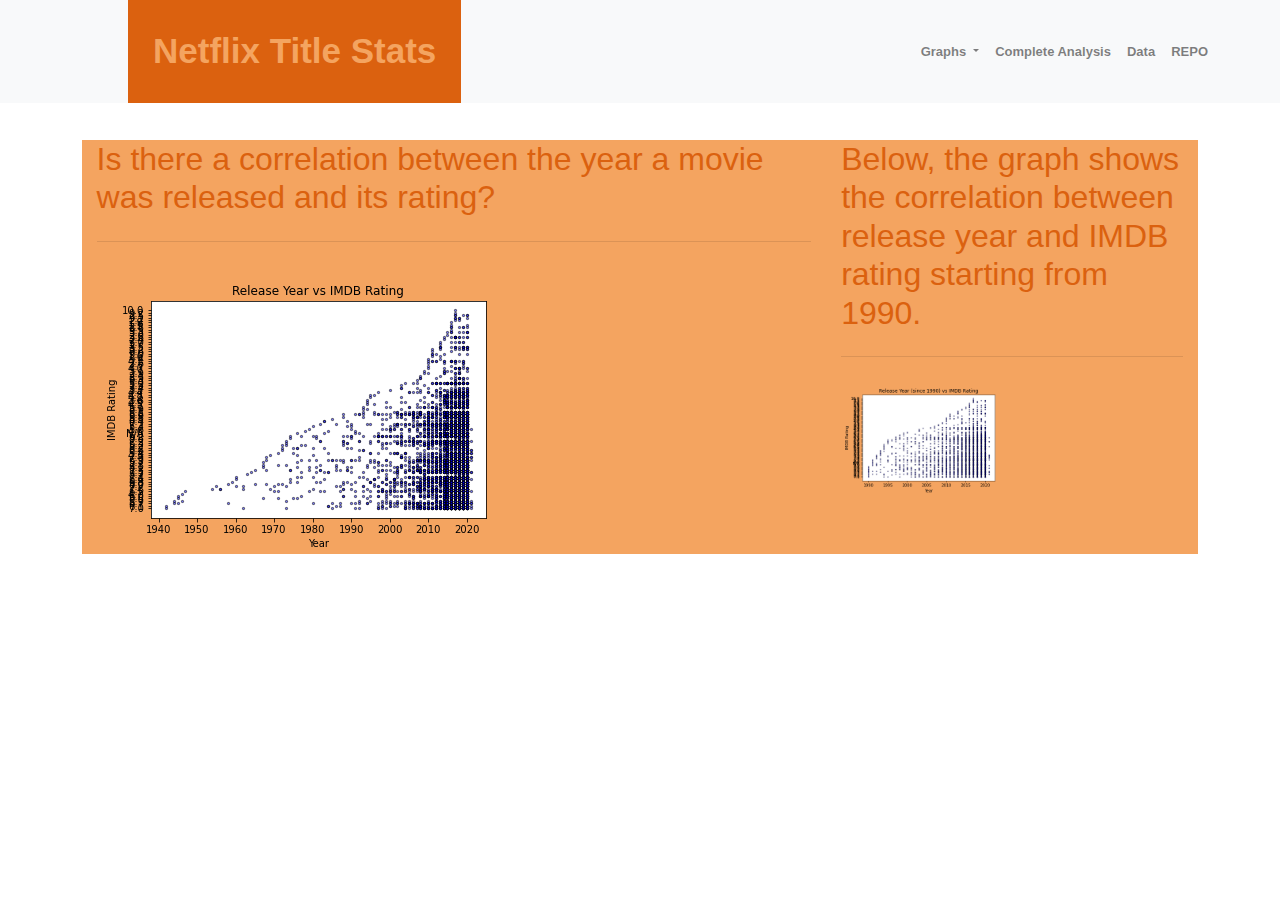
<file: Bonus/Production.html>
<!DOCTYPE html>
<html lang="en">

<head>
  <meta charset="UTF-8">
  <title>Production Year Page</title>
  <link rel="stylesheet" href="https://stackpath.bootstrapcdn.com/bootstrap/4.3.1/css/bootstrap.min.css" integrity="sha384-ggOyR0iXCbMQv3Xipma34MD+dH/1fQ784/j6cY/iJTQUOhcWr7x9JvoRxT2MZw1T" crossorigin="anonymous">
        <script src="https://code.jquery.com/jquery-3.3.1.slim.min.js" integrity="sha384-q8i/X+965DzO0rT7abK41JStQIAqVgRVzpbzo5smXKp4YfRvH+8abtTE1Pi6jizo" crossorigin="anonymous"></script>
        <script src="https://cdnjs.cloudflare.com/ajax/libs/popper.js/1.14.7/umd/popper.min.js" integrity="sha384-UO2eT0CpHqdSJQ6hJty5KVphtPhzWj9WO1clHTMGa3JDZwrnQq4sF86dIHNDz0W1" crossorigin="anonymous"></script>
        <script src="https://stackpath.bootstrapcdn.com/bootstrap/4.3.1/js/bootstrap.min.js" integrity="sha384-JjSmVgyd0p3pXB1rRibZUAYoIIy6OrQ6VrjIEaFf/nJGzIxFDsf4x0xIM+B07jRM" crossorigin="anonymous"></script>

  <link rel="stylesheet" href="movie_style.css">
</head>
<body>
    <nav class="navbar navbar-expand-lg navbar-light bg-light">
        <a class="navbar-brand" href="Movie.html">Netflix Title Stats</a>
        <button class="navbar-toggler" type="button" data-toggle="collapse" data-target="#navbarSupportedContent" aria-controls="navbarSupportedContent" aria-expanded="false" aria-label="Toggle navigation">
            <span class="navbar-toggler-icon"></span>
        </button>
        
        <div class="collapse navbar-collapse" id="navbarSupportedContent">
            <ul class="navbar-nav mr-auto">
            <li class="nav-item dropdown">
                <a class="nav-link dropdown-toggle" href="#" id="navbarDropdown" role="button" data-toggle="dropdown" aria-haspopup="true" aria-expanded="false">
                    Graphs
                </a>
                <div class="dropdown-menu" aria-labelledby="navbarDropdown">
                <a class="dropdown-item" href="MPAA.html">MPAA Stats</a>
                <a class="dropdown-item" href="IMDB.html">IMDB Ratings</a>            
                <a class="dropdown-item" href="Production.html">Production Years</a>
                </div>
            </li>
            <li class="nav-item">
                <a class="nav-link" href="Analysis.html">Complete Analysis</a>
            </li>
            <li class="nav-item">
                <a class="nav-link" href="Data1.html">Data</a>
            </li>
            <li class="nav-item">
                <a class="nav-link" href="https://github.com/mmgrayy/Web-Design-Challenge">REPO</a>
            </ul>
        </div>
    </nav>
    <div class="row content">
        <div class="col-sm-12 col-md-8 col-lg-8">
            <h2 class="text-left">Is there a correlation between the year a movie was released and its rating? 
            </h2>
            <hr class="my-4">
            <img src="Final Release Year vs IMDB Rating.png" alt="Latitude vs Temperature" class="img-fluid">
    
        </div>
         <div class="col-sm-12 col-md-4 col-lg-4" >
            <h2 class="text-left">Below, the graph shows the correlation between release year and IMDB rating starting from 1990.
                </h2>
            <hr class="my-4">
            <a href="IMDB.html">
                <img src="Final Release Year vs IMDB Rating since 1990.png" class="rounded float right thumbnail" alt="Latitude vs Humidity">
            </a>
        </div>
    </div>
</body>
</file>
<file: css/style.css>
.navbar-light .navbar-brand 
  {
    color: rgb(243, 171, 211);
  }
  
  .navbar 
  {
    background-color: rgb(243, 171, 211);
    width: 100%;
    padding: 0;
  }
  
  .navbar-brand 
  {
    font-family: 'sans-serif', Times, serif;
    font-size: 35px;
    font-weight:bold;
    background-color: rgb(194, 82, 119);
    padding:25px;
    margin-left: 10%;
  }
  
  .navbar-collapse 
  {
    position: absolute;
    right: 5%;
    font-size: small;
  }
  
  .nav-item 
  {
    font-weight: bolder;
  }
  
  .content 
  {
    width:90%;
    margin: 20px auto;
    padding:1em;
  }
    
  .buttons 
  {
    margin-bottom: .5em;
  }
  
  body 
{
    font-family: sans-serif;
    font-size: 1.1em;
    background-color:rgb(243, 171, 211)e;
   
  }
  
  .text-left 
  {
    text-align: left;
    color: rgb(194, 82, 119);
    font-family: 'sans-serif', Times, serif;
    font-weight: bolder;
  }
  
  .text-center {
    color: rgb(194, 82, 119);
    font-family: 'sansserif', Times, serif;
    font-weight: bolder;
  }
  
  p:not(.intro) {
    text-align: justify;
    color:rgb(194, 82, 119);
  }
  
  .thumbnail {
    width:50%;
  }
  
  .main-image {      
      margin-left: auto;
      margin-right: auto;
      width: 40%;
      float: left;
  }
  
  .col-md-8 {
    background-color:rgb(243, 171, 211);
  }
  
  .col-sm-12,.col-md-4 {
    background-color:rgb(243, 171, 211);
  }
  
  div.col-sm-12.col-md-12 div.col-lg-6.col-sm-12 img {
    width: 100%;
  }
  
  .imagetiles {
    background-color:rgb(194, 82, 119);
  }
  div.imagetiles div.col-lg-6.col-sm-12 img {
    width: 100%;
  }
  
  div.col-sm-12.col-md-12 p {
    color: #d34b9f;
    font-size: medium;
  }
  
  .panel-body:hover {
    border-color: blueviolet;
    border size: 50px;
  }
  
  @include media-breakpoint-down(md) {
    .col-md-8 {
      display: block;
    }
  }
</file>
<file: Bonus/movie_style.css>
.navbar-light .navbar-brand 
  {
    color:sandybrown;
  }
  
  .navbar 
  {
    background-color:sandybrown;
    width: 100%;
    padding: 0;
  }
  
  .navbar-brand 
  {
    font-family: 'Lucida Sans', 'Lucida Sans Regular', 'Lucida Grande', 'Lucida Sans Unicode', Geneva, Verdana, sans-serif, Times, serif;
    font-size: 35px;
    font-weight:bold;
    background-color: rgb(219, 97, 15);
    padding:25px;
    margin-left: 10%;
  }
  
  .navbar-collapse 
  {
    position: absolute;
    right: 5%;
    font-size: small;
  }
  
  .nav-item 
  {
    font-weight: bolder;
  }
  
  .content 
  {
    width:90%;
    margin: 20px auto;
    padding:1em;
  }
    
  .buttons 
  {
    margin-bottom: .5em;
  }
  
  body 
{
    font-family: 'Lucida Sans', 'Lucida Sans Regular', 'Lucida Grande', 'Lucida Sans Unicode', Geneva, Verdana, sans-serif, Times, serif;
    font-size: 1.1em;
    background-color:rgb(243, 171, 211)e;
   
  }
  
  .text-left 
  {
    text-align: left;
    color: rgb(219, 97, 15);
    font-family: 'Lucida Sans', 'Lucida Sans Regular', 'Lucida Grande', 'Lucida Sans Unicode', Geneva, Verdana, sans-serif, Times, serif;
    font-weight:unset;
  }
  
  .text-center {
    color: rgb(219, 97, 15);
    font-family: 'Lucida Sans', 'Lucida Sans Regular', 'Lucida Grande', 'Lucida Sans Unicode', Geneva, Verdana, sans-serif, Times, serif;;
    font-weight: bolder;
  }
  
  p:not(.intro) {
    text-align: justify;
    color:rgb(219, 97, 15);
  }
  
  .thumbnail {
    width:50%;
  }
  
  .main-image {      
      margin-left: auto;
      margin-right: auto;
      width: 40%;
      float: left;
  }
  
  .col-md-8 {
    background-color:sandybrown);
  }
  
  .col-sm-12,.col-md-4 {
    background-color:sandybrown;
  }
  
  div.col-sm-12.col-md-12 div.col-lg-6.col-sm-12 img {
    width: 100%;
  }
  
  .imagetiles {
    background-color:rgb(219, 97, 15);
  }
  div.imagetiles div.col-lg-6.col-sm-12 img {
    width: 100%;
  }
  
  div.col-sm-12.col-md-12 p {
    color:tomato;
    font-size: medium;
  }
  
  .panel-body:hover {
    border-color: blueviolet;
    border size: 50px;
  }
  
  @include media-breakpoint-down(md) {
    .col-md-8 {
      display: block;
    }
  }
</file>
